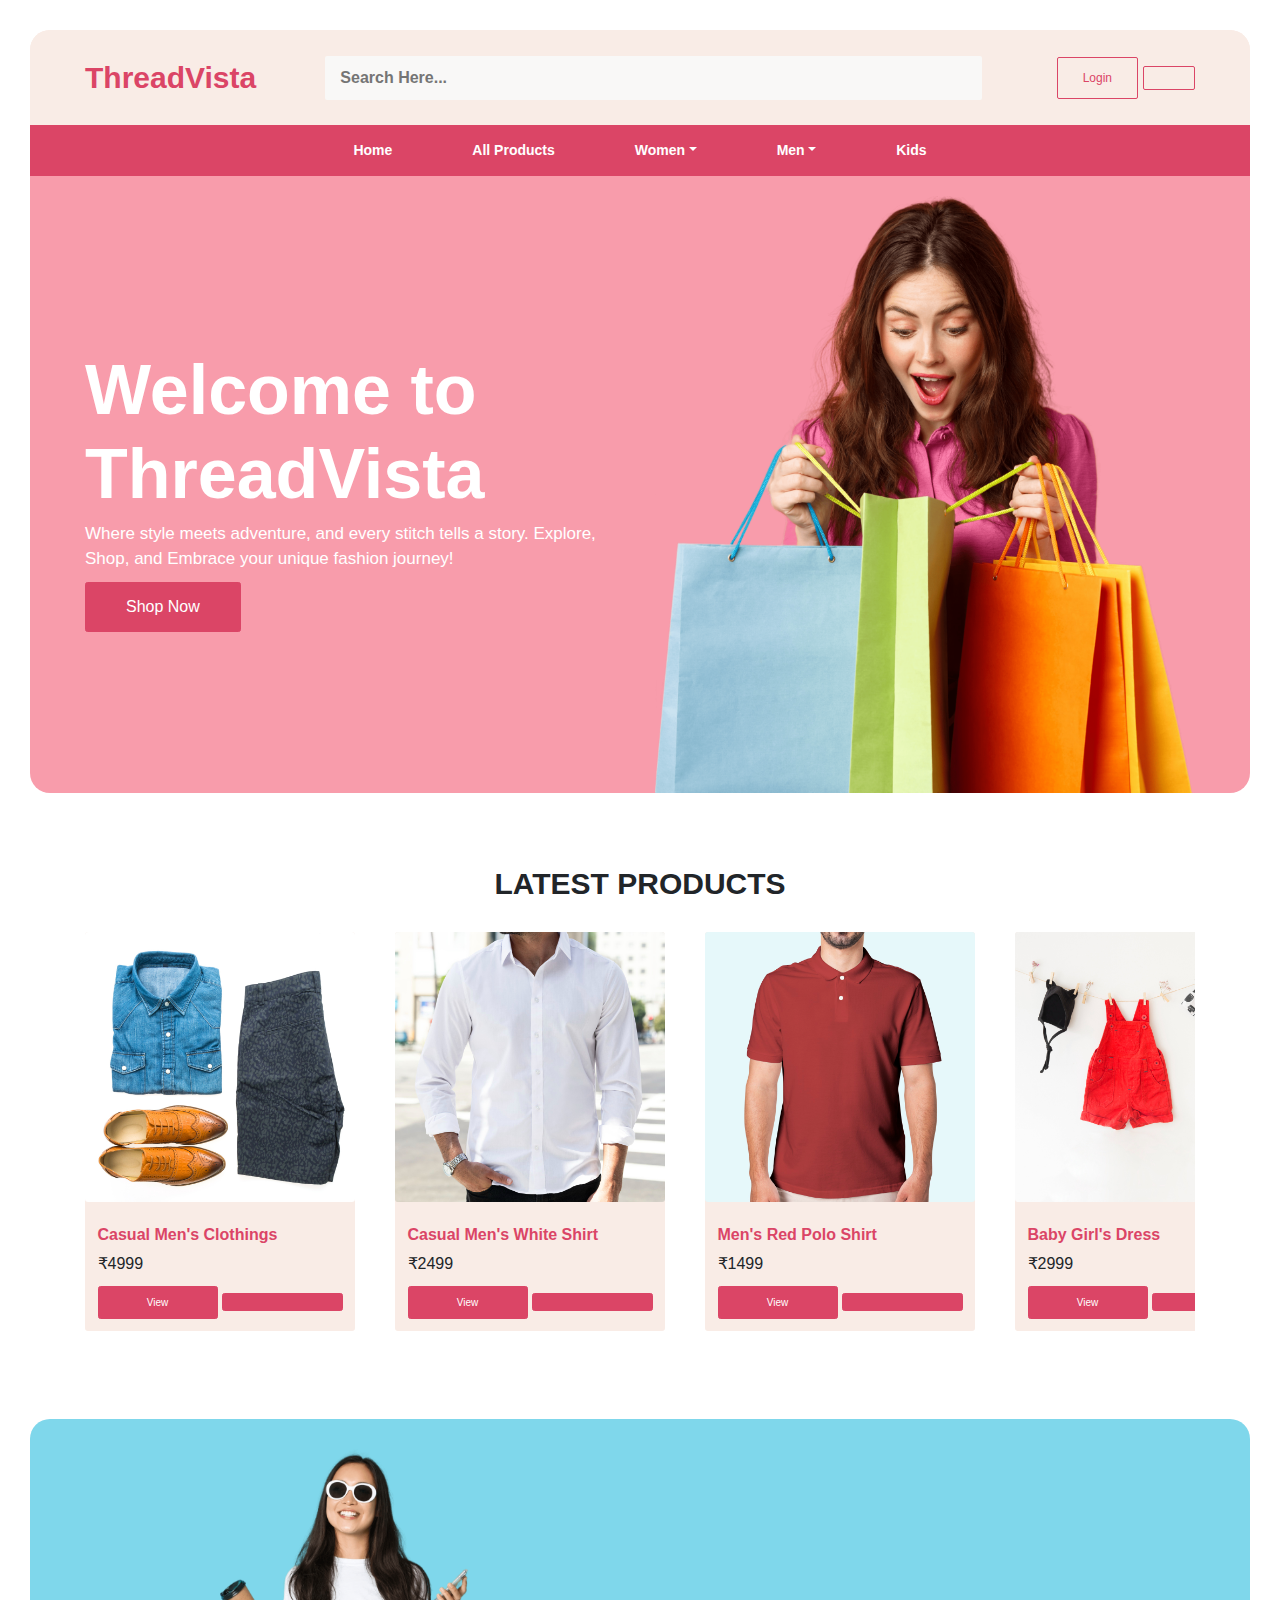
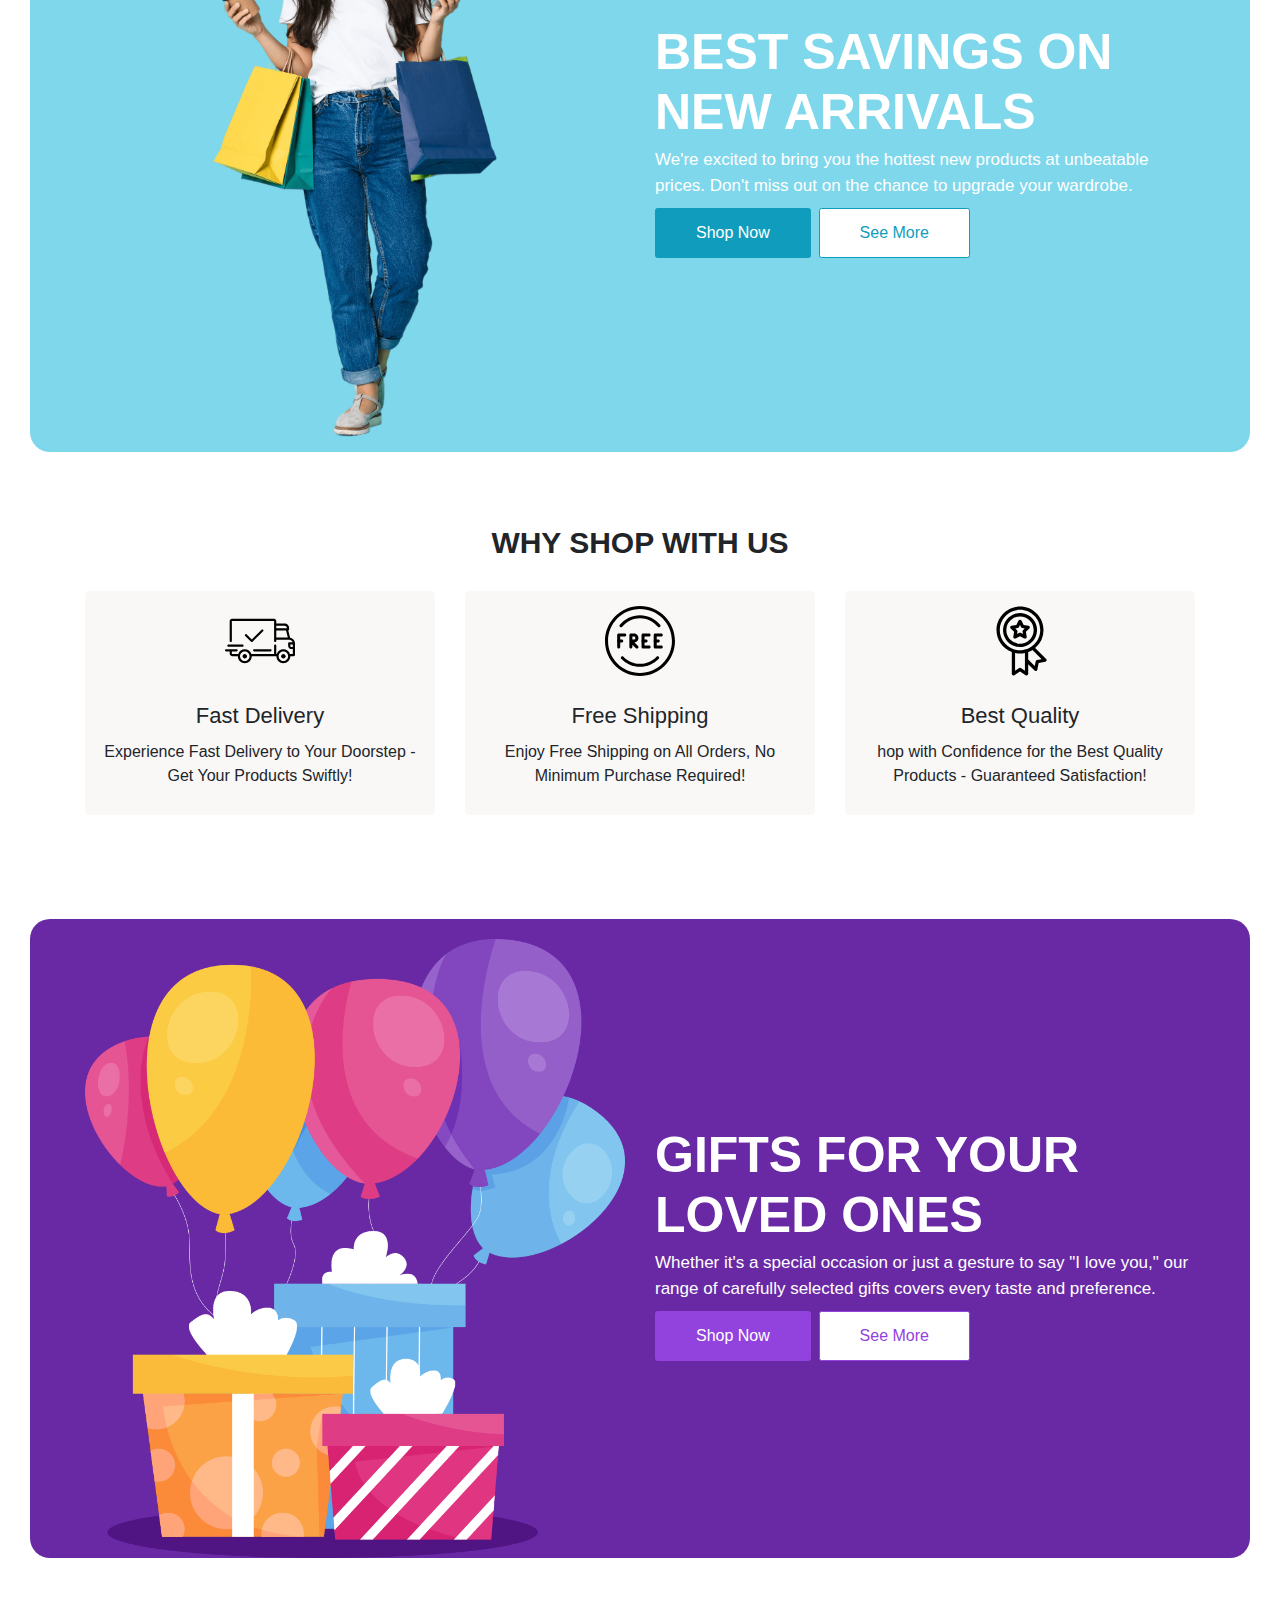
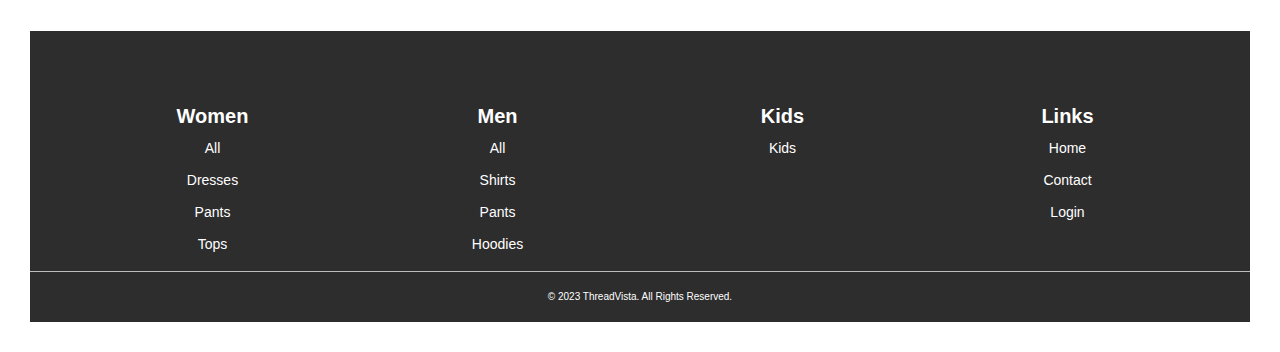
<file: index.html>
<!DOCTYPE html>
<html lang="en">

<head>
  <meta charset="UTF-8" />
  <meta name="viewport" content="width=device-width, initial-scale=1.0" />
  <title>ThreadVista: Your Fashion Odyssey</title>

  <!-- Include the Bootstrap stylesheet -->
  <link rel="stylesheet" href="https://cdn.jsdelivr.net/npm/bootstrap@4.0.0/dist/css/bootstrap.min.css"
    integrity="sha384-Gn5384xqQ1aoWXA+058RXPxPg6fy4IWvTNh0E263XmFcJlSAwiGgFAW/dAiS6JXm" crossorigin="anonymous" />

  <!-- Include Font Awesome icons from a CDN -->
  <link rel="stylesheet" href="https://cdnjs.cloudflare.com/ajax/libs/font-awesome/6.4.2/css/all.min.css"
    integrity="sha512-z3gLpd7yknf1YoNbCzqRKc4qyor8gaKU1qmn+CShxbuBusANI9QpRohGBreCFkKxLhei6S9CQXFEbbKuqLg0DA=="
    crossorigin="anonymous" referrerpolicy="no-referrer" />

  <!-- Include custom stylesheet -->
  <link rel="stylesheet" href="css/style.css" />

  <!-- Include a JavaScript file with the 'defer' attribute for asynchronous loading -->
  <script src="js/script.js" defer></script>
</head>

<body>
  <!-- Header -->
  <header></header>

  <!-- Pink Banner Start -->
  <section class="pink__banner">
    <div class="container">
      <div class="row">
        <div class="col-md-6">
          <div class="banner-content">
            <h1>Welcome to ThreadVista</h1>
            <p>
              Where style meets adventure, and every stitch tells a story.
              Explore, Shop, and Embrace your unique fashion journey!
            </p>
            <!-- Banner button -->
            <div class="banner-btn">
              <a class="btn btn-pink-bg">Shop Now</a>
            </div>
          </div>
        </div>
        <div class="col-md-6 text-center">
          <img src="img/hero-bg.png" alt="Hero Image" width="100%" />
        </div>
      </div>
    </div>
  </section>

  <!-- Product Section Start-->
  <div class="products-section section-gap">
    <div class="container">
      <div class="section-title">
        <h1 class="text-center mb-5">LATEST PRODUCTS</h1>
      </div>
      <!-- row -->
      <!-- Scrollable product container -->
      <div class="scrollable-container">
        <div id="product-container" class="card-container">
          <!-- Product cards will be inserted here -->
        </div>
      </div>
    </div>
  </div>

  <!-- Blue Banner Start -->
  <section class="blue__banner section-gap">
    <div class="container">
      <div class="row">
        <div class="col-md-6 text-center">
          <img src="img/blue-bg.png" alt="Hero Image" width="60%" />
        </div>
        <div class="col-md-6">
          <!-- Banner content -->
          <div class="banner-content">
            <h1>BEST SAVINGS ON NEW ARRIVALS</h1>
            <p>
              We're excited to bring you the hottest new products at
              unbeatable prices. Don't miss out on the chance to upgrade your
              wardrobe.
            </p>
            <!-- Banner buttons -->
            <div class="banner-btn">
              <a class="btn btn-blue-bg">Shop Now</a>
              <a class="btn btn-white-blue">See More</a>
            </div>
          </div>
        </div>
      </div>
    </div>
  </section>

  <!-- Info Section Start -->
  <div class="info-section section-gap">
    <div class="container">
      <div class="section-title">
        <h1 class="text-center mb-5">WHY SHOP WITH US</h1>
      </div>
      <div class="row">
        <div class="col-lg-4 col-md-4 col-sm-12 mb-5">
          <div class="card info-card py-4">
            <img src="img/truck.svg" class="card-img-top mx-auto" alt="Image 1" />
            <div class="card-body text-center mt-4">
              <h5 class="card-title">Fast Delivery</h5>
              <p class="card-text">
                Experience Fast Delivery to Your Doorstep - Get Your Products
                Swiftly!
              </p>
            </div>
          </div>
        </div>

        <div class="col-lg-4 col-md-4 col-sm-12 mb-5">
          <div class="card info-card py-4">
            <img src="img/free.svg" class="card-img-top mx-auto" alt="Image 2" />
            <div class="card-body text-center mt-4">
              <h5 class="card-title">Free Shipping</h5>
              <p class="card-text">
                Enjoy Free Shipping on All Orders, No Minimum Purchase
                Required!
              </p>
            </div>
          </div>
        </div>

        <div class="col-lg-4 col-md-4 col-sm-12 mb-5">
          <div class="card info-card py-4">
            <img src="img/high-quality.svg" class="card-img-top mx-auto" alt="Image 3" />
            <div class="card-body text-center mt-4">
              <h5 class="card-title">Best Quality</h5>
              <p class="card-text">
                hop with Confidence for the Best Quality Products - Guaranteed
                Satisfaction!
              </p>
            </div>
          </div>
        </div>
      </div>
    </div>
  </div>

  <!-- Purple Banner Start -->
  <section class="purple__banner section-gap px-5">
    <div class="container">
      <div class="row">
        <div class="col-md-6 text-center">
          <img src="img/gifts.png" alt="Hero Image" width="100%" />
        </div>
        <div class="col-md-6">
          <div class="banner-content">
            <h1>GIFTS FOR YOUR LOVED ONES</h1>
            <p>
              Whether it's a special occasion or just a gesture to say "I love
              you," our range of carefully selected gifts covers every taste
              and preference.
            </p>
            <div class="banner-btn">
              <a class="btn btn-purple-bg">Shop Now</a>
              <a class="btn btn-white-purple">See More</a>
            </div>
          </div>
        </div>
      </div>
    </div>
  </section>

  <!-- Footer -->
  <footer class="footer section-gap"></footer>

  <!-- Include Bootstrap JavaScript dependencies -->
  <script src="https://cdn.jsdelivr.net/npm/@popperjs/core@2.11.8/dist/umd/popper.min.js"
    integrity="sha384-I7E8VVD/ismYTF4hNIPjVp/Zjvgyol6VFvRkX/vR+Vc4jQkC+hVqc2pM8ODewa9r"
    crossorigin="anonymous"></script>
  <script src="https://cdn.jsdelivr.net/npm/bootstrap@5.3.1/dist/js/bootstrap.min.js"
    integrity="sha384-Rx+T1VzGupg4BHQYs2gCW9It+akI2MM/mndMCy36UVfodzcJcF0GGLxZIzObiEfa"
    crossorigin="anonymous"></script>
</body>

</html>
</file>
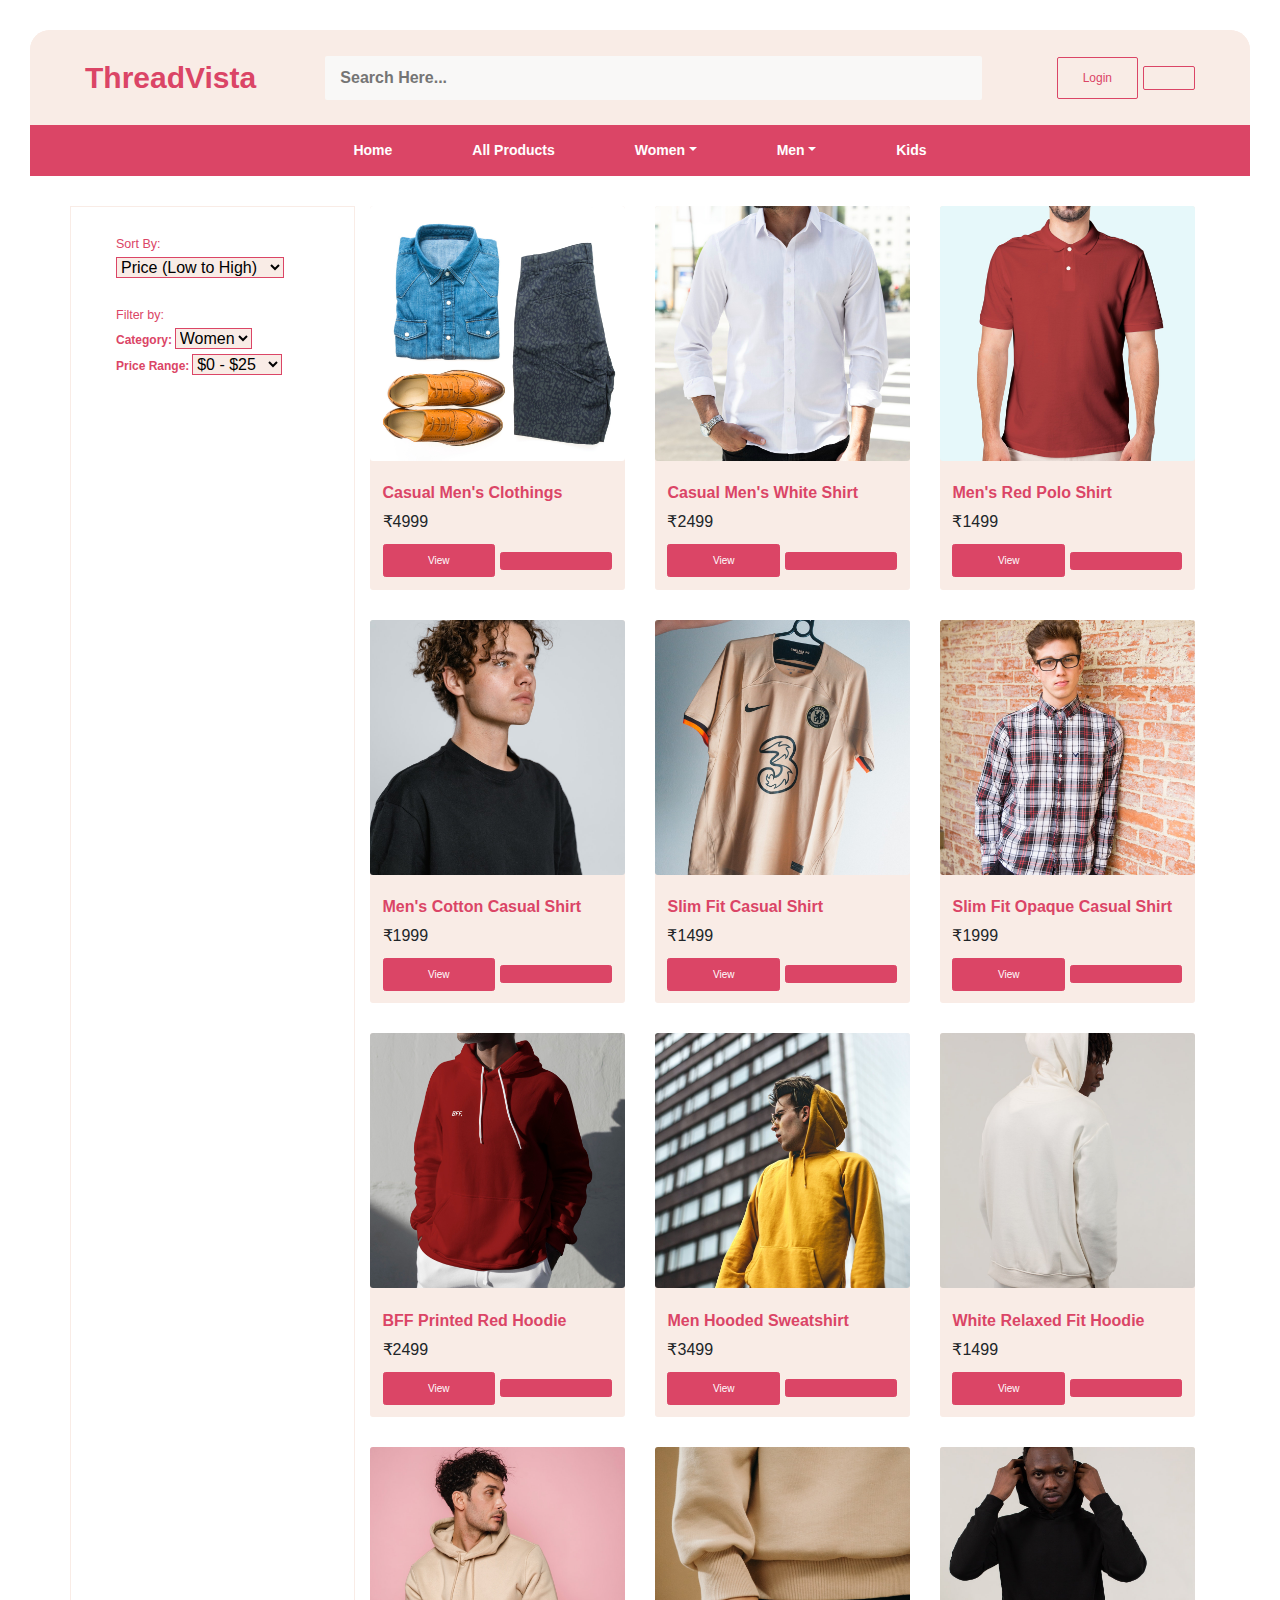
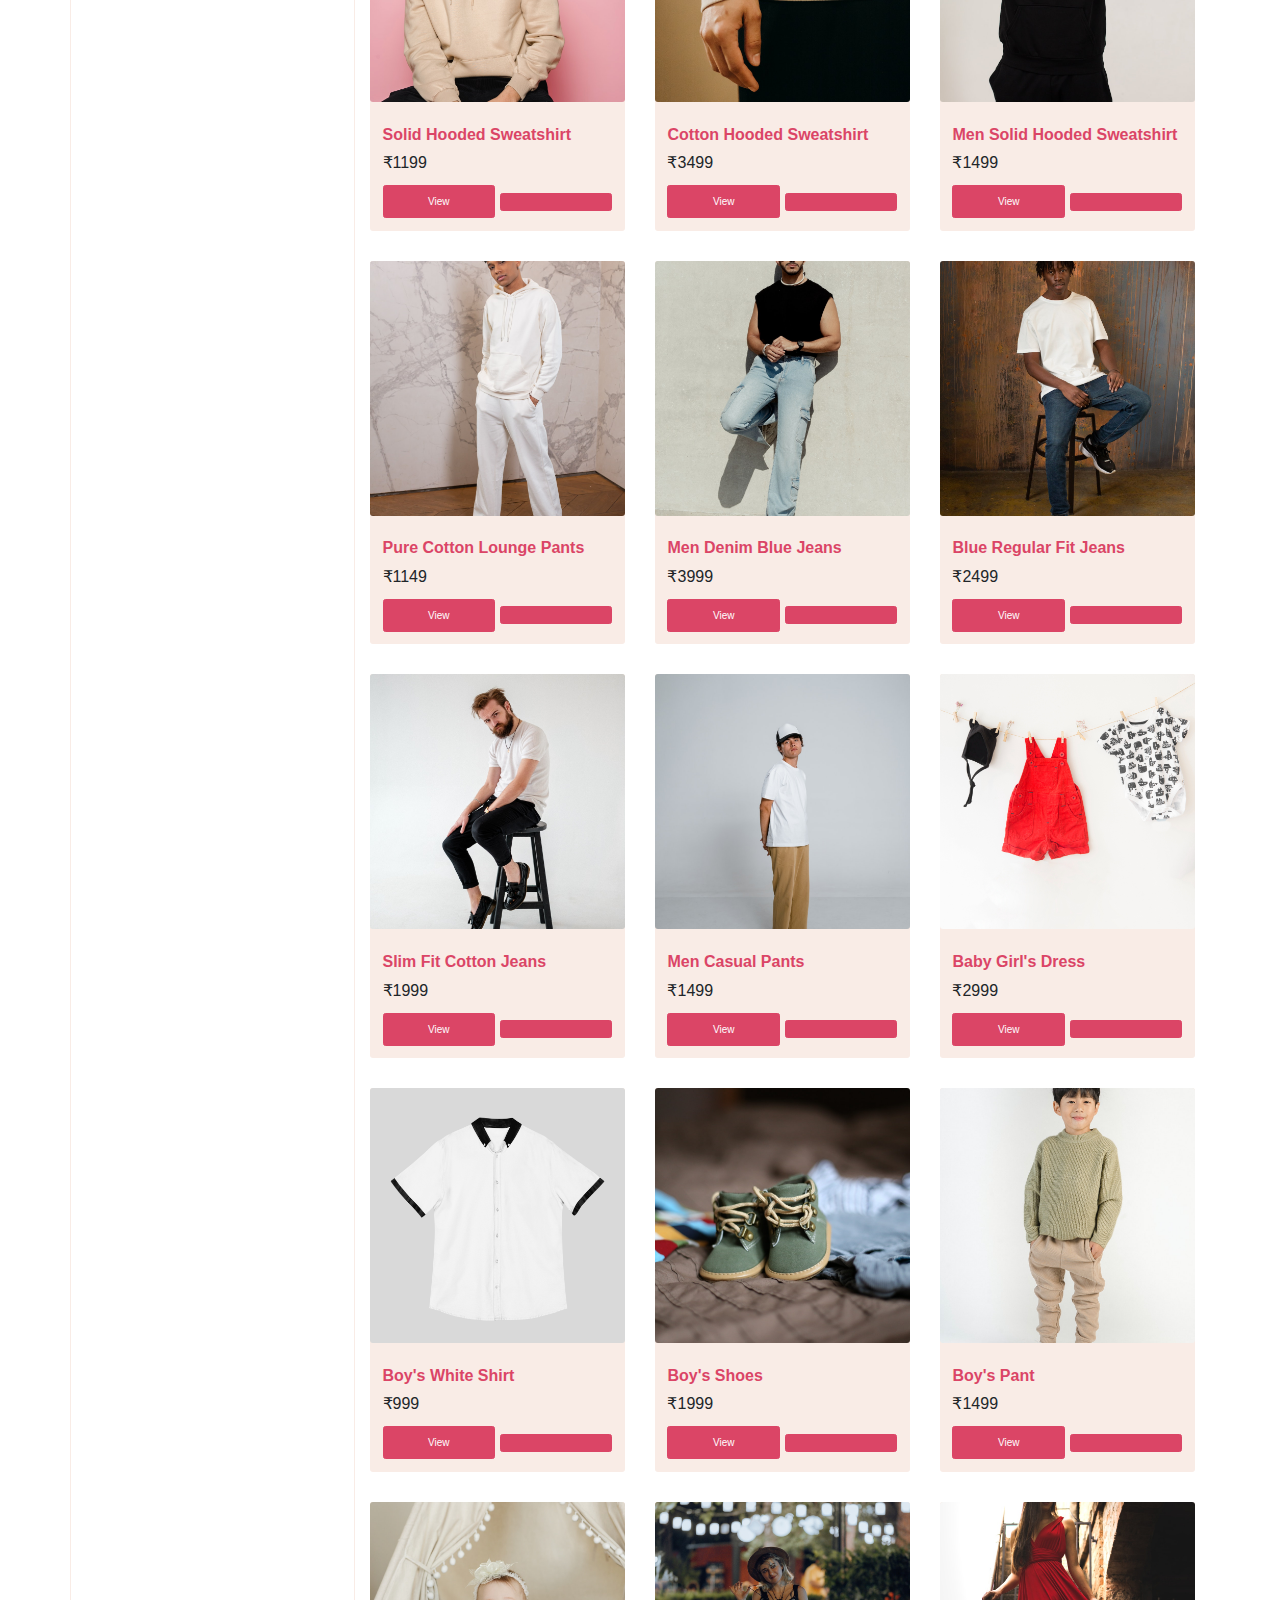
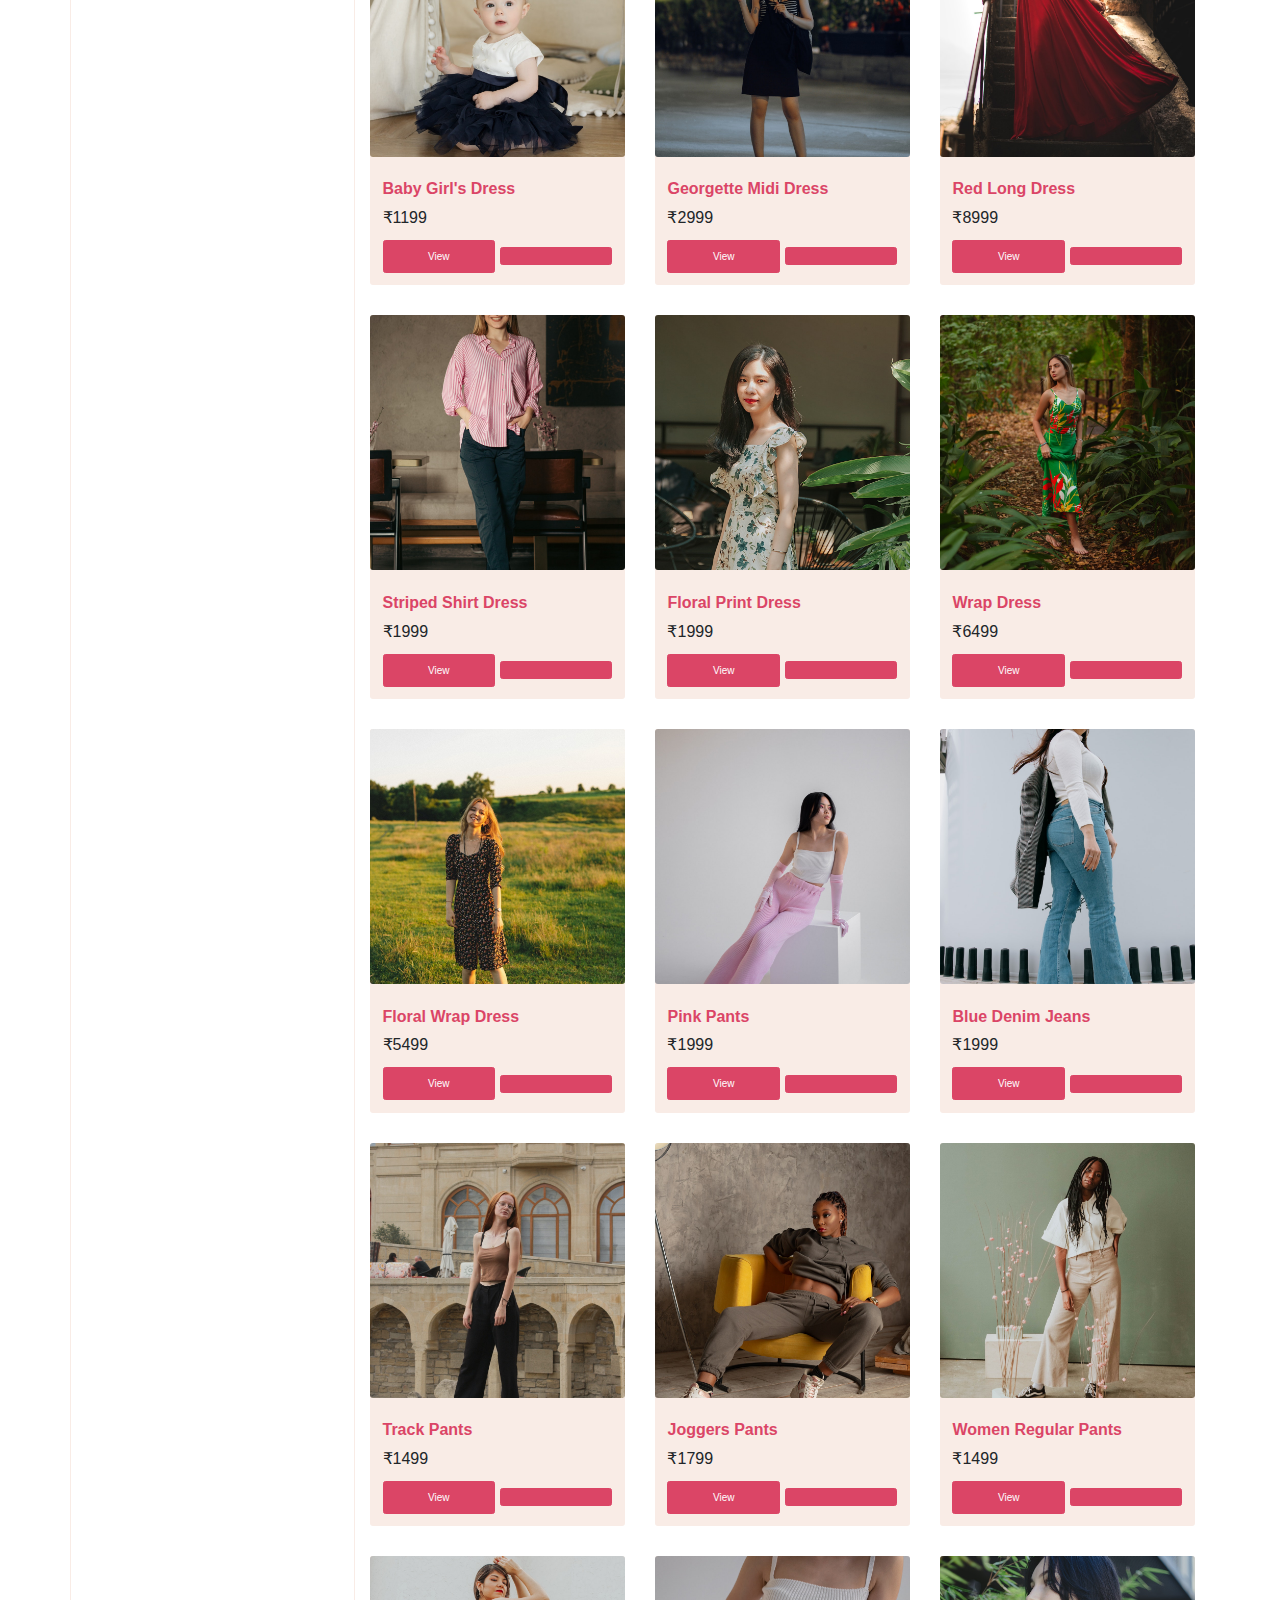
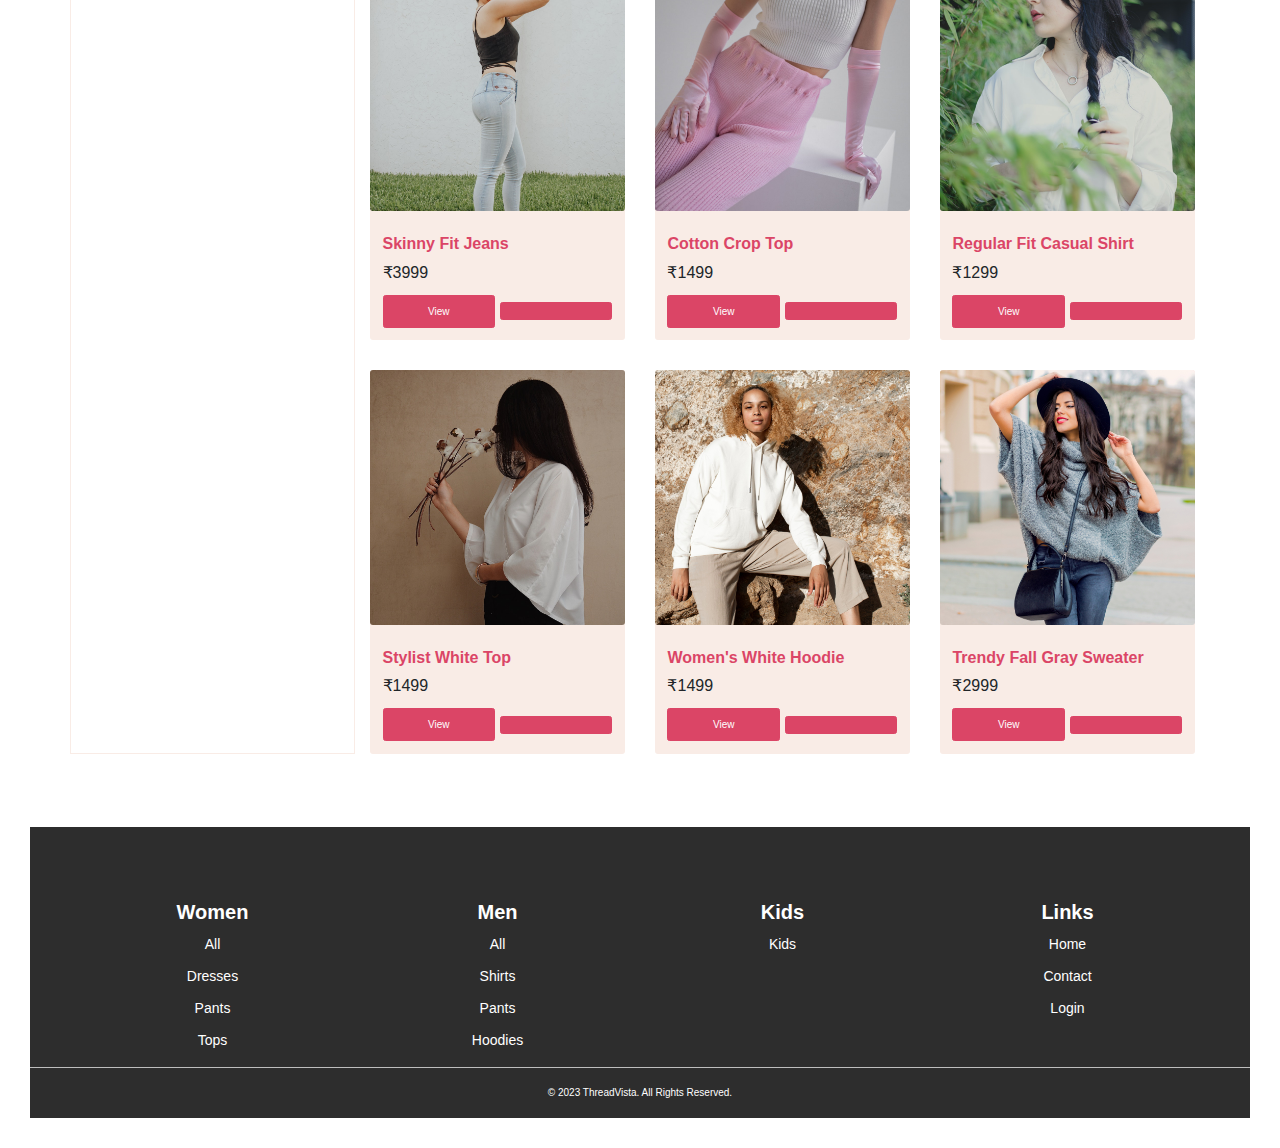
<file: allProducts.html>
<!DOCTYPE html>
<html lang="en">

<head>
  <meta charset="UTF-8" />
  <meta name="viewport" content="width=device-width, initial-scale=1.0" />
  <title>ThreadVista: Your Fashion Odyssey</title>

  <!-- Include the Bootstrap stylesheet -->
  <link rel="stylesheet" href="https://cdn.jsdelivr.net/npm/bootstrap@4.0.0/dist/css/bootstrap.min.css"
    integrity="sha384-Gn5384xqQ1aoWXA+058RXPxPg6fy4IWvTNh0E263XmFcJlSAwiGgFAW/dAiS6JXm" crossorigin="anonymous" />

  <!-- Include Font Awesome icons from a CDN -->
  <link rel="stylesheet" href="https://cdnjs.cloudflare.com/ajax/libs/font-awesome/6.4.2/css/all.min.css"
    integrity="sha512-z3gLpd7yknf1YoNbCzqRKc4qyor8gaKU1qmn+CShxbuBusANI9QpRohGBreCFkKxLhei6S9CQXFEbbKuqLg0DA=="
    crossorigin="anonymous" referrerpolicy="no-referrer" />

  <!-- Include custom stylesheet -->
  <link rel="stylesheet" href="css/style.css" />

  <!-- Include a JavaScript file with the 'defer' attribute for asynchronous loading -->
  <script src="js/script.js" defer></script>
</head>

<body>
  <!-- Header -->
  <header></header>

  <section class="allproducts-list">
    <div class="container">
      <div class="row">
        <div class="col-md-3 mt-5 p-5 right">
          <div class="container">
            <h5>Sort By:</h5>
            <!-- Sorting Options -->
            <div class="sorting">
              <select id="sort">
                <option value="price_low_to_high">Price (Low to High)</option>
                <option value="price_high_to_low">Price (High to Low)</option>
                <option value="popularity">Popularity</option>
                <option value="rating_high_to_low">
                  Rating (High to Low)
                </option>
                <option value="newness">Newness</option>
              </select>
            </div>

            <!-- Filtering Options -->
            <div class="filtering mt-5">
              <h5>Filter by:</h5>
              <div class="filter-option">
                <label for="category">Category:</label>
                <select id="category">
                  <option value="women">Women</option>
                  <option value="men">Men</option>
                  <option value="kids">Kids</option>
                </select>
              </div>
              <div class="filter-option">
                <label for="price-range">Price Range:</label>
                <select id="price-range">
                  <option value="0-25">$0 - $25</option>
                  <option value="25-50">$25 - $50</option>
                  <option value="50-plus">$50+</option>
                </select>
              </div>
              <!-- Add more filter options as needed -->
            </div>
          </div>
        </div>
        <div class="col-md-9 left">
          <div class="row">
            <div class="col-md-4">
              <div class="card mt-5">
                <img src="img/menproduct.jpg" class="card-img-top" alt="Product Image" />
                <div class="card-body">
                  <div class="mt-3 mb-3 align-items-center">
                    <h5 class="card-title">Casual Men's Clothings</h5>
                    <p class="card-text">₹4999</p>
                  </div>
                  <div class="d-flex justify-content-between align-items-center">
                    <a href="#" class="btn btn-pink-bg">View</a>
                    <a href="#" class="btn btn-pink-bg">
                      <i class="fas fa-shopping-cart"></i>
                    </a>
                  </div>
                </div>
              </div>
            </div>

            <div class="col-md-4">
              <div class="card mt-5">
                <img src="img/mshirt1.jpg" class="card-img-top" alt="Product Image" />
                <div class="card-body">
                  <div class="mt-3 mb-3 align-items-center">
                    <h5 class="card-title">Casual Men's White Shirt</h5>
                    <p class="card-text">₹2499</p>
                  </div>
                  <div class="d-flex justify-content-between align-items-center">
                    <a href="#" class="btn btn-pink-bg">View</a>
                    <a href="#" class="btn btn-pink-bg">
                      <i class="fas fa-shopping-cart"></i>
                    </a>
                  </div>
                </div>
              </div>
            </div>

            <div class="col-md-4">
              <div class="card mt-5">
                <img src="img/mshirt2.jpg" class="card-img-top" alt="Product Image" />
                <div class="card-body">
                  <div class="mt-3 mb-3 align-items-center">
                    <h5 class="card-title">Men's Red Polo Shirt</h5>
                    <p class="card-text">₹1499</p>
                  </div>
                  <div class="d-flex justify-content-between align-items-center">
                    <a href="#" class="btn btn-pink-bg">View</a>
                    <a href="#" class="btn btn-pink-bg">
                      <i class="fas fa-shopping-cart"></i>
                    </a>
                  </div>
                </div>
              </div>
            </div>

            <div class="col-md-4">
              <div class="card mt-5">
                <img src="img/mshirt3.jpg" class="card-img-top" alt="Product Image" />
                <div class="card-body">
                  <div class="mt-3 mb-3 align-items-center">
                    <h5 class="card-title">Men's Cotton Casual Shirt</h5>
                    <p class="card-text">₹1999</p>
                  </div>
                  <div class="d-flex justify-content-between align-items-center">
                    <a href="#" class="btn btn-pink-bg">View</a>
                    <a href="#" class="btn btn-pink-bg">
                      <i class="fas fa-shopping-cart"></i>
                    </a>
                  </div>
                </div>
              </div>
            </div>

            <div class="col-md-4">
              <div class="card mt-5">
                <img src="img/mshirt4.jpg" class="card-img-top" alt="Product Image" />
                <div class="card-body">
                  <div class="mt-3 mb-3 align-items-center">
                    <h5 class="card-title">Slim Fit Casual Shirt</h5>
                    <p class="card-text">₹1499</p>
                  </div>
                  <div class="d-flex justify-content-between align-items-center">
                    <a href="#" class="btn btn-pink-bg">View</a>
                    <a href="#" class="btn btn-pink-bg">
                      <i class="fas fa-shopping-cart"></i>
                    </a>
                  </div>
                </div>
              </div>
            </div>

            <div class="col-md-4">
              <div class="card mt-5">
                <img src="img/mshirt5.jpg" class="card-img-top" alt="Product Image" />
                <div class="card-body">
                  <div class="mt-3 mb-3 align-items-center">
                    <h5 class="card-title">Slim Fit Opaque Casual Shirt</h5>
                    <p class="card-text">₹1999</p>
                  </div>
                  <div class="d-flex justify-content-between align-items-center">
                    <a href="#" class="btn btn-pink-bg">View</a>
                    <a href="#" class="btn btn-pink-bg">
                      <i class="fas fa-shopping-cart"></i>
                    </a>
                  </div>
                </div>
              </div>
            </div>
            <div class="col-md-4">
              <div class="card mt-5">
                <img src="img/mhoddie1.jpg" class="card-img-top" alt="Product Image" />
                <div class="card-body">
                  <div class="mt-3 mb-3 align-items-center">
                    <h5 class="card-title">BFF Printed Red Hoodie</h5>
                    <p class="card-text">₹2499</p>
                  </div>
                  <div class="d-flex justify-content-between align-items-center">
                    <a href="#" class="btn btn-pink-bg">View</a>
                    <a href="#" class="btn btn-pink-bg">
                      <i class="fas fa-shopping-cart"></i>
                    </a>
                  </div>
                </div>
              </div>
            </div>
            <div class="col-md-4">
              <div class="card mt-5">
                <img src="img/mhoodie2.jpg" class="card-img-top" alt="Product Image" />
                <div class="card-body">
                  <div class="mt-3 mb-3 align-items-center">
                    <h5 class="card-title">Men Hooded Sweatshirt</h5>
                    <p class="card-text">₹3499</p>
                  </div>
                  <div class="d-flex justify-content-between align-items-center">
                    <a href="#" class="btn btn-pink-bg">View</a>
                    <a href="#" class="btn btn-pink-bg">
                      <i class="fas fa-shopping-cart"></i>
                    </a>
                  </div>
                </div>
              </div>
            </div>
            <div class="col-md-4">
              <div class="card mt-5">
                <img src="img/mhoodie3.jpg" class="card-img-top" alt="Product Image" />
                <div class="card-body">
                  <div class="mt-3 mb-3 align-items-center">
                    <h5 class="card-title">White Relaxed Fit Hoodie</h5>
                    <p class="card-text">₹1499</p>
                  </div>
                  <div class="d-flex justify-content-between align-items-center">
                    <a href="#" class="btn btn-pink-bg">View</a>
                    <a href="#" class="btn btn-pink-bg">
                      <i class="fas fa-shopping-cart"></i>
                    </a>
                  </div>
                </div>
              </div>
            </div>
            <div class="col-md-4">
              <div class="card mt-5">
                <img src="img/mhoodie4.jpg" class="card-img-top" alt="Product Image" />
                <div class="card-body">
                  <div class="mt-3 mb-3 align-items-center">
                    <h5 class="card-title">Solid Hooded Sweatshirt</h5>
                    <p class="card-text">₹1199</p>
                  </div>
                  <div class="d-flex justify-content-between align-items-center">
                    <a href="#" class="btn btn-pink-bg">View</a>
                    <a href="#" class="btn btn-pink-bg">
                      <i class="fas fa-shopping-cart"></i>
                    </a>
                  </div>
                </div>
              </div>
            </div>
            <div class="col-md-4">
              <div class="card mt-5">
                <img src="img/mhoodie5.jpg" class="card-img-top" alt="Product Image" />
                <div class="card-body">
                  <div class="mt-3 mb-3 align-items-center">
                    <h5 class="card-title">Cotton Hooded Sweatshirt</h5>
                    <p class="card-text">₹3499</p>
                  </div>
                  <div class="d-flex justify-content-between align-items-center">
                    <a href="#" class="btn btn-pink-bg">View</a>
                    <a href="#" class="btn btn-pink-bg">
                      <i class="fas fa-shopping-cart"></i>
                    </a>
                  </div>
                </div>
              </div>
            </div>
            <div class="col-md-4">
              <div class="card mt-5">
                <img src="img/mhoodie6.jpg" class="card-img-top" alt="Product Image" />
                <div class="card-body">
                  <div class="mt-3 mb-3 align-items-center">
                    <h5 class="card-title">Men Solid Hooded Sweatshirt</h5>
                    <p class="card-text">₹1499</p>
                  </div>
                  <div class="d-flex justify-content-between align-items-center">
                    <a href="#" class="btn btn-pink-bg">View</a>
                    <a href="#" class="btn btn-pink-bg">
                      <i class="fas fa-shopping-cart"></i>
                    </a>
                  </div>
                </div>
              </div>
            </div>
            <div class="col-md-4">
              <div class="card mt-5">
                <img src="img/mpants1.jpg" class="card-img-top" alt="Product Image" />
                <div class="card-body">
                  <div class="mt-3 mb-3 align-items-center">
                    <h5 class="card-title">Pure Cotton Lounge Pants</h5>
                    <p class="card-text">₹1149</p>
                  </div>
                  <div class="d-flex justify-content-between align-items-center">
                    <a href="#" class="btn btn-pink-bg">View</a>
                    <a href="#" class="btn btn-pink-bg">
                      <i class="fas fa-shopping-cart"></i>
                    </a>
                  </div>
                </div>
              </div>
            </div>
            <div class="col-md-4">
              <div class="card mt-5">
                <img src="img/mpants2.jpg" class="card-img-top" alt="Product Image" />
                <div class="card-body">
                  <div class="mt-3 mb-3 align-items-center">
                    <h5 class="card-title">Men Denim Blue Jeans</h5>
                    <p class="card-text">₹3999</p>
                  </div>
                  <div class="d-flex justify-content-between align-items-center">
                    <a href="#" class="btn btn-pink-bg">View</a>
                    <a href="#" class="btn btn-pink-bg">
                      <i class="fas fa-shopping-cart"></i>
                    </a>
                  </div>
                </div>
              </div>
            </div>
            <div class="col-md-4">
              <div class="card mt-5">
                <img src="img/mpants3.jpg" class="card-img-top" alt="Product Image" />
                <div class="card-body">
                  <div class="mt-3 mb-3 align-items-center">
                    <h5 class="card-title">Blue Regular Fit Jeans</h5>
                    <p class="card-text">₹2499</p>
                  </div>
                  <div class="d-flex justify-content-between align-items-center">
                    <a href="#" class="btn btn-pink-bg">View</a>
                    <a href="#" class="btn btn-pink-bg">
                      <i class="fas fa-shopping-cart"></i>
                    </a>
                  </div>
                </div>
              </div>
            </div>
            <div class="col-md-4">
              <div class="card mt-5">
                <img src="img/mpants4.jpg" class="card-img-top" alt="Product Image" />
                <div class="card-body">
                  <div class="mt-3 mb-3 align-items-center">
                    <h5 class="card-title">Slim Fit Cotton Jeans</h5>
                    <p class="card-text">₹1999</p>
                  </div>
                  <div class="d-flex justify-content-between align-items-center">
                    <a href="#" class="btn btn-pink-bg">View</a>
                    <a href="#" class="btn btn-pink-bg">
                      <i class="fas fa-shopping-cart"></i>
                    </a>
                  </div>
                </div>
              </div>
            </div>
            <div class="col-md-4">
              <div class="card mt-5">
                <img src="img/mpants5.jpg" class="card-img-top" alt="Product Image" />
                <div class="card-body">
                  <div class="mt-3 mb-3 align-items-center">
                    <h5 class="card-title">Men Casual Pants</h5>
                    <p class="card-text">₹1499</p>
                  </div>
                  <div class="d-flex justify-content-between align-items-center">
                    <a href="#" class="btn btn-pink-bg">View</a>
                    <a href="#" class="btn btn-pink-bg">
                      <i class="fas fa-shopping-cart"></i>
                    </a>
                  </div>
                </div>
              </div>
            </div>

            <div class="col-md-4">
              <div class="card mt-5">
                <img src="img/kids1.jpg" class="card-img-top" alt="Product Image" />
                <div class="card-body">
                  <div class="mt-3 mb-3 align-items-center">
                    <h5 class="card-title">Baby Girl's Dress</h5>
                    <p class="card-text">₹2999</p>
                  </div>
                  <div class="d-flex justify-content-between align-items-center">
                    <a href="#" class="btn btn-pink-bg">View</a>
                    <a href="#" class="btn btn-pink-bg">
                      <i class="fas fa-shopping-cart"></i>
                    </a>
                  </div>
                </div>
              </div>
            </div>

            <div class="col-md-4">
              <div class="card mt-5">
                <img src="img/kids2.jpg" class="card-img-top" alt="Product Image" />
                <div class="card-body">
                  <div class="mt-3 mb-3 align-items-center">
                    <h5 class="card-title">Boy's White Shirt</h5>
                    <p class="card-text">₹999</p>
                  </div>
                  <div class="d-flex justify-content-between align-items-center">
                    <a href="#" class="btn btn-pink-bg">View</a>
                    <a href="#" class="btn btn-pink-bg">
                      <i class="fas fa-shopping-cart"></i>
                    </a>
                  </div>
                </div>
              </div>
            </div>
            <div class="col-md-4">
              <div class="card mt-5">
                <img src="img/kids3.jpg" class="card-img-top" alt="Product Image" />
                <div class="card-body">
                  <div class="mt-3 mb-3 align-items-center">
                    <h5 class="card-title">Boy's Shoes</h5>
                    <p class="card-text">₹1999</p>
                  </div>
                  <div class="d-flex justify-content-between align-items-center">
                    <a href="#" class="btn btn-pink-bg">View</a>
                    <a href="#" class="btn btn-pink-bg">
                      <i class="fas fa-shopping-cart"></i>
                    </a>
                  </div>
                </div>
              </div>
            </div>
            <div class="col-md-4">
              <div class="card mt-5">
                <img src="img/kids4.jpg" class="card-img-top" alt="Product Image" />
                <div class="card-body">
                  <div class="mt-3 mb-3 align-items-center">
                    <h5 class="card-title">Boy's Pant</h5>
                    <p class="card-text">₹1499</p>
                  </div>
                  <div class="d-flex justify-content-between align-items-center">
                    <a href="#" class="btn btn-pink-bg">View</a>
                    <a href="#" class="btn btn-pink-bg">
                      <i class="fas fa-shopping-cart"></i>
                    </a>
                  </div>
                </div>
              </div>
            </div>
            <div class="col-md-4">
              <div class="card mt-5">
                <img src="img/kids5.jpg" class="card-img-top" alt="Product Image" />
                <div class="card-body">
                  <div class="mt-3 mb-3 align-items-center">
                    <h5 class="card-title">Baby Girl's Dress</h5>
                    <p class="card-text">₹1199</p>
                  </div>
                  <div class="d-flex justify-content-between align-items-center">
                    <a href="#" class="btn btn-pink-bg">View</a>
                    <a href="#" class="btn btn-pink-bg">
                      <i class="fas fa-shopping-cart"></i>
                    </a>
                  </div>
                </div>
              </div>
            </div>
            <div class="col-md-4">
              <div class="card mt-5">
                <img src="img/wdress1.jpg" class="card-img-top" alt="Product Image" />
                <div class="card-body">
                  <div class="mt-3 mb-3 align-items-center">
                    <h5 class="card-title">Georgette Midi Dress</h5>
                    <p class="card-text">₹2999</p>
                  </div>
                  <div class="d-flex justify-content-between align-items-center">
                    <a href="#" class="btn btn-pink-bg">View</a>
                    <a href="#" class="btn btn-pink-bg">
                      <i class="fas fa-shopping-cart"></i>
                    </a>
                  </div>
                </div>
              </div>
            </div>

            <div class="col-md-4">
              <div class="card mt-5">
                <img src="img/wdress2.jpg" class="card-img-top" alt="Product Image" />
                <div class="card-body">
                  <div class="mt-3 mb-3 align-items-center">
                    <h5 class="card-title">Red Long Dress</h5>
                    <p class="card-text">₹8999</p>
                  </div>
                  <div class="d-flex justify-content-between align-items-center">
                    <a href="#" class="btn btn-pink-bg">View</a>
                    <a href="#" class="btn btn-pink-bg">
                      <i class="fas fa-shopping-cart"></i>
                    </a>
                  </div>
                </div>
              </div>
            </div>


            <div class="col-md-4">
              <div class="card mt-5">
                <img src="img/wdress3.jpg" class="card-img-top" alt="Product Image" />
                <div class="card-body">
                  <div class="mt-3 mb-3 align-items-center">
                    <h5 class="card-title">Striped Shirt Dress</h5>
                    <p class="card-text">₹1999</p>
                  </div>
                  <div class="d-flex justify-content-between align-items-center">
                    <a href="#" class="btn btn-pink-bg">View</a>
                    <a href="#" class="btn btn-pink-bg">
                      <i class="fas fa-shopping-cart"></i>
                    </a>
                  </div>
                </div>
              </div>
            </div>

            <div class="col-md-4">
              <div class="card mt-5">
                <img src="img/wdress4.jpg" class="card-img-top" alt="Product Image" />
                <div class="card-body">
                  <div class="mt-3 mb-3 align-items-center">
                    <h5 class="card-title">Floral Print Dress</h5>
                    <p class="card-text">₹1999</p>
                  </div>
                  <div class="d-flex justify-content-between align-items-center">
                    <a href="#" class="btn btn-pink-bg">View</a>
                    <a href="#" class="btn btn-pink-bg">
                      <i class="fas fa-shopping-cart"></i>
                    </a>
                  </div>
                </div>
              </div>
            </div>

            <div class="col-md-4">
              <div class="card mt-5">
                <img src="img/wdress5.jpg" class="card-img-top" alt="Product Image" />
                <div class="card-body">
                  <div class="mt-3 mb-3 align-items-center">
                    <h5 class="card-title">Wrap Dress</h5>
                    <p class="card-text">₹6499</p>
                  </div>
                  <div class="d-flex justify-content-between align-items-center">
                    <a href="#" class="btn btn-pink-bg">View</a>
                    <a href="#" class="btn btn-pink-bg">
                      <i class="fas fa-shopping-cart"></i>
                    </a>
                  </div>
                </div>
              </div>
            </div>

            <div class="col-md-4">
              <div class="card mt-5">
                <img src="img/wdress6.jpg" class="card-img-top" alt="Product Image" />
                <div class="card-body">
                  <div class="mt-3 mb-3 align-items-center">
                    <h5 class="card-title">Floral Wrap Dress</h5>
                    <p class="card-text">₹5499</p>
                  </div>
                  <div class="d-flex justify-content-between align-items-center">
                    <a href="#" class="btn btn-pink-bg">View</a>
                    <a href="#" class="btn btn-pink-bg">
                      <i class="fas fa-shopping-cart"></i>
                    </a>
                  </div>
                </div>
              </div>
            </div>
            <div class="col-md-4">
              <div class="card mt-5">
                <img src="img/wpants1.jpg" class="card-img-top" alt="Product Image" />
                <div class="card-body">
                  <div class="mt-3 mb-3 align-items-center">
                    <h5 class="card-title">Pink Pants</h5>
                    <p class="card-text">₹1999</p>
                  </div>
                  <div class="d-flex justify-content-between align-items-center">
                    <a href="#" class="btn btn-pink-bg">View</a>
                    <a href="#" class="btn btn-pink-bg">
                      <i class="fas fa-shopping-cart"></i>
                    </a>
                  </div>
                </div>
              </div>
            </div>
            <div class="col-md-4">
              <div class="card mt-5">
                <img src="img/wpants2.jpg" class="card-img-top" alt="Product Image" />
                <div class="card-body">
                  <div class="mt-3 mb-3 align-items-center">
                    <h5 class="card-title">Blue Denim Jeans</h5>
                    <p class="card-text">₹1999</p>
                  </div>
                  <div class="d-flex justify-content-between align-items-center">
                    <a href="#" class="btn btn-pink-bg">View</a>
                    <a href="#" class="btn btn-pink-bg">
                      <i class="fas fa-shopping-cart"></i>
                    </a>
                  </div>
                </div>
              </div>
            </div>
            <div class="col-md-4">
              <div class="card mt-5">
                <img src="img/wpants3.jpg" class="card-img-top" alt="Product Image" />
                <div class="card-body">
                  <div class="mt-3 mb-3 align-items-center">
                    <h5 class="card-title">Track Pants</h5>
                    <p class="card-text">₹1499</p>
                  </div>
                  <div class="d-flex justify-content-between align-items-center">
                    <a href="#" class="btn btn-pink-bg">View</a>
                    <a href="#" class="btn btn-pink-bg">
                      <i class="fas fa-shopping-cart"></i>
                    </a>
                  </div>
                </div>
              </div>
            </div>
            <div class="col-md-4">
              <div class="card mt-5">
                <img src="img/wpants4.jpg" class="card-img-top" alt="Product Image" />
                <div class="card-body">
                  <div class="mt-3 mb-3 align-items-center">
                    <h5 class="card-title">Joggers Pants</h5>
                    <p class="card-text">₹1799</p>
                  </div>
                  <div class="d-flex justify-content-between align-items-center">
                    <a href="#" class="btn btn-pink-bg">View</a>
                    <a href="#" class="btn btn-pink-bg">
                      <i class="fas fa-shopping-cart"></i>
                    </a>
                  </div>
                </div>
              </div>
            </div>
            <div class="col-md-4">
              <div class="card mt-5">
                <img src="img/wpants5.jpg" class="card-img-top" alt="Product Image" />
                <div class="card-body">
                  <div class="mt-3 mb-3 align-items-center">
                    <h5 class="card-title">Women Regular Pants</h5>
                    <p class="card-text">₹1499</p>
                  </div>
                  <div class="d-flex justify-content-between align-items-center">
                    <a href="#" class="btn btn-pink-bg">View</a>
                    <a href="#" class="btn btn-pink-bg">
                      <i class="fas fa-shopping-cart"></i>
                    </a>
                  </div>
                </div>
              </div>
            </div>
            <div class="col-md-4">
              <div class="card mt-5">
                <img src="img/wpants6.jpg" class="card-img-top" alt="Product Image" />
                <div class="card-body">
                  <div class="mt-3 mb-3 align-items-center">
                    <h5 class="card-title">Skinny Fit Jeans</h5>
                    <p class="card-text">₹3999</p>
                  </div>
                  <div class="d-flex justify-content-between align-items-center">
                    <a href="#" class="btn btn-pink-bg">View</a>
                    <a href="#" class="btn btn-pink-bg">
                      <i class="fas fa-shopping-cart"></i>
                    </a>
                  </div>
                </div>
              </div>
            </div>
            <div class="col-md-4">
              <div class="card mt-5">
                <img src="img/wtop1.jpg" class="card-img-top" alt="Product Image" />
                <div class="card-body">
                  <div class="mt-3 mb-3 align-items-center">
                    <h5 class="card-title">Cotton Crop Top</h5>
                    <p class="card-text">₹1499</p>
                  </div>
                  <div class="d-flex justify-content-between align-items-center">
                    <a href="#" class="btn btn-pink-bg">View</a>
                    <a href="#" class="btn btn-pink-bg">
                      <i class="fas fa-shopping-cart"></i>
                    </a>
                  </div>
                </div>
              </div>
            </div>
            <div class="col-md-4">
              <div class="card mt-5">
                <img src="img/wtop2.jpg" class="card-img-top" alt="Product Image" />
                <div class="card-body">
                  <div class="mt-3 mb-3 align-items-center">
                    <h5 class="card-title">Regular Fit Casual Shirt</h5>
                    <p class="card-text">₹1299</p>
                  </div>
                  <div class="d-flex justify-content-between align-items-center">
                    <a href="#" class="btn btn-pink-bg">View</a>
                    <a href="#" class="btn btn-pink-bg">
                      <i class="fas fa-shopping-cart"></i>
                    </a>
                  </div>
                </div>
              </div>
            </div>
            <div class="col-md-4">
              <div class="card mt-5">
                <img src="img/wtop4.jpg" class="card-img-top" alt="Product Image" />
                <div class="card-body">
                  <div class="mt-3 mb-3 align-items-center">
                    <h5 class="card-title">Stylist White Top</h5>
                    <p class="card-text">₹1499</p>
                  </div>
                  <div class="d-flex justify-content-between align-items-center">
                    <a href="#" class="btn btn-pink-bg">View</a>
                    <a href="#" class="btn btn-pink-bg">
                      <i class="fas fa-shopping-cart"></i>
                    </a>
                  </div>
                </div>
              </div>
            </div>
            <div class="col-md-4">
              <div class="card mt-5">
                <img src="img/wtop5.jpg" class="card-img-top" alt="Product Image" />
                <div class="card-body">
                  <div class="mt-3 mb-3 align-items-center">
                    <h5 class="card-title">Women's White Hoodie</h5>
                    <p class="card-text">₹1499</p>
                  </div>
                  <div class="d-flex justify-content-between align-items-center">
                    <a href="#" class="btn btn-pink-bg">View</a>
                    <a href="#" class="btn btn-pink-bg">
                      <i class="fas fa-shopping-cart"></i>
                    </a>
                  </div>
                </div>
              </div>
            </div>
            <div class="col-md-4">
              <div class="card mt-5">
                <img src="img/wtop6.jpg" class="card-img-top" alt="Product Image" />
                <div class="card-body">
                  <div class="mt-3 mb-3 align-items-center">
                    <h5 class="card-title">Trendy Fall Gray Sweater</h5>
                    <p class="card-text">₹2999</p>
                  </div>
                  <div class="d-flex justify-content-between align-items-center">
                    <a href="#" class="btn btn-pink-bg">View</a>
                    <a href="#" class="btn btn-pink-bg">
                      <i class="fas fa-shopping-cart"></i>
                    </a>
                  </div>
                </div>
              </div>
            </div>
          </div>
        </div>
      </div>
    </div>
  </section>

  <!-- Footer -->
  <footer class="footer section-gap"></footer>

  <!-- Include Bootstrap JavaScript dependencies -->
  <script src="https://cdn.jsdelivr.net/npm/@popperjs/core@2.11.8/dist/umd/popper.min.js"
    integrity="sha384-I7E8VVD/ismYTF4hNIPjVp/Zjvgyol6VFvRkX/vR+Vc4jQkC+hVqc2pM8ODewa9r"
    crossorigin="anonymous"></script>
  <script src="https://cdn.jsdelivr.net/npm/bootstrap@5.3.1/dist/js/bootstrap.min.js"
    integrity="sha384-Rx+T1VzGupg4BHQYs2gCW9It+akI2MM/mndMCy36UVfodzcJcF0GGLxZIzObiEfa"
    crossorigin="anonymous"></script>
</body>

</html>
</file>
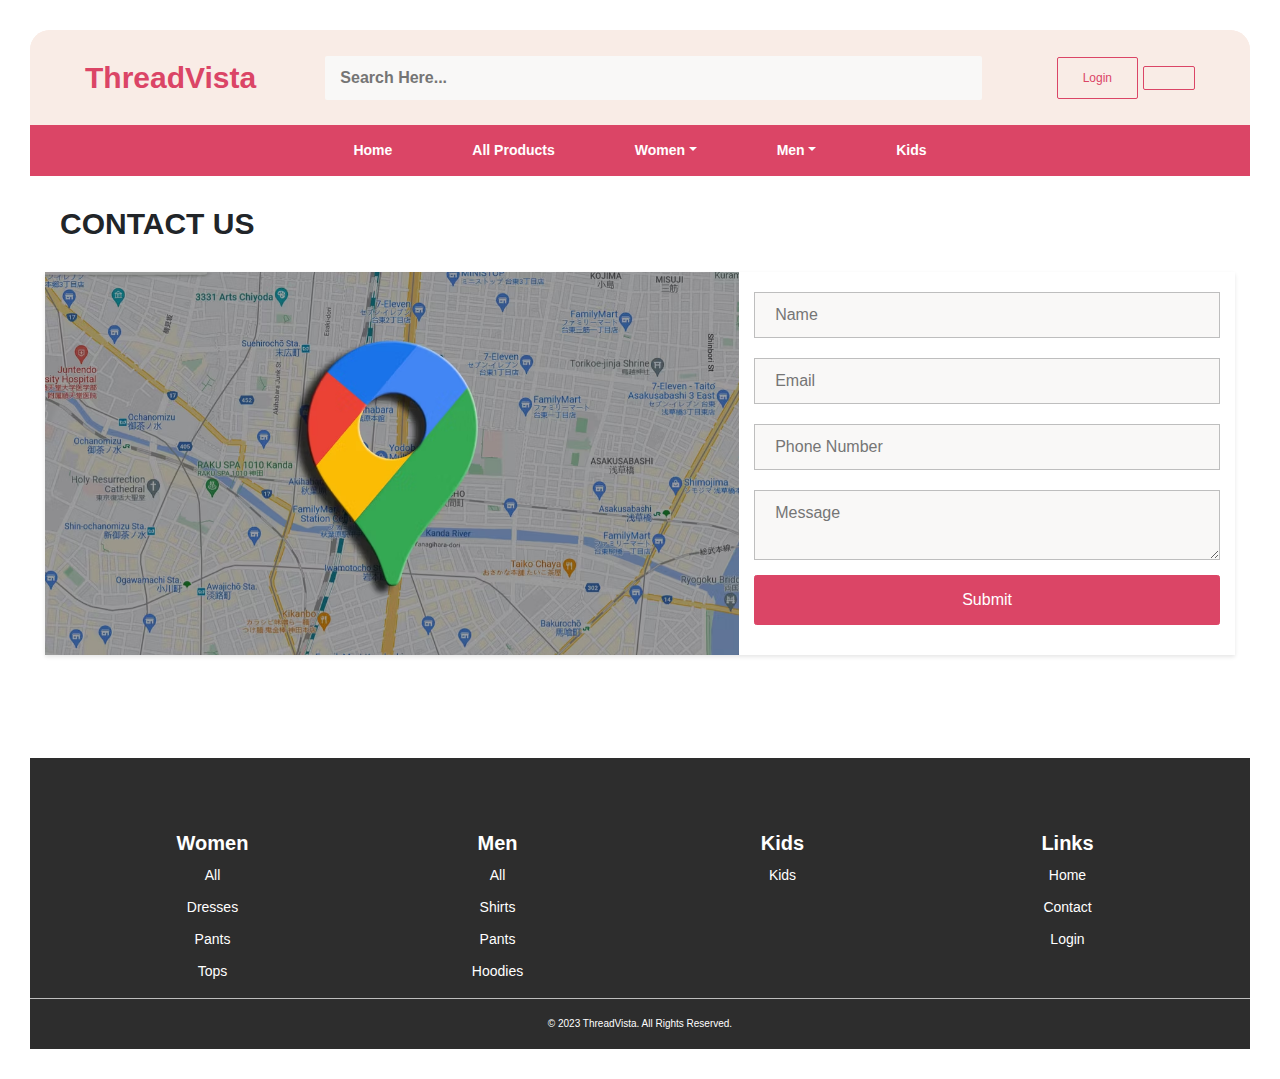
<file: contact.html>
<!DOCTYPE html>
<html lang="en">

<head>
  <meta charset="UTF-8" />
  <meta name="viewport" content="width=device-width, initial-scale=1.0" />
  <title>ThreadVista: Your Fashion Odyssey</title>

  <!-- Include the Bootstrap stylesheet -->
  <link rel="stylesheet" href="https://cdn.jsdelivr.net/npm/bootstrap@4.0.0/dist/css/bootstrap.min.css"
    integrity="sha384-Gn5384xqQ1aoWXA+058RXPxPg6fy4IWvTNh0E263XmFcJlSAwiGgFAW/dAiS6JXm" crossorigin="anonymous" />

  <!-- Include Font Awesome icons from a CDN -->
  <link rel="stylesheet" href="https://cdnjs.cloudflare.com/ajax/libs/font-awesome/6.4.2/css/all.min.css"
    integrity="sha512-z3gLpd7yknf1YoNbCzqRKc4qyor8gaKU1qmn+CShxbuBusANI9QpRohGBreCFkKxLhei6S9CQXFEbbKuqLg0DA=="
    crossorigin="anonymous" referrerpolicy="no-referrer" />

  <!-- Include custom stylesheet -->
  <link rel="stylesheet" href="css/style.css" />

  <!-- Include a JavaScript file with the 'defer' attribute for asynchronous loading -->
  <script src="js/script.js" defer></script>
</head>

<body>
  <!-- Header -->
  <header></header>

  <section class="contact-form p-5">
    <div class="conatainer">
      <h1>CONTACT US</h1>
      <div class="row mt-5">
        <div class="col-md-7 left">
          <!-- Paste the Google Maps embed code here -->
        </div>
        <div class="col-md-5 right">
          <form class="pb-5">
            <input type="text" placeholder="Name" />
            <input type="email" placeholder="Email" />
            <input type="tel" placeholder="Phone Number" />
            <textarea placeholder="Message"></textarea>
            <div class="mt-4 text-center">
              <button class="btn btn-pink-bg">Submit</button>
            </div>
          </form>
        </div>
      </div>
    </div>
  </section>

  <!-- Footer -->
  <footer class="footer section-gap"></footer>

  <!-- Include Bootstrap JavaScript dependencies -->
  <script src="https://cdn.jsdelivr.net/npm/@popperjs/core@2.11.8/dist/umd/popper.min.js"
    integrity="sha384-I7E8VVD/ismYTF4hNIPjVp/Zjvgyol6VFvRkX/vR+Vc4jQkC+hVqc2pM8ODewa9r"
    crossorigin="anonymous"></script>
  <script src="https://cdn.jsdelivr.net/npm/bootstrap@5.3.1/dist/js/bootstrap.min.js"
    integrity="sha384-Rx+T1VzGupg4BHQYs2gCW9It+akI2MM/mndMCy36UVfodzcJcF0GGLxZIzObiEfa"
    crossorigin="anonymous"></script>
</body>

</html>
</file>
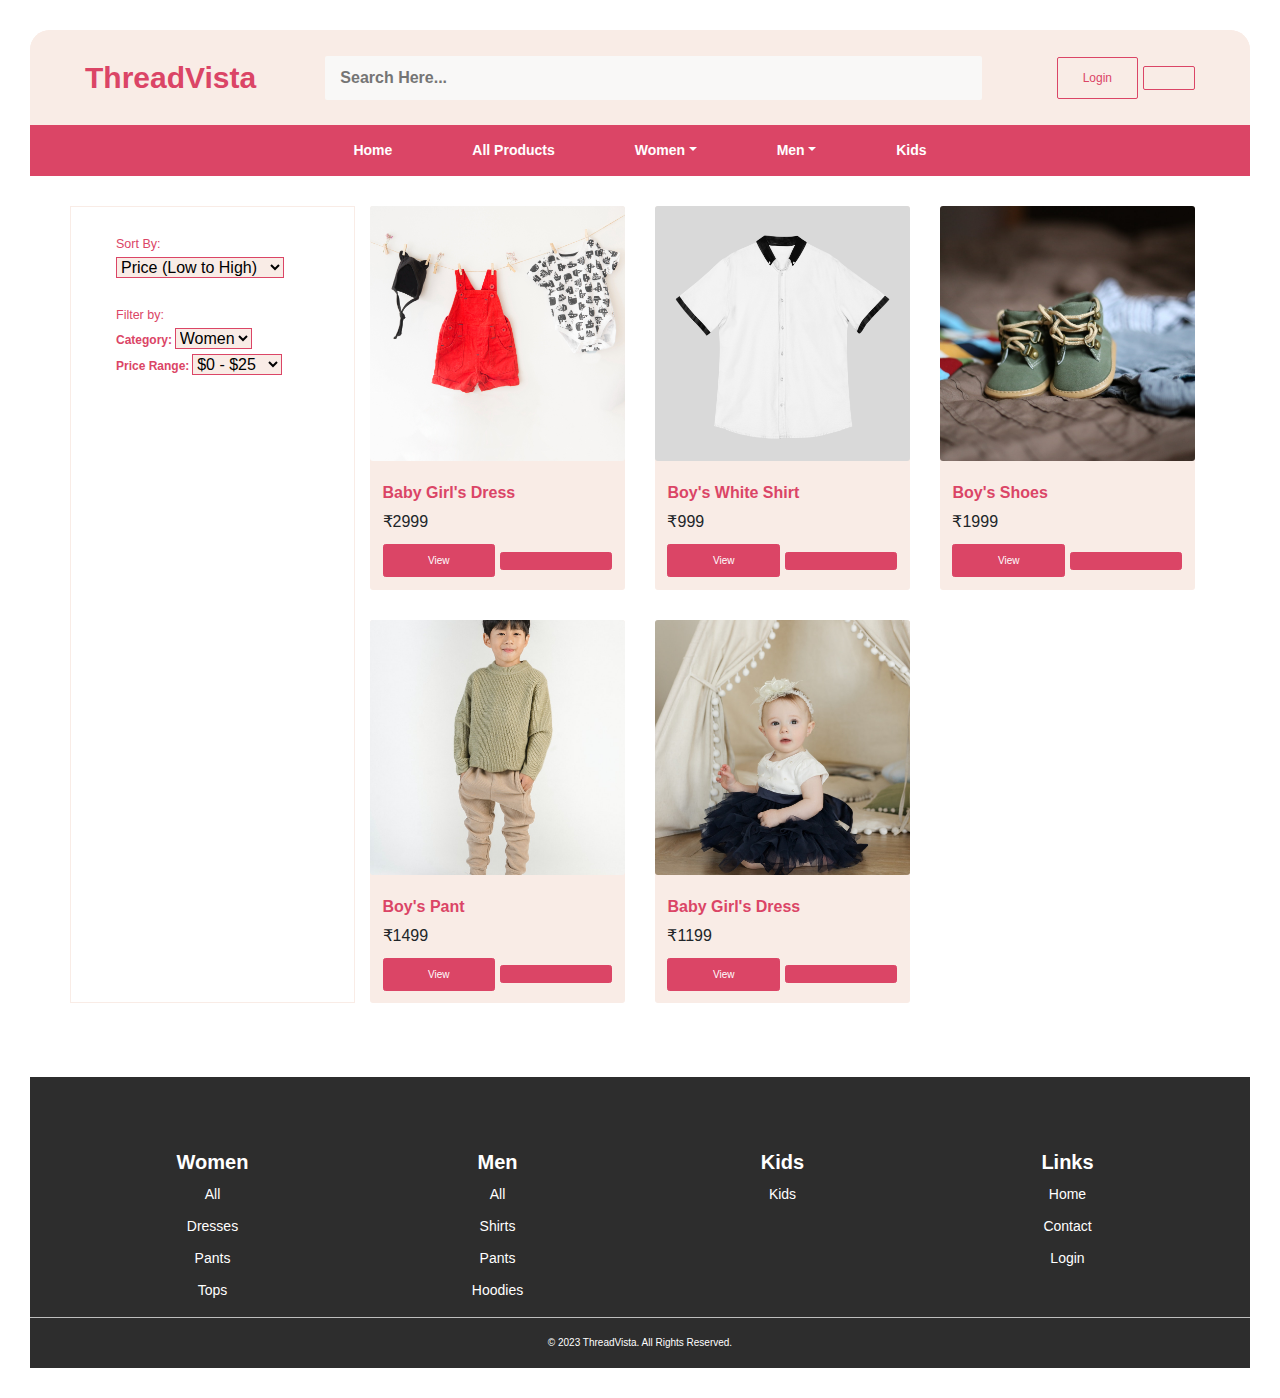
<file: kids.html>
<!DOCTYPE html>
<html lang="en">

<head>
    <meta charset="UTF-8" />
    <meta name="viewport" content="width=device-width, initial-scale=1.0" />
    <title>ThreadVista: Your Fashion Odyssey</title>

    <!-- Include the Bootstrap stylesheet -->
    <link rel="stylesheet" href="https://cdn.jsdelivr.net/npm/bootstrap@4.0.0/dist/css/bootstrap.min.css"
        integrity="sha384-Gn5384xqQ1aoWXA+058RXPxPg6fy4IWvTNh0E263XmFcJlSAwiGgFAW/dAiS6JXm" crossorigin="anonymous" />

    <!-- Include Font Awesome icons from a CDN -->
    <link rel="stylesheet" href="https://cdnjs.cloudflare.com/ajax/libs/font-awesome/6.4.2/css/all.min.css"
        integrity="sha512-z3gLpd7yknf1YoNbCzqRKc4qyor8gaKU1qmn+CShxbuBusANI9QpRohGBreCFkKxLhei6S9CQXFEbbKuqLg0DA=="
        crossorigin="anonymous" referrerpolicy="no-referrer" />

    <!-- Include custom stylesheet -->
    <link rel="stylesheet" href="css/style.css" />

    <!-- Include a JavaScript file with the 'defer' attribute for asynchronous loading -->
    <script src="js/script.js" defer></script>
</head>

<body>
    <!-- Header -->
    <header></header>

    <section class="allproducts-list">
        <div class="container">
            <div class="row">
                <div class="col-md-3 mt-5 p-5 right">
                    <div class="container">
                        <h5>Sort By:</h5>
                        <!-- Sorting Options -->
                        <div class="sorting">
                            <select id="sort">
                                <option value="price_low_to_high">Price (Low to High)</option>
                                <option value="price_high_to_low">Price (High to Low)</option>
                                <option value="popularity">Popularity</option>
                                <option value="rating_high_to_low">
                                    Rating (High to Low)
                                </option>
                                <option value="newness">Newness</option>
                            </select>
                        </div>

                        <!-- Filtering Options -->
                        <div class="filtering mt-5">
                            <h5>Filter by:</h5>
                            <div class="filter-option">
                                <label for="category">Category:</label>
                                <select id="category">
                                    <option value="women">Women</option>
                                    <option value="men">Men</option>
                                    <option value="kids">Kids</option>
                                </select>
                            </div>
                            <div class="filter-option">
                                <label for="price-range">Price Range:</label>
                                <select id="price-range">
                                    <option value="0-25">$0 - $25</option>
                                    <option value="25-50">$25 - $50</option>
                                    <option value="50-plus">$50+</option>
                                </select>
                            </div>
                            <!-- Add more filter options as needed -->
                        </div>
                    </div>
                </div>
                <div class="col-md-9 left">
                    <div class="row">
                        <div class="col-md-4">
                            <div class="card mt-5">
                                <img src="img/kids1.jpg" class="card-img-top" alt="Product Image" />
                                <div class="card-body">
                                    <div class="mt-3 mb-3 align-items-center">
                                        <h5 class="card-title">Baby Girl's Dress</h5>
                                        <p class="card-text">₹2999</p>
                                    </div>
                                    <div class="d-flex justify-content-between align-items-center">
                                        <a href="#" class="btn btn-pink-bg">View</a>
                                        <a href="#" class="btn btn-pink-bg">
                                            <i class="fas fa-shopping-cart"></i>
                                        </a>
                                    </div>
                                </div>
                            </div>
                        </div>

                        <div class="col-md-4">
                            <div class="card mt-5">
                                <img src="img/kids2.jpg" class="card-img-top" alt="Product Image" />
                                <div class="card-body">
                                    <div class="mt-3 mb-3 align-items-center">
                                        <h5 class="card-title">Boy's White Shirt</h5>
                                        <p class="card-text">₹999</p>
                                    </div>
                                    <div class="d-flex justify-content-between align-items-center">
                                        <a href="#" class="btn btn-pink-bg">View</a>
                                        <a href="#" class="btn btn-pink-bg">
                                            <i class="fas fa-shopping-cart"></i>
                                        </a>
                                    </div>
                                </div>
                            </div>
                        </div>
                        <div class="col-md-4">
                            <div class="card mt-5">
                                <img src="img/kids3.jpg" class="card-img-top" alt="Product Image" />
                                <div class="card-body">
                                    <div class="mt-3 mb-3 align-items-center">
                                        <h5 class="card-title">Boy's Shoes</h5>
                                        <p class="card-text">₹1999</p>
                                    </div>
                                    <div class="d-flex justify-content-between align-items-center">
                                        <a href="#" class="btn btn-pink-bg">View</a>
                                        <a href="#" class="btn btn-pink-bg">
                                            <i class="fas fa-shopping-cart"></i>
                                        </a>
                                    </div>
                                </div>
                            </div>
                        </div>
                        <div class="col-md-4">
                            <div class="card mt-5">
                                <img src="img/kids4.jpg" class="card-img-top" alt="Product Image" />
                                <div class="card-body">
                                    <div class="mt-3 mb-3 align-items-center">
                                        <h5 class="card-title">Boy's Pant</h5>
                                        <p class="card-text">₹1499</p>
                                    </div>
                                    <div class="d-flex justify-content-between align-items-center">
                                        <a href="#" class="btn btn-pink-bg">View</a>
                                        <a href="#" class="btn btn-pink-bg">
                                            <i class="fas fa-shopping-cart"></i>
                                        </a>
                                    </div>
                                </div>
                            </div>
                        </div>
                        <div class="col-md-4">
                            <div class="card mt-5">
                                <img src="img/kids5.jpg" class="card-img-top" alt="Product Image" />
                                <div class="card-body">
                                    <div class="mt-3 mb-3 align-items-center">
                                        <h5 class="card-title">Baby Girl's Dress</h5>
                                        <p class="card-text">₹1199</p>
                                    </div>
                                    <div class="d-flex justify-content-between align-items-center">
                                        <a href="#" class="btn btn-pink-bg">View</a>
                                        <a href="#" class="btn btn-pink-bg">
                                            <i class="fas fa-shopping-cart"></i>
                                        </a>
                                    </div>
                                </div>
                            </div>
                        </div>
                    </div>
                </div>
            </div>
        </div>
    </section>

    <!-- Footer -->
    <footer class="footer section-gap"></footer>

    <!-- Include Bootstrap JavaScript dependencies -->
    <script src="https://cdn.jsdelivr.net/npm/@popperjs/core@2.11.8/dist/umd/popper.min.js"
        integrity="sha384-I7E8VVD/ismYTF4hNIPjVp/Zjvgyol6VFvRkX/vR+Vc4jQkC+hVqc2pM8ODewa9r"
        crossorigin="anonymous"></script>
    <script src="https://cdn.jsdelivr.net/npm/bootstrap@5.3.1/dist/js/bootstrap.min.js"
        integrity="sha384-Rx+T1VzGupg4BHQYs2gCW9It+akI2MM/mndMCy36UVfodzcJcF0GGLxZIzObiEfa"
        crossorigin="anonymous"></script>
</body>

</html>
</file>
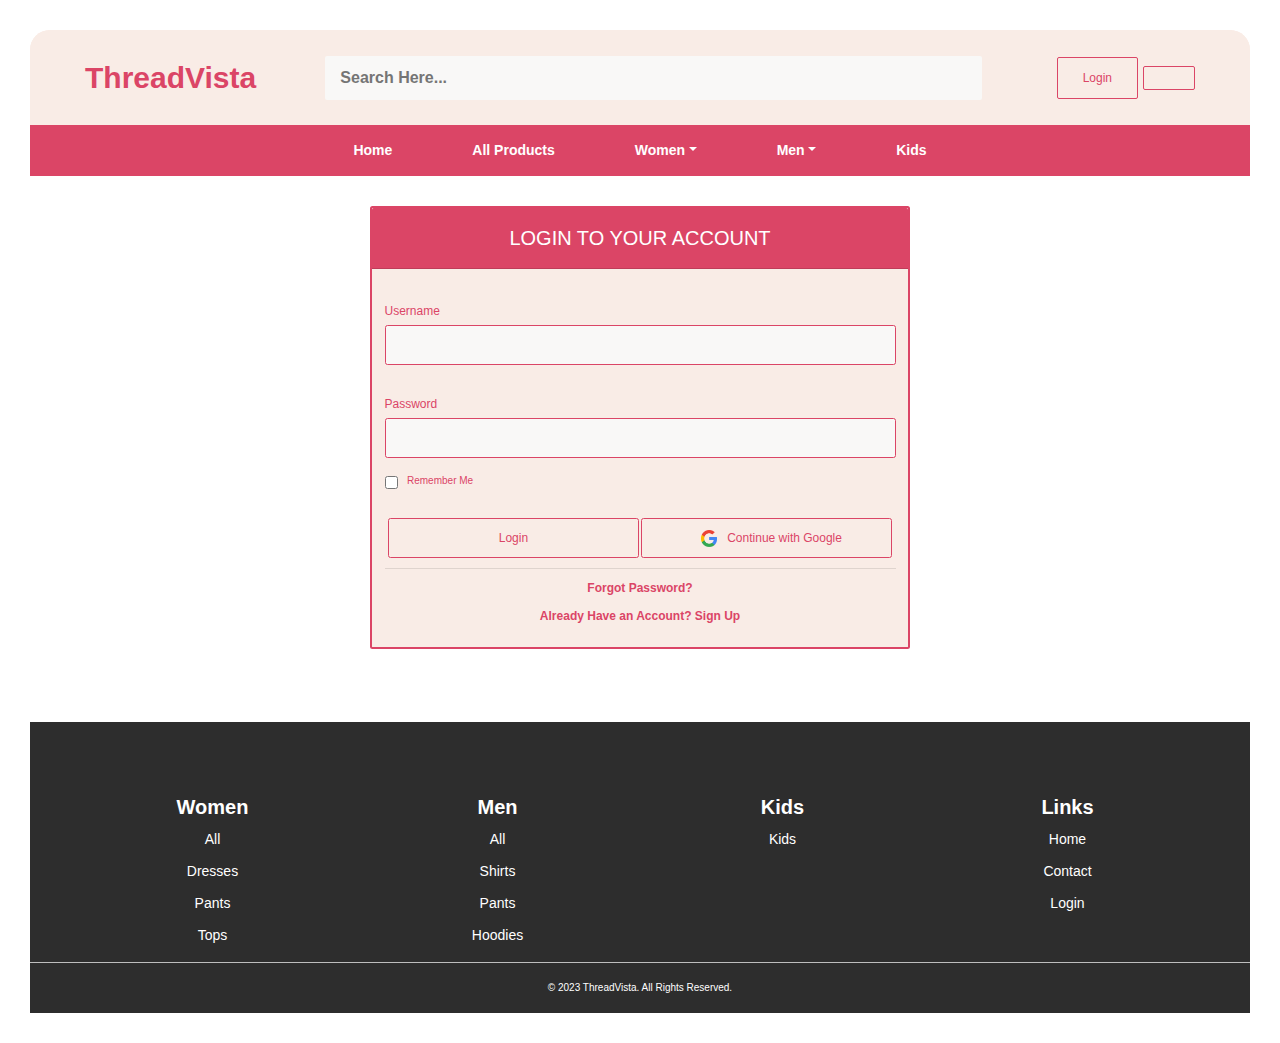
<file: login.html>
<!DOCTYPE html>
<html lang="en">
  <head>
    <meta charset="UTF-8" />
    <meta name="viewport" content="width=device-width, initial-scale=1.0" />
    <title>ThreadVista: Your Fashion Odyssey</title>

    <!-- Include the Bootstrap stylesheet -->
    <link
      rel="stylesheet"
      href="https://cdn.jsdelivr.net/npm/bootstrap@4.0.0/dist/css/bootstrap.min.css"
      integrity="sha384-Gn5384xqQ1aoWXA+058RXPxPg6fy4IWvTNh0E263XmFcJlSAwiGgFAW/dAiS6JXm"
      crossorigin="anonymous"
    />

    <!-- Include Font Awesome icons from a CDN -->
    <link
      rel="stylesheet"
      href="https://cdnjs.cloudflare.com/ajax/libs/font-awesome/6.4.2/css/all.min.css"
      integrity="sha512-z3gLpd7yknf1YoNbCzqRKc4qyor8gaKU1qmn+CShxbuBusANI9QpRohGBreCFkKxLhei6S9CQXFEbbKuqLg0DA=="
      crossorigin="anonymous"
      referrerpolicy="no-referrer"
    />

    <!-- Include custom stylesheet -->
    <link rel="stylesheet" href="css/style.css" />

    <!-- Include a JavaScript file with the 'defer' attribute for asynchronous loading -->
    <script src="js/script.js" defer></script>
  </head>
  <body>
    <!-- Header -->
    <header></header>

    <section class="login-form">
      <div class="container mt-5">
        <div class="row justify-content-center">
          <div class="col-md-6 login-form-">
            <div class="card">
              <div class="card-header text-center">LOGIN TO YOUR ACCOUNT</div>
              <div class="card-body">
                <form id="login-form" action="#" method="post">
                  <div class="form-group">
                    <label for="username">Username</label>
                    <input
                      type="text"
                      class="form-control"
                      id="username"
                      name="username"
                      required
                    />
                  </div>
                  <div class="form-group">
                    <label for="password">Password</label>
                    <input
                      type="password"
                      class="form-control"
                      id="password"
                      name="password"
                      required
                    />
                    <div id="password-strength"></div>
                  </div>
                  <div class="form-check mt-4">
                    <input
                      type="checkbox"
                      class="form-check-input"
                      id="remember-me"
                    />
                    <p class="form-check-label" for="remember-me">
                      Remember Me
                    </p>
                  </div>
                  <div class="text-center mt-5">
                    <button type="submit" class="btn btn-pink submit-btn">
                      Login
                    </button>
                    <button type="submit" class="btn btn-pink submit-btn">
                      <img
                        src="img/google-logo.png"
                        width="16rem"
                        class="mx-3"
                      />Continue with Google
                    </button>
                  </div>
                </form>
                <hr />
                <div class="text-center login-form-links">
                  <a href="#">Forgot Password?</a>
                </div>
                <div class="text-center mt-3 login-form-links">
                  <a href="#">Already Have an Account? Sign Up</a>
                </div>
              </div>
            </div>
          </div>
        </div>
      </div>
    </section>

    <!-- Footer -->
    <footer class="footer section-gap"></footer>

    <!-- Include Bootstrap JavaScript dependencies -->
    <script
      src="https://cdn.jsdelivr.net/npm/@popperjs/core@2.11.8/dist/umd/popper.min.js"
      integrity="sha384-I7E8VVD/ismYTF4hNIPjVp/Zjvgyol6VFvRkX/vR+Vc4jQkC+hVqc2pM8ODewa9r"
      crossorigin="anonymous"
    ></script>
    <script
      src="https://cdn.jsdelivr.net/npm/bootstrap@5.3.1/dist/js/bootstrap.min.js"
      integrity="sha384-Rx+T1VzGupg4BHQYs2gCW9It+akI2MM/mndMCy36UVfodzcJcF0GGLxZIzObiEfa"
      crossorigin="anonymous"
    ></script>
  </body>
</html>
</file>
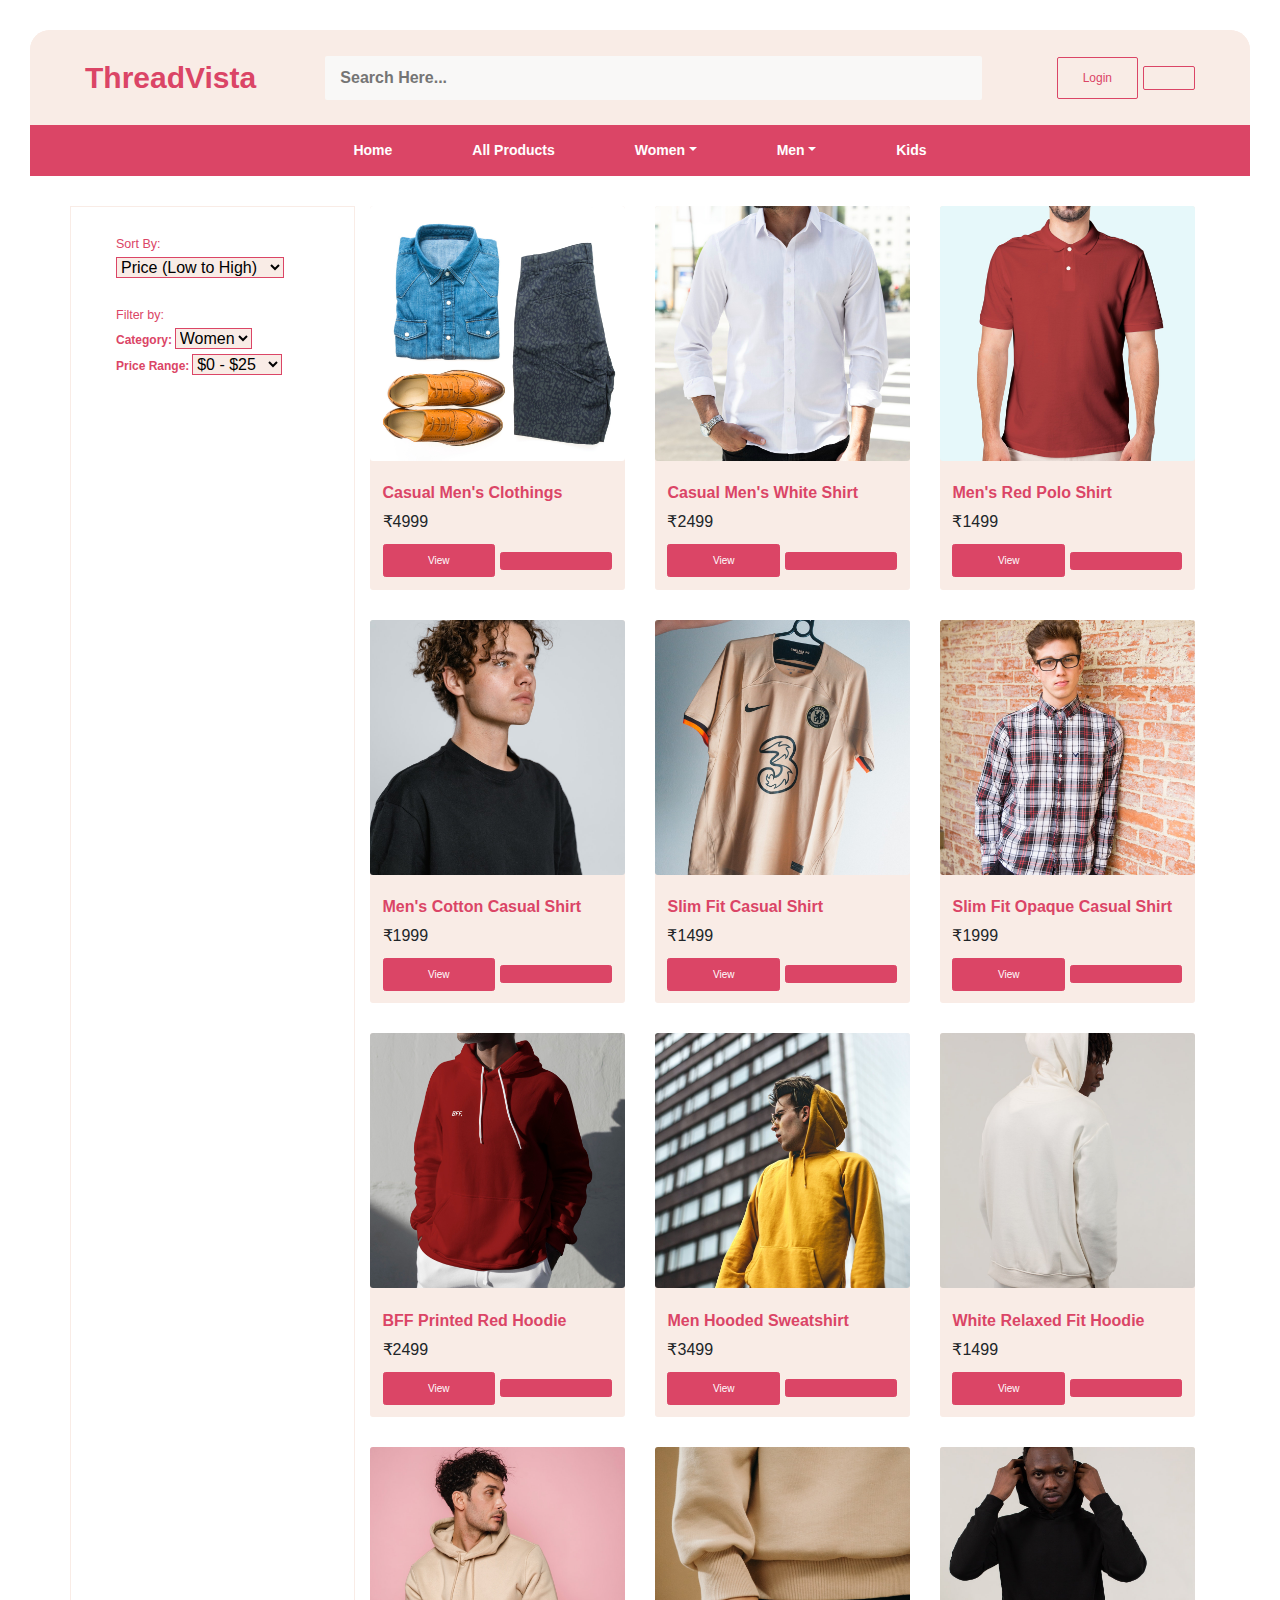
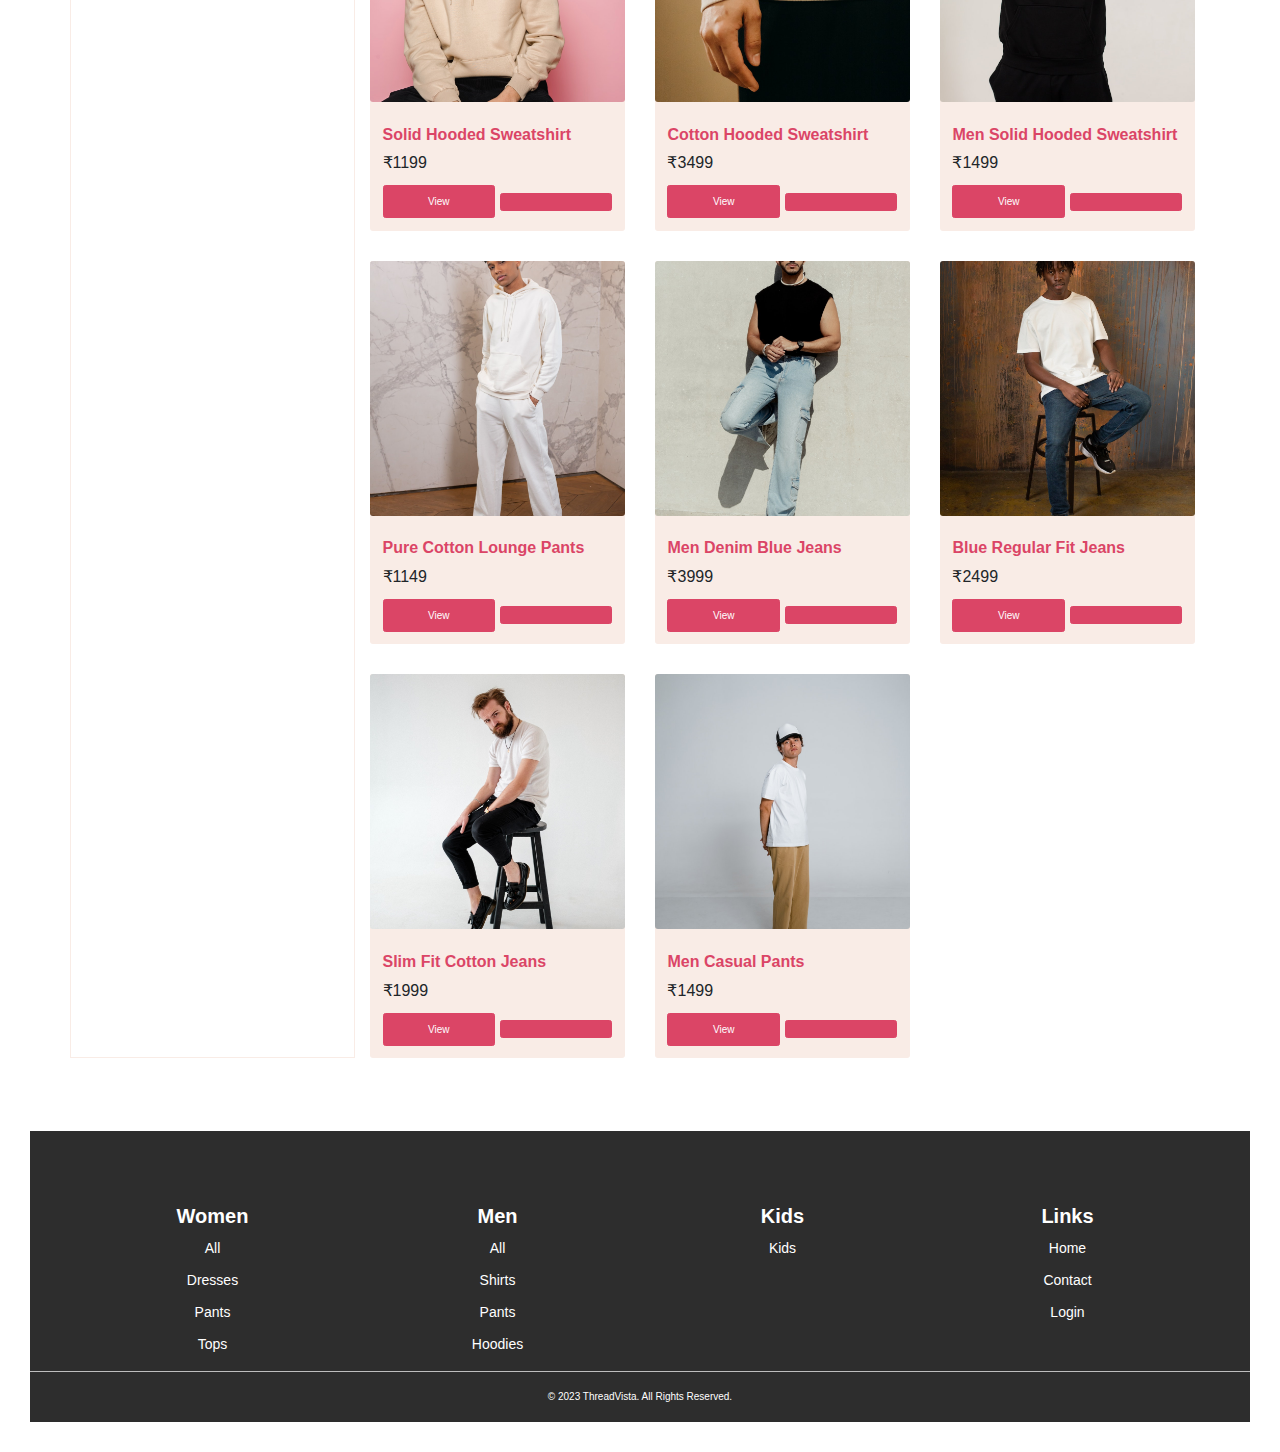
<file: menall.html>
<!DOCTYPE html>
<html lang="en">

<head>
    <meta charset="UTF-8" />
    <meta name="viewport" content="width=device-width, initial-scale=1.0" />
    <title>ThreadVista: Your Fashion Odyssey</title>

    <!-- Include the Bootstrap stylesheet -->
    <link rel="stylesheet" href="https://cdn.jsdelivr.net/npm/bootstrap@4.0.0/dist/css/bootstrap.min.css"
        integrity="sha384-Gn5384xqQ1aoWXA+058RXPxPg6fy4IWvTNh0E263XmFcJlSAwiGgFAW/dAiS6JXm" crossorigin="anonymous" />

    <!-- Include Font Awesome icons from a CDN -->
    <link rel="stylesheet" href="https://cdnjs.cloudflare.com/ajax/libs/font-awesome/6.4.2/css/all.min.css"
        integrity="sha512-z3gLpd7yknf1YoNbCzqRKc4qyor8gaKU1qmn+CShxbuBusANI9QpRohGBreCFkKxLhei6S9CQXFEbbKuqLg0DA=="
        crossorigin="anonymous" referrerpolicy="no-referrer" />

    <!-- Include custom stylesheet -->
    <link rel="stylesheet" href="css/style.css" />

    <!-- Include a JavaScript file with the 'defer' attribute for asynchronous loading -->
    <script src="js/script.js" defer></script>
</head>

<body>
    <!-- Header -->
    <header></header>

    <section class="allproducts-list">
        <div class="container">
            <div class="row">
                <div class="col-md-3 mt-5 p-5 right">
                    <div class="container">
                        <h5>Sort By:</h5>
                        <!-- Sorting Options -->
                        <div class="sorting">
                            <select id="sort">
                                <option value="price_low_to_high">Price (Low to High)</option>
                                <option value="price_high_to_low">Price (High to Low)</option>
                                <option value="popularity">Popularity</option>
                                <option value="rating_high_to_low">
                                    Rating (High to Low)
                                </option>
                                <option value="newness">Newness</option>
                            </select>
                        </div>

                        <!-- Filtering Options -->
                        <div class="filtering mt-5">
                            <h5>Filter by:</h5>
                            <div class="filter-option">
                                <label for="category">Category:</label>
                                <select id="category">
                                    <option value="women">Women</option>
                                    <option value="men">Men</option>
                                    <option value="kids">Kids</option>
                                </select>
                            </div>
                            <div class="filter-option">
                                <label for="price-range">Price Range:</label>
                                <select id="price-range">
                                    <option value="0-25">$0 - $25</option>
                                    <option value="25-50">$25 - $50</option>
                                    <option value="50-plus">$50+</option>
                                </select>
                            </div>
                            <!-- Add more filter options as needed -->
                        </div>
                    </div>
                </div>
                <div class="col-md-9 left">
                    <div class="row">
                        <div class="col-md-4">
                            <div class="card mt-5">
                                <img src="img/menproduct.jpg" class="card-img-top" alt="Product Image" />
                                <div class="card-body">
                                    <div class="mt-3 mb-3 align-items-center">
                                        <h5 class="card-title">Casual Men's Clothings</h5>
                                        <p class="card-text">₹4999</p>
                                    </div>
                                    <div class="d-flex justify-content-between align-items-center">
                                        <a href="#" class="btn btn-pink-bg">View</a>
                                        <a href="#" class="btn btn-pink-bg">
                                            <i class="fas fa-shopping-cart"></i>
                                        </a>
                                    </div>
                                </div>
                            </div>
                        </div>

                        <div class="col-md-4">
                            <div class="card mt-5">
                                <img src="img/mshirt1.jpg" class="card-img-top" alt="Product Image" />
                                <div class="card-body">
                                    <div class="mt-3 mb-3 align-items-center">
                                        <h5 class="card-title">Casual Men's White Shirt</h5>
                                        <p class="card-text">₹2499</p>
                                    </div>
                                    <div class="d-flex justify-content-between align-items-center">
                                        <a href="#" class="btn btn-pink-bg">View</a>
                                        <a href="#" class="btn btn-pink-bg">
                                            <i class="fas fa-shopping-cart"></i>
                                        </a>
                                    </div>
                                </div>
                            </div>
                        </div>

                        <div class="col-md-4">
                            <div class="card mt-5">
                                <img src="img/mshirt2.jpg" class="card-img-top" alt="Product Image" />
                                <div class="card-body">
                                    <div class="mt-3 mb-3 align-items-center">
                                        <h5 class="card-title">Men's Red Polo Shirt</h5>
                                        <p class="card-text">₹1499</p>
                                    </div>
                                    <div class="d-flex justify-content-between align-items-center">
                                        <a href="#" class="btn btn-pink-bg">View</a>
                                        <a href="#" class="btn btn-pink-bg">
                                            <i class="fas fa-shopping-cart"></i>
                                        </a>
                                    </div>
                                </div>
                            </div>
                        </div>

                        <div class="col-md-4">
                            <div class="card mt-5">
                                <img src="img/mshirt3.jpg" class="card-img-top" alt="Product Image" />
                                <div class="card-body">
                                    <div class="mt-3 mb-3 align-items-center">
                                        <h5 class="card-title">Men's Cotton Casual Shirt</h5>
                                        <p class="card-text">₹1999</p>
                                    </div>
                                    <div class="d-flex justify-content-between align-items-center">
                                        <a href="#" class="btn btn-pink-bg">View</a>
                                        <a href="#" class="btn btn-pink-bg">
                                            <i class="fas fa-shopping-cart"></i>
                                        </a>
                                    </div>
                                </div>
                            </div>
                        </div>

                        <div class="col-md-4">
                            <div class="card mt-5">
                                <img src="img/mshirt4.jpg" class="card-img-top" alt="Product Image" />
                                <div class="card-body">
                                    <div class="mt-3 mb-3 align-items-center">
                                        <h5 class="card-title">Slim Fit Casual Shirt</h5>
                                        <p class="card-text">₹1499</p>
                                    </div>
                                    <div class="d-flex justify-content-between align-items-center">
                                        <a href="#" class="btn btn-pink-bg">View</a>
                                        <a href="#" class="btn btn-pink-bg">
                                            <i class="fas fa-shopping-cart"></i>
                                        </a>
                                    </div>
                                </div>
                            </div>
                        </div>

                        <div class="col-md-4">
                            <div class="card mt-5">
                                <img src="img/mshirt5.jpg" class="card-img-top" alt="Product Image" />
                                <div class="card-body">
                                    <div class="mt-3 mb-3 align-items-center">
                                        <h5 class="card-title">Slim Fit Opaque Casual Shirt</h5>
                                        <p class="card-text">₹1999</p>
                                    </div>
                                    <div class="d-flex justify-content-between align-items-center">
                                        <a href="#" class="btn btn-pink-bg">View</a>
                                        <a href="#" class="btn btn-pink-bg">
                                            <i class="fas fa-shopping-cart"></i>
                                        </a>
                                    </div>
                                </div>
                            </div>
                        </div>
                        <div class="col-md-4">
                            <div class="card mt-5">
                                <img src="img/mhoddie1.jpg" class="card-img-top" alt="Product Image" />
                                <div class="card-body">
                                    <div class="mt-3 mb-3 align-items-center">
                                        <h5 class="card-title">BFF Printed Red Hoodie</h5>
                                        <p class="card-text">₹2499</p>
                                    </div>
                                    <div class="d-flex justify-content-between align-items-center">
                                        <a href="#" class="btn btn-pink-bg">View</a>
                                        <a href="#" class="btn btn-pink-bg">
                                            <i class="fas fa-shopping-cart"></i>
                                        </a>
                                    </div>
                                </div>
                            </div>
                        </div>
                        <div class="col-md-4">
                            <div class="card mt-5">
                                <img src="img/mhoodie2.jpg" class="card-img-top" alt="Product Image" />
                                <div class="card-body">
                                    <div class="mt-3 mb-3 align-items-center">
                                        <h5 class="card-title">Men Hooded Sweatshirt</h5>
                                        <p class="card-text">₹3499</p>
                                    </div>
                                    <div class="d-flex justify-content-between align-items-center">
                                        <a href="#" class="btn btn-pink-bg">View</a>
                                        <a href="#" class="btn btn-pink-bg">
                                            <i class="fas fa-shopping-cart"></i>
                                        </a>
                                    </div>
                                </div>
                            </div>
                        </div>
                        <div class="col-md-4">
                            <div class="card mt-5">
                                <img src="img/mhoodie3.jpg" class="card-img-top" alt="Product Image" />
                                <div class="card-body">
                                    <div class="mt-3 mb-3 align-items-center">
                                        <h5 class="card-title">White Relaxed Fit Hoodie</h5>
                                        <p class="card-text">₹1499</p>
                                    </div>
                                    <div class="d-flex justify-content-between align-items-center">
                                        <a href="#" class="btn btn-pink-bg">View</a>
                                        <a href="#" class="btn btn-pink-bg">
                                            <i class="fas fa-shopping-cart"></i>
                                        </a>
                                    </div>
                                </div>
                            </div>
                        </div>
                        <div class="col-md-4">
                            <div class="card mt-5">
                                <img src="img/mhoodie4.jpg" class="card-img-top" alt="Product Image" />
                                <div class="card-body">
                                    <div class="mt-3 mb-3 align-items-center">
                                        <h5 class="card-title">Solid Hooded Sweatshirt</h5>
                                        <p class="card-text">₹1199</p>
                                    </div>
                                    <div class="d-flex justify-content-between align-items-center">
                                        <a href="#" class="btn btn-pink-bg">View</a>
                                        <a href="#" class="btn btn-pink-bg">
                                            <i class="fas fa-shopping-cart"></i>
                                        </a>
                                    </div>
                                </div>
                            </div>
                        </div>
                        <div class="col-md-4">
                            <div class="card mt-5">
                                <img src="img/mhoodie5.jpg" class="card-img-top" alt="Product Image" />
                                <div class="card-body">
                                    <div class="mt-3 mb-3 align-items-center">
                                        <h5 class="card-title">Cotton Hooded Sweatshirt</h5>
                                        <p class="card-text">₹3499</p>
                                    </div>
                                    <div class="d-flex justify-content-between align-items-center">
                                        <a href="#" class="btn btn-pink-bg">View</a>
                                        <a href="#" class="btn btn-pink-bg">
                                            <i class="fas fa-shopping-cart"></i>
                                        </a>
                                    </div>
                                </div>
                            </div>
                        </div>
                        <div class="col-md-4">
                            <div class="card mt-5">
                                <img src="img/mhoodie6.jpg" class="card-img-top" alt="Product Image" />
                                <div class="card-body">
                                    <div class="mt-3 mb-3 align-items-center">
                                        <h5 class="card-title">Men Solid Hooded Sweatshirt</h5>
                                        <p class="card-text">₹1499</p>
                                    </div>
                                    <div class="d-flex justify-content-between align-items-center">
                                        <a href="#" class="btn btn-pink-bg">View</a>
                                        <a href="#" class="btn btn-pink-bg">
                                            <i class="fas fa-shopping-cart"></i>
                                        </a>
                                    </div>
                                </div>
                            </div>
                        </div>
                        <div class="col-md-4">
                            <div class="card mt-5">
                                <img src="img/mpants1.jpg" class="card-img-top" alt="Product Image" />
                                <div class="card-body">
                                    <div class="mt-3 mb-3 align-items-center">
                                        <h5 class="card-title">Pure Cotton Lounge Pants</h5>
                                        <p class="card-text">₹1149</p>
                                    </div>
                                    <div class="d-flex justify-content-between align-items-center">
                                        <a href="#" class="btn btn-pink-bg">View</a>
                                        <a href="#" class="btn btn-pink-bg">
                                            <i class="fas fa-shopping-cart"></i>
                                        </a>
                                    </div>
                                </div>
                            </div>
                        </div>
                        <div class="col-md-4">
                            <div class="card mt-5">
                                <img src="img/mpants2.jpg" class="card-img-top" alt="Product Image" />
                                <div class="card-body">
                                    <div class="mt-3 mb-3 align-items-center">
                                        <h5 class="card-title">Men Denim Blue Jeans</h5>
                                        <p class="card-text">₹3999</p>
                                    </div>
                                    <div class="d-flex justify-content-between align-items-center">
                                        <a href="#" class="btn btn-pink-bg">View</a>
                                        <a href="#" class="btn btn-pink-bg">
                                            <i class="fas fa-shopping-cart"></i>
                                        </a>
                                    </div>
                                </div>
                            </div>
                        </div>
                        <div class="col-md-4">
                            <div class="card mt-5">
                                <img src="img/mpants3.jpg" class="card-img-top" alt="Product Image" />
                                <div class="card-body">
                                    <div class="mt-3 mb-3 align-items-center">
                                        <h5 class="card-title">Blue Regular Fit Jeans</h5>
                                        <p class="card-text">₹2499</p>
                                    </div>
                                    <div class="d-flex justify-content-between align-items-center">
                                        <a href="#" class="btn btn-pink-bg">View</a>
                                        <a href="#" class="btn btn-pink-bg">
                                            <i class="fas fa-shopping-cart"></i>
                                        </a>
                                    </div>
                                </div>
                            </div>
                        </div>
                        <div class="col-md-4">
                            <div class="card mt-5">
                                <img src="img/mpants4.jpg" class="card-img-top" alt="Product Image" />
                                <div class="card-body">
                                    <div class="mt-3 mb-3 align-items-center">
                                        <h5 class="card-title">Slim Fit Cotton Jeans</h5>
                                        <p class="card-text">₹1999</p>
                                    </div>
                                    <div class="d-flex justify-content-between align-items-center">
                                        <a href="#" class="btn btn-pink-bg">View</a>
                                        <a href="#" class="btn btn-pink-bg">
                                            <i class="fas fa-shopping-cart"></i>
                                        </a>
                                    </div>
                                </div>
                            </div>
                        </div>
                        <div class="col-md-4">
                            <div class="card mt-5">
                                <img src="img/mpants5.jpg" class="card-img-top" alt="Product Image" />
                                <div class="card-body">
                                    <div class="mt-3 mb-3 align-items-center">
                                        <h5 class="card-title">Men Casual Pants</h5>
                                        <p class="card-text">₹1499</p>
                                    </div>
                                    <div class="d-flex justify-content-between align-items-center">
                                        <a href="#" class="btn btn-pink-bg">View</a>
                                        <a href="#" class="btn btn-pink-bg">
                                            <i class="fas fa-shopping-cart"></i>
                                        </a>
                                    </div>
                                </div>
                            </div>
                        </div>
                    </div>
                </div>
            </div>
        </div>
    </section>

    <!-- Footer -->
    <footer class="footer section-gap"></footer>

    <!-- Include Bootstrap JavaScript dependencies -->
    <script src="https://cdn.jsdelivr.net/npm/@popperjs/core@2.11.8/dist/umd/popper.min.js"
        integrity="sha384-I7E8VVD/ismYTF4hNIPjVp/Zjvgyol6VFvRkX/vR+Vc4jQkC+hVqc2pM8ODewa9r"
        crossorigin="anonymous"></script>
    <script src="https://cdn.jsdelivr.net/npm/bootstrap@5.3.1/dist/js/bootstrap.min.js"
        integrity="sha384-Rx+T1VzGupg4BHQYs2gCW9It+akI2MM/mndMCy36UVfodzcJcF0GGLxZIzObiEfa"
        crossorigin="anonymous"></script>
</body>

</html>
</file>
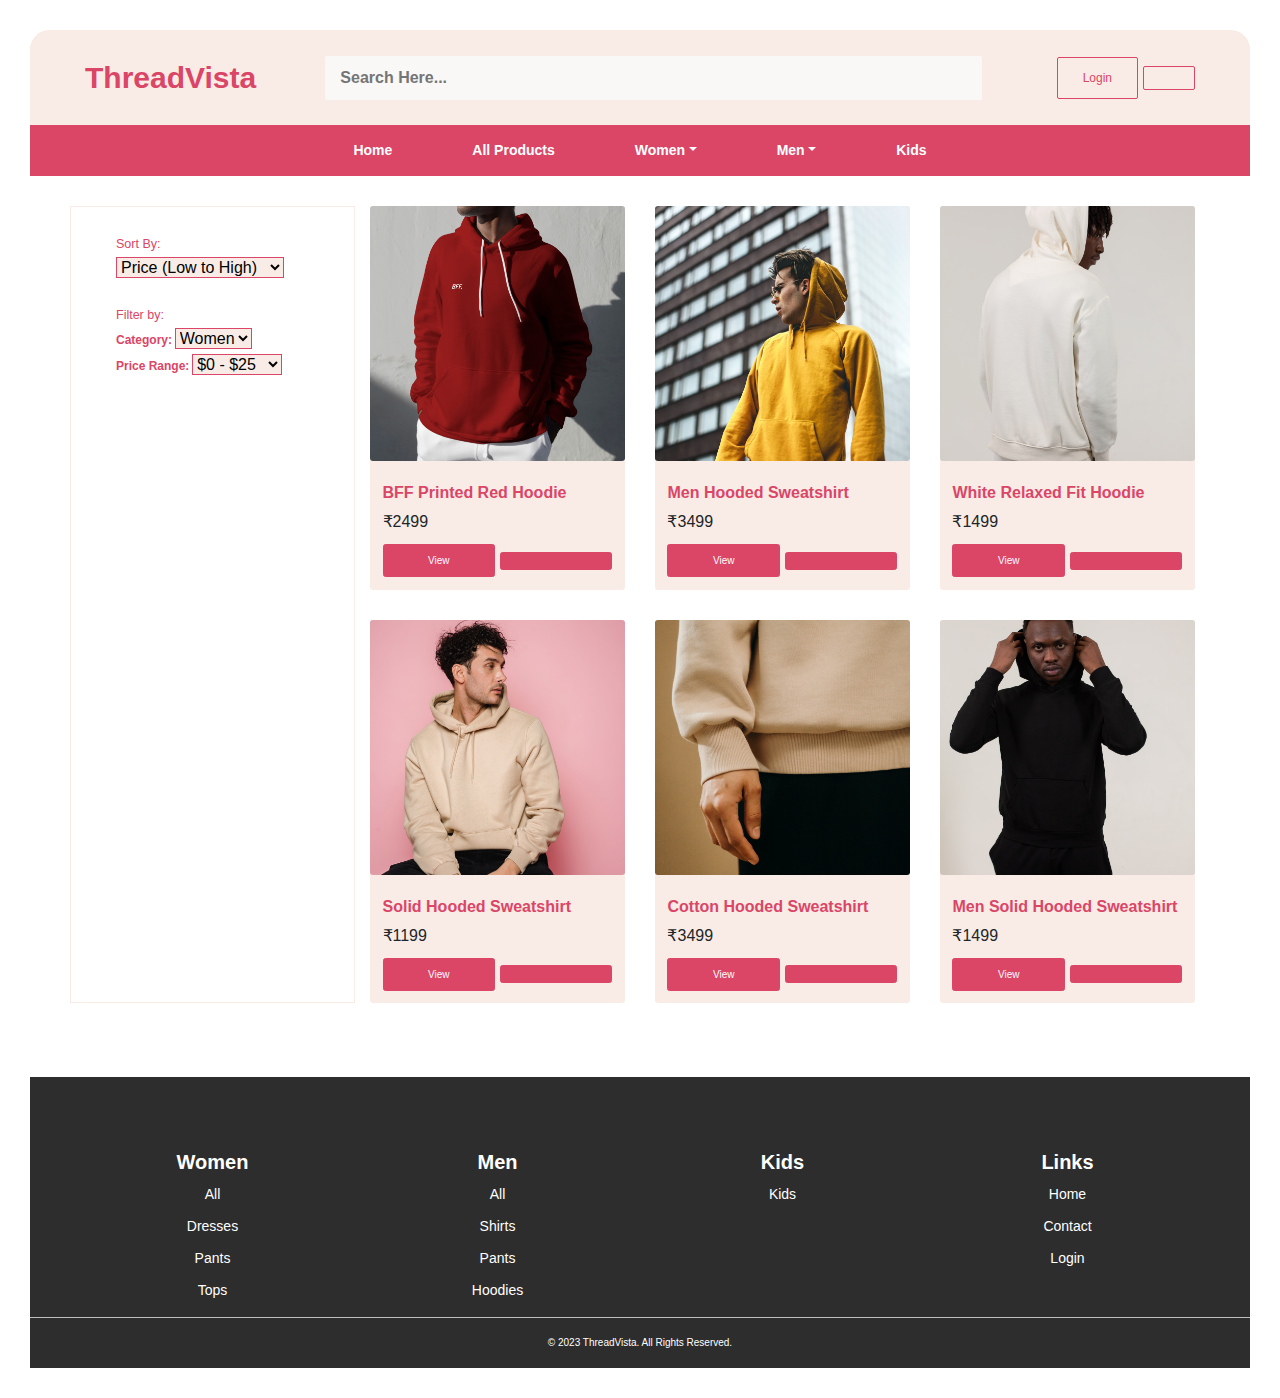
<file: mhoodies.html>
<!DOCTYPE html>
<html lang="en">

<head>
    <meta charset="UTF-8" />
    <meta name="viewport" content="width=device-width, initial-scale=1.0" />
    <title>ThreadVista: Your Fashion Odyssey</title>

    <!-- Include the Bootstrap stylesheet -->
    <link rel="stylesheet" href="https://cdn.jsdelivr.net/npm/bootstrap@4.0.0/dist/css/bootstrap.min.css"
        integrity="sha384-Gn5384xqQ1aoWXA+058RXPxPg6fy4IWvTNh0E263XmFcJlSAwiGgFAW/dAiS6JXm" crossorigin="anonymous" />

    <!-- Include Font Awesome icons from a CDN -->
    <link rel="stylesheet" href="https://cdnjs.cloudflare.com/ajax/libs/font-awesome/6.4.2/css/all.min.css"
        integrity="sha512-z3gLpd7yknf1YoNbCzqRKc4qyor8gaKU1qmn+CShxbuBusANI9QpRohGBreCFkKxLhei6S9CQXFEbbKuqLg0DA=="
        crossorigin="anonymous" referrerpolicy="no-referrer" />

    <!-- Include custom stylesheet -->
    <link rel="stylesheet" href="css/style.css" />

    <!-- Include a JavaScript file with the 'defer' attribute for asynchronous loading -->
    <script src="js/script.js" defer></script>
</head>

<body>
    <!-- Header -->
    <header></header>

    <section class="allproducts-list">
        <div class="container">
            <div class="row">
                <div class="col-md-3 mt-5 p-5 right">
                    <div class="container">
                        <h5>Sort By:</h5>
                        <!-- Sorting Options -->
                        <div class="sorting">
                            <select id="sort">
                                <option value="price_low_to_high">Price (Low to High)</option>
                                <option value="price_high_to_low">Price (High to Low)</option>
                                <option value="popularity">Popularity</option>
                                <option value="rating_high_to_low">
                                    Rating (High to Low)
                                </option>
                                <option value="newness">Newness</option>
                            </select>
                        </div>

                        <!-- Filtering Options -->
                        <div class="filtering mt-5">
                            <h5>Filter by:</h5>
                            <div class="filter-option">
                                <label for="category">Category:</label>
                                <select id="category">
                                    <option value="women">Women</option>
                                    <option value="men">Men</option>
                                    <option value="kids">Kids</option>
                                </select>
                            </div>
                            <div class="filter-option">
                                <label for="price-range">Price Range:</label>
                                <select id="price-range">
                                    <option value="0-25">$0 - $25</option>
                                    <option value="25-50">$25 - $50</option>
                                    <option value="50-plus">$50+</option>
                                </select>
                            </div>
                            <!-- Add more filter options as needed -->
                        </div>
                    </div>
                </div>
                <div class="col-md-9 left">
                    <div class="row">
                        <div class="col-md-4">
                            <div class="card mt-5">
                                <img src="img/mhoddie1.jpg" class="card-img-top" alt="Product Image" />
                                <div class="card-body">
                                    <div class="mt-3 mb-3 align-items-center">
                                        <h5 class="card-title">BFF Printed Red Hoodie</h5>
                                        <p class="card-text">₹2499</p>
                                    </div>
                                    <div class="d-flex justify-content-between align-items-center">
                                        <a href="#" class="btn btn-pink-bg">View</a>
                                        <a href="#" class="btn btn-pink-bg">
                                            <i class="fas fa-shopping-cart"></i>
                                        </a>
                                    </div>
                                </div>
                            </div>
                        </div>
                        <div class="col-md-4">
                            <div class="card mt-5">
                                <img src="img/mhoodie2.jpg" class="card-img-top" alt="Product Image" />
                                <div class="card-body">
                                    <div class="mt-3 mb-3 align-items-center">
                                        <h5 class="card-title">Men Hooded Sweatshirt</h5>
                                        <p class="card-text">₹3499</p>
                                    </div>
                                    <div class="d-flex justify-content-between align-items-center">
                                        <a href="#" class="btn btn-pink-bg">View</a>
                                        <a href="#" class="btn btn-pink-bg">
                                            <i class="fas fa-shopping-cart"></i>
                                        </a>
                                    </div>
                                </div>
                            </div>
                        </div>
                        <div class="col-md-4">
                            <div class="card mt-5">
                                <img src="img/mhoodie3.jpg" class="card-img-top" alt="Product Image" />
                                <div class="card-body">
                                    <div class="mt-3 mb-3 align-items-center">
                                        <h5 class="card-title">White Relaxed Fit Hoodie</h5>
                                        <p class="card-text">₹1499</p>
                                    </div>
                                    <div class="d-flex justify-content-between align-items-center">
                                        <a href="#" class="btn btn-pink-bg">View</a>
                                        <a href="#" class="btn btn-pink-bg">
                                            <i class="fas fa-shopping-cart"></i>
                                        </a>
                                    </div>
                                </div>
                            </div>
                        </div>
                        <div class="col-md-4">
                            <div class="card mt-5">
                                <img src="img/mhoodie4.jpg" class="card-img-top" alt="Product Image" />
                                <div class="card-body">
                                    <div class="mt-3 mb-3 align-items-center">
                                        <h5 class="card-title">Solid Hooded Sweatshirt</h5>
                                        <p class="card-text">₹1199</p>
                                    </div>
                                    <div class="d-flex justify-content-between align-items-center">
                                        <a href="#" class="btn btn-pink-bg">View</a>
                                        <a href="#" class="btn btn-pink-bg">
                                            <i class="fas fa-shopping-cart"></i>
                                        </a>
                                    </div>
                                </div>
                            </div>
                        </div>
                        <div class="col-md-4">
                            <div class="card mt-5">
                                <img src="img/mhoodie5.jpg" class="card-img-top" alt="Product Image" />
                                <div class="card-body">
                                    <div class="mt-3 mb-3 align-items-center">
                                        <h5 class="card-title">Cotton Hooded Sweatshirt</h5>
                                        <p class="card-text">₹3499</p>
                                    </div>
                                    <div class="d-flex justify-content-between align-items-center">
                                        <a href="#" class="btn btn-pink-bg">View</a>
                                        <a href="#" class="btn btn-pink-bg">
                                            <i class="fas fa-shopping-cart"></i>
                                        </a>
                                    </div>
                                </div>
                            </div>
                        </div>
                        <div class="col-md-4">
                            <div class="card mt-5">
                                <img src="img/mhoodie6.jpg" class="card-img-top" alt="Product Image" />
                                <div class="card-body">
                                    <div class="mt-3 mb-3 align-items-center">
                                        <h5 class="card-title">Men Solid Hooded Sweatshirt</h5>
                                        <p class="card-text">₹1499</p>
                                    </div>
                                    <div class="d-flex justify-content-between align-items-center">
                                        <a href="#" class="btn btn-pink-bg">View</a>
                                        <a href="#" class="btn btn-pink-bg">
                                            <i class="fas fa-shopping-cart"></i>
                                        </a>
                                    </div>
                                </div>
                            </div>
                        </div>
                    </div>
                </div>
            </div>
        </div>
    </section>

    <!-- Footer -->
    <footer class="footer section-gap"></footer>

    <!-- Include Bootstrap JavaScript dependencies -->
    <script src="https://cdn.jsdelivr.net/npm/@popperjs/core@2.11.8/dist/umd/popper.min.js"
        integrity="sha384-I7E8VVD/ismYTF4hNIPjVp/Zjvgyol6VFvRkX/vR+Vc4jQkC+hVqc2pM8ODewa9r"
        crossorigin="anonymous"></script>
    <script src="https://cdn.jsdelivr.net/npm/bootstrap@5.3.1/dist/js/bootstrap.min.js"
        integrity="sha384-Rx+T1VzGupg4BHQYs2gCW9It+akI2MM/mndMCy36UVfodzcJcF0GGLxZIzObiEfa"
        crossorigin="anonymous"></script>
</body>

</html>
</file>
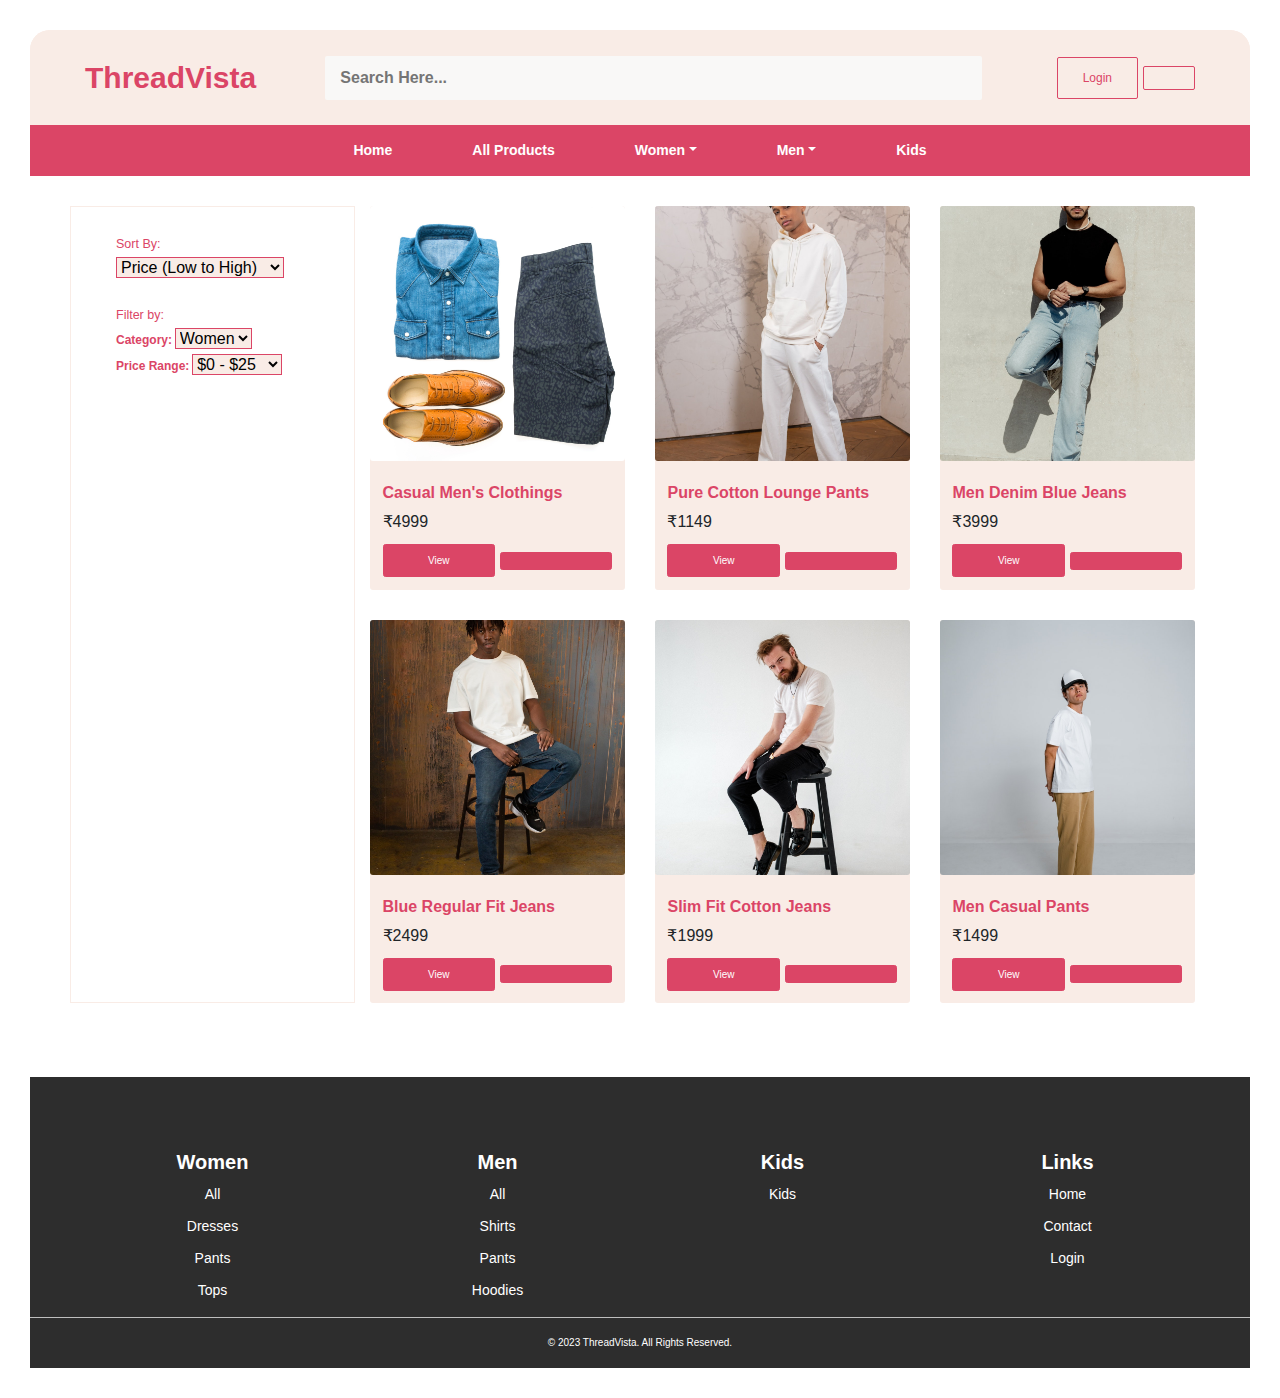
<file: mpants.html>
<!DOCTYPE html>
<html lang="en">

<head>
    <meta charset="UTF-8" />
    <meta name="viewport" content="width=device-width, initial-scale=1.0" />
    <title>ThreadVista: Your Fashion Odyssey</title>

    <!-- Include the Bootstrap stylesheet -->
    <link rel="stylesheet" href="https://cdn.jsdelivr.net/npm/bootstrap@4.0.0/dist/css/bootstrap.min.css"
        integrity="sha384-Gn5384xqQ1aoWXA+058RXPxPg6fy4IWvTNh0E263XmFcJlSAwiGgFAW/dAiS6JXm" crossorigin="anonymous" />

    <!-- Include Font Awesome icons from a CDN -->
    <link rel="stylesheet" href="https://cdnjs.cloudflare.com/ajax/libs/font-awesome/6.4.2/css/all.min.css"
        integrity="sha512-z3gLpd7yknf1YoNbCzqRKc4qyor8gaKU1qmn+CShxbuBusANI9QpRohGBreCFkKxLhei6S9CQXFEbbKuqLg0DA=="
        crossorigin="anonymous" referrerpolicy="no-referrer" />

    <!-- Include custom stylesheet -->
    <link rel="stylesheet" href="css/style.css" />

    <!-- Include a JavaScript file with the 'defer' attribute for asynchronous loading -->
    <script src="js/script.js" defer></script>
</head>

<body>
    <!-- Header -->
    <header></header>

    <section class="allproducts-list">
        <div class="container">
            <div class="row">
                <div class="col-md-3 mt-5 p-5 right">
                    <div class="container">
                        <h5>Sort By:</h5>
                        <!-- Sorting Options -->
                        <div class="sorting">
                            <select id="sort">
                                <option value="price_low_to_high">Price (Low to High)</option>
                                <option value="price_high_to_low">Price (High to Low)</option>
                                <option value="popularity">Popularity</option>
                                <option value="rating_high_to_low">
                                    Rating (High to Low)
                                </option>
                                <option value="newness">Newness</option>
                            </select>
                        </div>

                        <!-- Filtering Options -->
                        <div class="filtering mt-5">
                            <h5>Filter by:</h5>
                            <div class="filter-option">
                                <label for="category">Category:</label>
                                <select id="category">
                                    <option value="women">Women</option>
                                    <option value="men">Men</option>
                                    <option value="kids">Kids</option>
                                </select>
                            </div>
                            <div class="filter-option">
                                <label for="price-range">Price Range:</label>
                                <select id="price-range">
                                    <option value="0-25">$0 - $25</option>
                                    <option value="25-50">$25 - $50</option>
                                    <option value="50-plus">$50+</option>
                                </select>
                            </div>
                            <!-- Add more filter options as needed -->
                        </div>
                    </div>
                </div>
                <div class="col-md-9 left">
                    <div class="row">
                        <div class="col-md-4">
                            <div class="card mt-5">
                                <img src="img/menproduct.jpg" class="card-img-top" alt="Product Image" />
                                <div class="card-body">
                                    <div class="mt-3 mb-3 align-items-center">
                                        <h5 class="card-title">Casual Men's Clothings</h5>
                                        <p class="card-text">₹4999</p>
                                    </div>
                                    <div class="d-flex justify-content-between align-items-center">
                                        <a href="#" class="btn btn-pink-bg">View</a>
                                        <a href="#" class="btn btn-pink-bg">
                                            <i class="fas fa-shopping-cart"></i>
                                        </a>
                                    </div>
                                </div>
                            </div>
                        </div>

                        <div class="col-md-4">
                            <div class="card mt-5">
                                <img src="img/mpants1.jpg" class="card-img-top" alt="Product Image" />
                                <div class="card-body">
                                    <div class="mt-3 mb-3 align-items-center">
                                        <h5 class="card-title">Pure Cotton Lounge Pants</h5>
                                        <p class="card-text">₹1149</p>
                                    </div>
                                    <div class="d-flex justify-content-between align-items-center">
                                        <a href="#" class="btn btn-pink-bg">View</a>
                                        <a href="#" class="btn btn-pink-bg">
                                            <i class="fas fa-shopping-cart"></i>
                                        </a>
                                    </div>
                                </div>
                            </div>
                        </div>
                        <div class="col-md-4">
                            <div class="card mt-5">
                                <img src="img/mpants2.jpg" class="card-img-top" alt="Product Image" />
                                <div class="card-body">
                                    <div class="mt-3 mb-3 align-items-center">
                                        <h5 class="card-title">Men Denim Blue Jeans</h5>
                                        <p class="card-text">₹3999</p>
                                    </div>
                                    <div class="d-flex justify-content-between align-items-center">
                                        <a href="#" class="btn btn-pink-bg">View</a>
                                        <a href="#" class="btn btn-pink-bg">
                                            <i class="fas fa-shopping-cart"></i>
                                        </a>
                                    </div>
                                </div>
                            </div>
                        </div>
                        <div class="col-md-4">
                            <div class="card mt-5">
                                <img src="img/mpants3.jpg" class="card-img-top" alt="Product Image" />
                                <div class="card-body">
                                    <div class="mt-3 mb-3 align-items-center">
                                        <h5 class="card-title">Blue Regular Fit Jeans</h5>
                                        <p class="card-text">₹2499</p>
                                    </div>
                                    <div class="d-flex justify-content-between align-items-center">
                                        <a href="#" class="btn btn-pink-bg">View</a>
                                        <a href="#" class="btn btn-pink-bg">
                                            <i class="fas fa-shopping-cart"></i>
                                        </a>
                                    </div>
                                </div>
                            </div>
                        </div>
                        <div class="col-md-4">
                            <div class="card mt-5">
                                <img src="img/mpants4.jpg" class="card-img-top" alt="Product Image" />
                                <div class="card-body">
                                    <div class="mt-3 mb-3 align-items-center">
                                        <h5 class="card-title">Slim Fit Cotton Jeans</h5>
                                        <p class="card-text">₹1999</p>
                                    </div>
                                    <div class="d-flex justify-content-between align-items-center">
                                        <a href="#" class="btn btn-pink-bg">View</a>
                                        <a href="#" class="btn btn-pink-bg">
                                            <i class="fas fa-shopping-cart"></i>
                                        </a>
                                    </div>
                                </div>
                            </div>
                        </div>
                        <div class="col-md-4">
                            <div class="card mt-5">
                                <img src="img/mpants5.jpg" class="card-img-top" alt="Product Image" />
                                <div class="card-body">
                                    <div class="mt-3 mb-3 align-items-center">
                                        <h5 class="card-title">Men Casual Pants</h5>
                                        <p class="card-text">₹1499</p>
                                    </div>
                                    <div class="d-flex justify-content-between align-items-center">
                                        <a href="#" class="btn btn-pink-bg">View</a>
                                        <a href="#" class="btn btn-pink-bg">
                                            <i class="fas fa-shopping-cart"></i>
                                        </a>
                                    </div>
                                </div>
                            </div>
                        </div>
                    </div>
                </div>
            </div>
        </div>
    </section>

    <!-- Footer -->
    <footer class="footer section-gap"></footer>

    <!-- Include Bootstrap JavaScript dependencies -->
    <script src="https://cdn.jsdelivr.net/npm/@popperjs/core@2.11.8/dist/umd/popper.min.js"
        integrity="sha384-I7E8VVD/ismYTF4hNIPjVp/Zjvgyol6VFvRkX/vR+Vc4jQkC+hVqc2pM8ODewa9r"
        crossorigin="anonymous"></script>
    <script src="https://cdn.jsdelivr.net/npm/bootstrap@5.3.1/dist/js/bootstrap.min.js"
        integrity="sha384-Rx+T1VzGupg4BHQYs2gCW9It+akI2MM/mndMCy36UVfodzcJcF0GGLxZIzObiEfa"
        crossorigin="anonymous"></script>
</body>

</html>
</file>
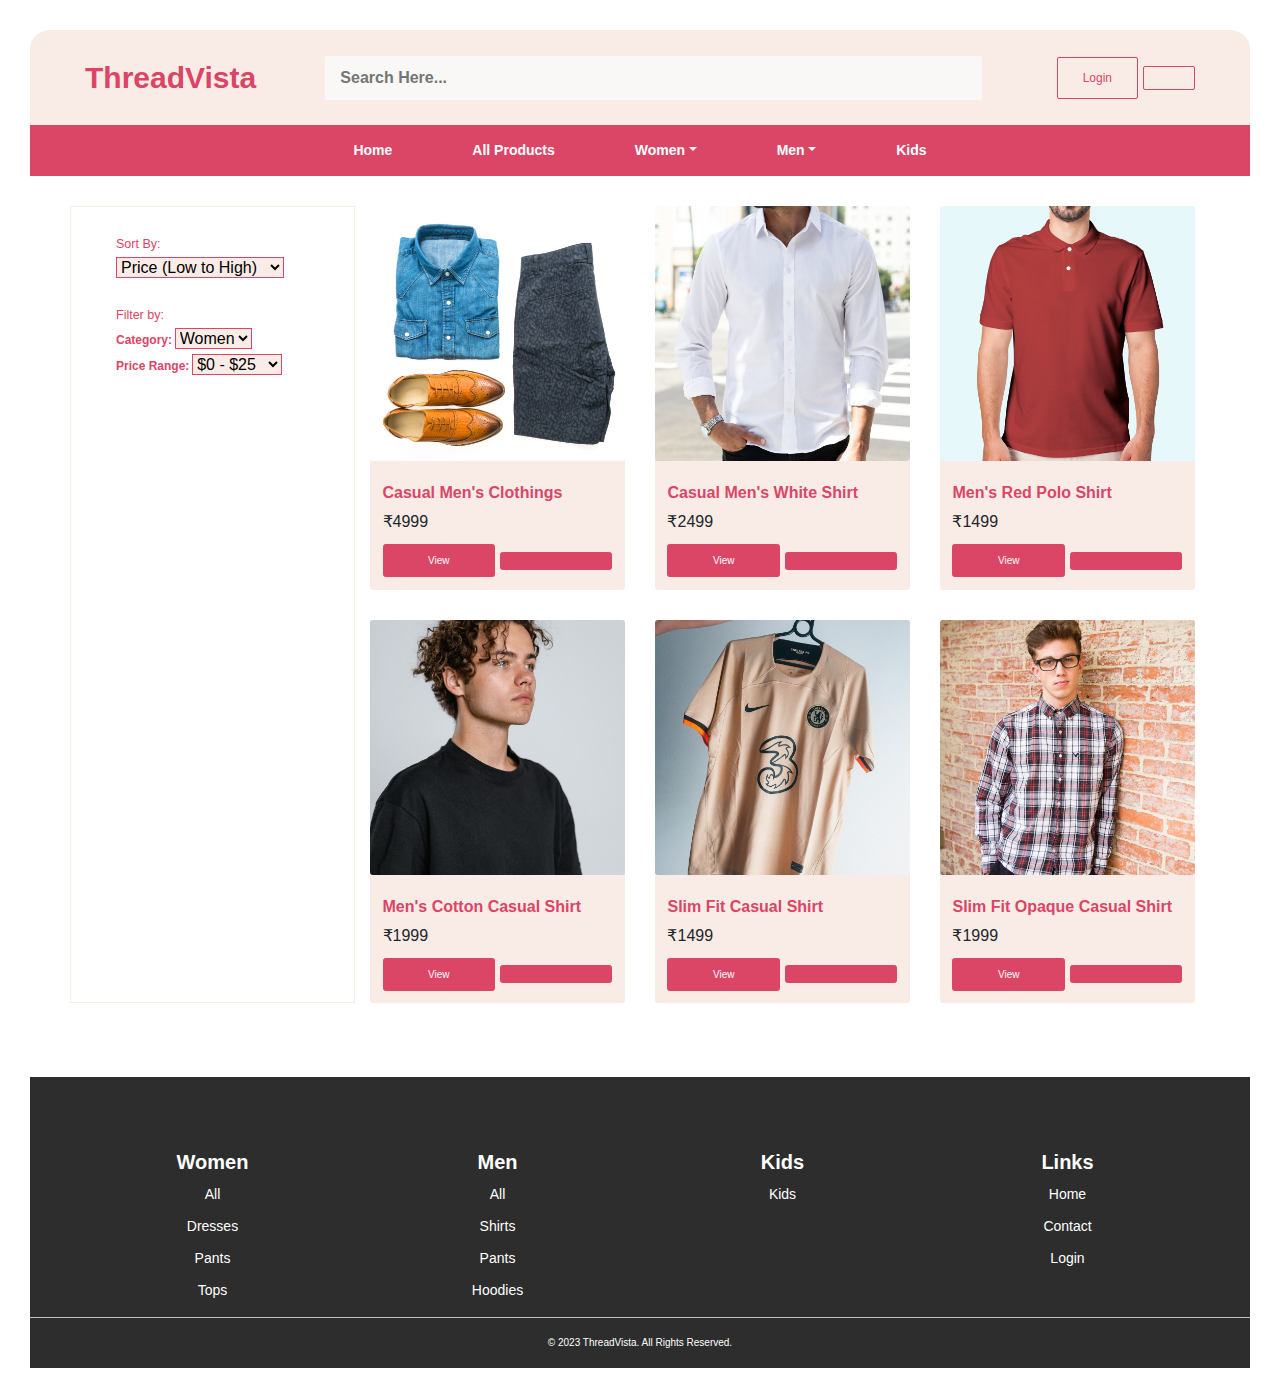
<file: mshirts.html>
<!DOCTYPE html>
<html lang="en">

<head>
    <meta charset="UTF-8" />
    <meta name="viewport" content="width=device-width, initial-scale=1.0" />
    <title>ThreadVista: Your Fashion Odyssey</title>

    <!-- Include the Bootstrap stylesheet -->
    <link rel="stylesheet" href="https://cdn.jsdelivr.net/npm/bootstrap@4.0.0/dist/css/bootstrap.min.css"
        integrity="sha384-Gn5384xqQ1aoWXA+058RXPxPg6fy4IWvTNh0E263XmFcJlSAwiGgFAW/dAiS6JXm" crossorigin="anonymous" />

    <!-- Include Font Awesome icons from a CDN -->
    <link rel="stylesheet" href="https://cdnjs.cloudflare.com/ajax/libs/font-awesome/6.4.2/css/all.min.css"
        integrity="sha512-z3gLpd7yknf1YoNbCzqRKc4qyor8gaKU1qmn+CShxbuBusANI9QpRohGBreCFkKxLhei6S9CQXFEbbKuqLg0DA=="
        crossorigin="anonymous" referrerpolicy="no-referrer" />

    <!-- Include custom stylesheet -->
    <link rel="stylesheet" href="css/style.css" />

    <!-- Include a JavaScript file with the 'defer' attribute for asynchronous loading -->
    <script src="js/script.js" defer></script>
</head>

<body>
    <!-- Header -->
    <header></header>

    <section class="allproducts-list">
        <div class="container">
            <div class="row">
                <div class="col-md-3 mt-5 p-5 right">
                    <div class="container">
                        <h5>Sort By:</h5>
                        <!-- Sorting Options -->
                        <div class="sorting">
                            <select id="sort">
                                <option value="price_low_to_high">Price (Low to High)</option>
                                <option value="price_high_to_low">Price (High to Low)</option>
                                <option value="popularity">Popularity</option>
                                <option value="rating_high_to_low">
                                    Rating (High to Low)
                                </option>
                                <option value="newness">Newness</option>
                            </select>
                        </div>

                        <!-- Filtering Options -->
                        <div class="filtering mt-5">
                            <h5>Filter by:</h5>
                            <div class="filter-option">
                                <label for="category">Category:</label>
                                <select id="category">
                                    <option value="women">Women</option>
                                    <option value="men">Men</option>
                                    <option value="kids">Kids</option>
                                </select>
                            </div>
                            <div class="filter-option">
                                <label for="price-range">Price Range:</label>
                                <select id="price-range">
                                    <option value="0-25">$0 - $25</option>
                                    <option value="25-50">$25 - $50</option>
                                    <option value="50-plus">$50+</option>
                                </select>
                            </div>
                            <!-- Add more filter options as needed -->
                        </div>
                    </div>
                </div>
                <div class="col-md-9 left">
                    <div class="row">
                        <div class="col-md-4">
                            <div class="card mt-5">
                                <img src="img/menproduct.jpg" class="card-img-top" alt="Product Image" />
                                <div class="card-body">
                                    <div class="mt-3 mb-3 align-items-center">
                                        <h5 class="card-title">Casual Men's Clothings</h5>
                                        <p class="card-text">₹4999</p>
                                    </div>
                                    <div class="d-flex justify-content-between align-items-center">
                                        <a href="#" class="btn btn-pink-bg">View</a>
                                        <a href="#" class="btn btn-pink-bg">
                                            <i class="fas fa-shopping-cart"></i>
                                        </a>
                                    </div>
                                </div>
                            </div>
                        </div>

                        <div class="col-md-4">
                            <div class="card mt-5">
                                <img src="img/mshirt1.jpg" class="card-img-top" alt="Product Image" />
                                <div class="card-body">
                                    <div class="mt-3 mb-3 align-items-center">
                                        <h5 class="card-title">Casual Men's White Shirt</h5>
                                        <p class="card-text">₹2499</p>
                                    </div>
                                    <div class="d-flex justify-content-between align-items-center">
                                        <a href="#" class="btn btn-pink-bg">View</a>
                                        <a href="#" class="btn btn-pink-bg">
                                            <i class="fas fa-shopping-cart"></i>
                                        </a>
                                    </div>
                                </div>
                            </div>
                        </div>

                        <div class="col-md-4">
                            <div class="card mt-5">
                                <img src="img/mshirt2.jpg" class="card-img-top" alt="Product Image" />
                                <div class="card-body">
                                    <div class="mt-3 mb-3 align-items-center">
                                        <h5 class="card-title">Men's Red Polo Shirt</h5>
                                        <p class="card-text">₹1499</p>
                                    </div>
                                    <div class="d-flex justify-content-between align-items-center">
                                        <a href="#" class="btn btn-pink-bg">View</a>
                                        <a href="#" class="btn btn-pink-bg">
                                            <i class="fas fa-shopping-cart"></i>
                                        </a>
                                    </div>
                                </div>
                            </div>
                        </div>

                        <div class="col-md-4">
                            <div class="card mt-5">
                                <img src="img/mshirt3.jpg" class="card-img-top" alt="Product Image" />
                                <div class="card-body">
                                    <div class="mt-3 mb-3 align-items-center">
                                        <h5 class="card-title">Men's Cotton Casual Shirt</h5>
                                        <p class="card-text">₹1999</p>
                                    </div>
                                    <div class="d-flex justify-content-between align-items-center">
                                        <a href="#" class="btn btn-pink-bg">View</a>
                                        <a href="#" class="btn btn-pink-bg">
                                            <i class="fas fa-shopping-cart"></i>
                                        </a>
                                    </div>
                                </div>
                            </div>
                        </div>

                        <div class="col-md-4">
                            <div class="card mt-5">
                                <img src="img/mshirt4.jpg" class="card-img-top" alt="Product Image" />
                                <div class="card-body">
                                    <div class="mt-3 mb-3 align-items-center">
                                        <h5 class="card-title">Slim Fit Casual Shirt</h5>
                                        <p class="card-text">₹1499</p>
                                    </div>
                                    <div class="d-flex justify-content-between align-items-center">
                                        <a href="#" class="btn btn-pink-bg">View</a>
                                        <a href="#" class="btn btn-pink-bg">
                                            <i class="fas fa-shopping-cart"></i>
                                        </a>
                                    </div>
                                </div>
                            </div>
                        </div>

                        <div class="col-md-4">
                            <div class="card mt-5">
                                <img src="img/mshirt5.jpg" class="card-img-top" alt="Product Image" />
                                <div class="card-body">
                                    <div class="mt-3 mb-3 align-items-center">
                                        <h5 class="card-title">Slim Fit Opaque Casual Shirt</h5>
                                        <p class="card-text">₹1999</p>
                                    </div>
                                    <div class="d-flex justify-content-between align-items-center">
                                        <a href="#" class="btn btn-pink-bg">View</a>
                                        <a href="#" class="btn btn-pink-bg">
                                            <i class="fas fa-shopping-cart"></i>
                                        </a>
                                    </div>
                                </div>
                            </div>
                        </div>
                    </div>
                </div>
            </div>
        </div>
    </section>

    <!-- Footer -->
    <footer class="footer section-gap"></footer>

    <!-- Include Bootstrap JavaScript dependencies -->
    <script src="https://cdn.jsdelivr.net/npm/@popperjs/core@2.11.8/dist/umd/popper.min.js"
        integrity="sha384-I7E8VVD/ismYTF4hNIPjVp/Zjvgyol6VFvRkX/vR+Vc4jQkC+hVqc2pM8ODewa9r"
        crossorigin="anonymous"></script>
    <script src="https://cdn.jsdelivr.net/npm/bootstrap@5.3.1/dist/js/bootstrap.min.js"
        integrity="sha384-Rx+T1VzGupg4BHQYs2gCW9It+akI2MM/mndMCy36UVfodzcJcF0GGLxZIzObiEfa"
        crossorigin="anonymous"></script>
</body>

</html>
</file>
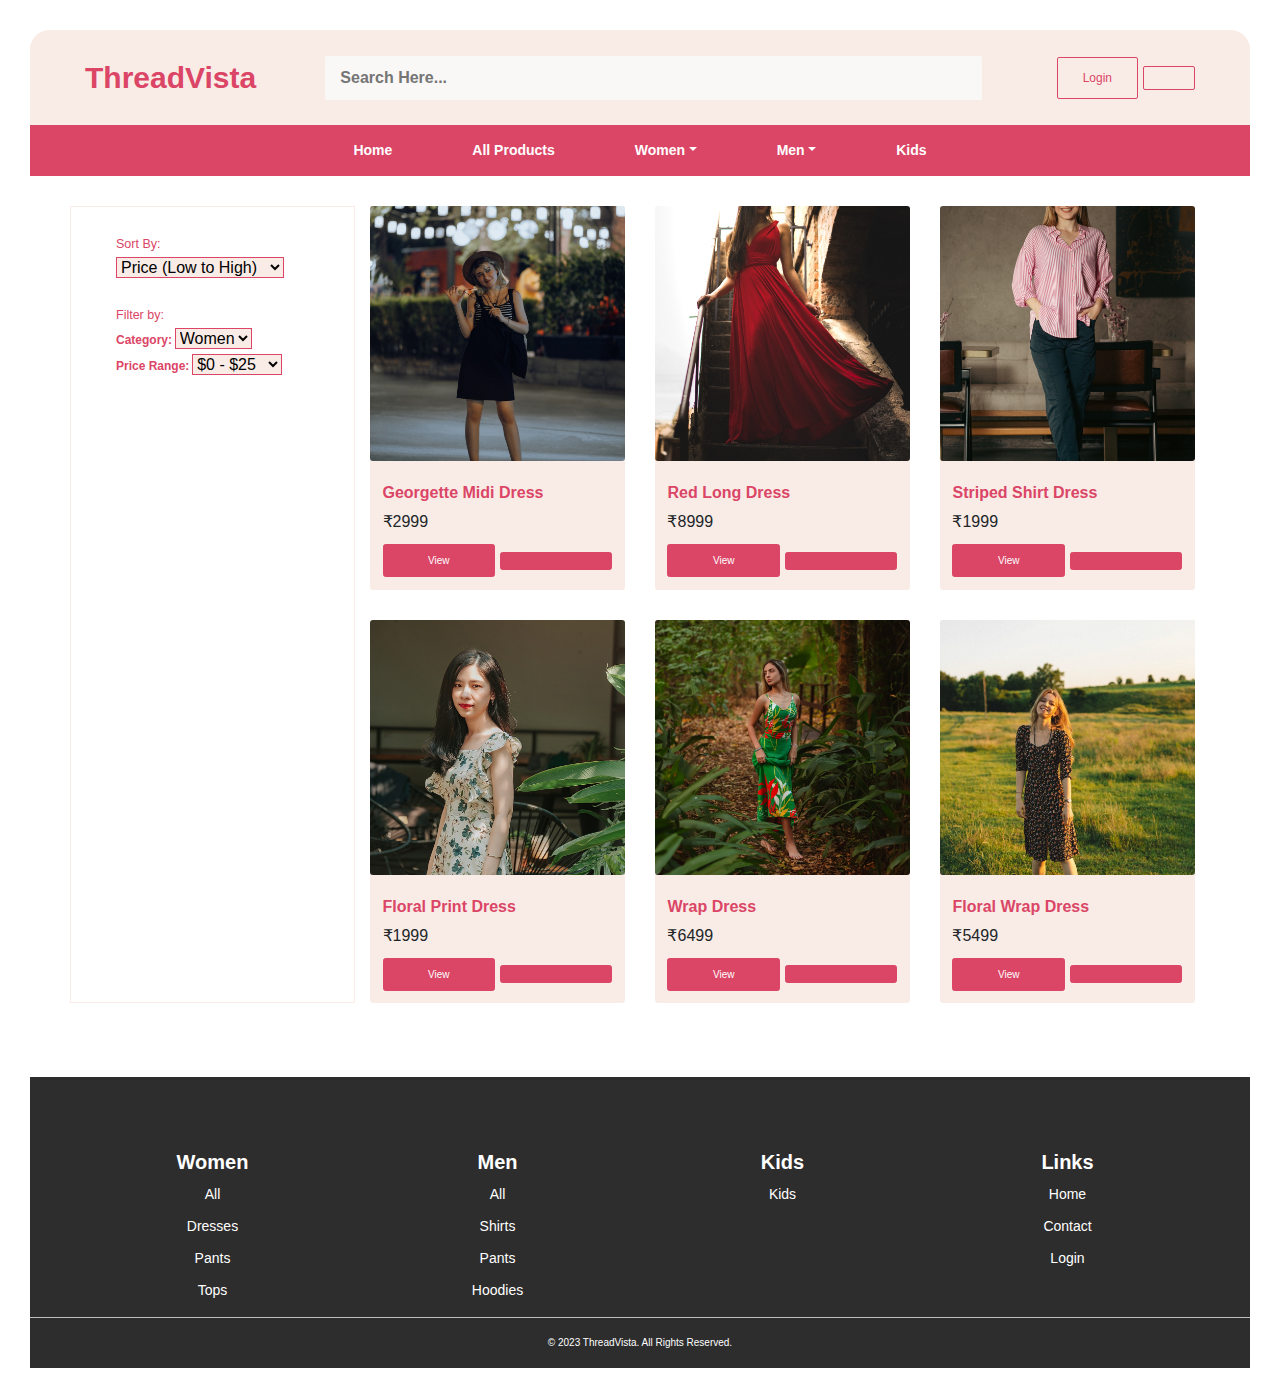
<file: wdresses.html>
<!DOCTYPE html>
<html lang="en">

<head>
    <meta charset="UTF-8" />
    <meta name="viewport" content="width=device-width, initial-scale=1.0" />
    <title>ThreadVista: Your Fashion Odyssey</title>

    <!-- Include the Bootstrap stylesheet -->
    <link rel="stylesheet" href="https://cdn.jsdelivr.net/npm/bootstrap@4.0.0/dist/css/bootstrap.min.css"
        integrity="sha384-Gn5384xqQ1aoWXA+058RXPxPg6fy4IWvTNh0E263XmFcJlSAwiGgFAW/dAiS6JXm" crossorigin="anonymous" />

    <!-- Include Font Awesome icons from a CDN -->
    <link rel="stylesheet" href="https://cdnjs.cloudflare.com/ajax/libs/font-awesome/6.4.2/css/all.min.css"
        integrity="sha512-z3gLpd7yknf1YoNbCzqRKc4qyor8gaKU1qmn+CShxbuBusANI9QpRohGBreCFkKxLhei6S9CQXFEbbKuqLg0DA=="
        crossorigin="anonymous" referrerpolicy="no-referrer" />

    <!-- Include custom stylesheet -->
    <link rel="stylesheet" href="css/style.css" />

    <!-- Include a JavaScript file with the 'defer' attribute for asynchronous loading -->
    <script src="js/script.js" defer></script>
</head>

<body>
    <!-- Header -->
    <header></header>

    <section class="allproducts-list">
        <div class="container">
            <div class="row">
                <div class="col-md-3 mt-5 p-5 right">
                    <div class="container">
                        <h5>Sort By:</h5>
                        <!-- Sorting Options -->
                        <div class="sorting">
                            <select id="sort">
                                <option value="price_low_to_high">Price (Low to High)</option>
                                <option value="price_high_to_low">Price (High to Low)</option>
                                <option value="popularity">Popularity</option>
                                <option value="rating_high_to_low">
                                    Rating (High to Low)
                                </option>
                                <option value="newness">Newness</option>
                            </select>
                        </div>

                        <!-- Filtering Options -->
                        <div class="filtering mt-5">
                            <h5>Filter by:</h5>
                            <div class="filter-option">
                                <label for="category">Category:</label>
                                <select id="category">
                                    <option value="women">Women</option>
                                    <option value="men">Men</option>
                                    <option value="kids">Kids</option>
                                </select>
                            </div>
                            <div class="filter-option">
                                <label for="price-range">Price Range:</label>
                                <select id="price-range">
                                    <option value="0-25">$0 - $25</option>
                                    <option value="25-50">$25 - $50</option>
                                    <option value="50-plus">$50+</option>
                                </select>
                            </div>
                            <!-- Add more filter options as needed -->
                        </div>
                    </div>
                </div>
                <div class="col-md-9 left">
                    <div class="row">
                        <div class="col-md-4">
                            <div class="card mt-5">
                                <img src="img/wdress1.jpg" class="card-img-top" alt="Product Image" />
                                <div class="card-body">
                                    <div class="mt-3 mb-3 align-items-center">
                                        <h5 class="card-title">Georgette Midi Dress</h5>
                                        <p class="card-text">₹2999</p>
                                    </div>
                                    <div class="d-flex justify-content-between align-items-center">
                                        <a href="#" class="btn btn-pink-bg">View</a>
                                        <a href="#" class="btn btn-pink-bg">
                                            <i class="fas fa-shopping-cart"></i>
                                        </a>
                                    </div>
                                </div>
                            </div>
                        </div>

                        <div class="col-md-4">
                            <div class="card mt-5">
                                <img src="img/wdress2.jpg" class="card-img-top" alt="Product Image" />
                                <div class="card-body">
                                    <div class="mt-3 mb-3 align-items-center">
                                        <h5 class="card-title">Red Long Dress</h5>
                                        <p class="card-text">₹8999</p>
                                    </div>
                                    <div class="d-flex justify-content-between align-items-center">
                                        <a href="#" class="btn btn-pink-bg">View</a>
                                        <a href="#" class="btn btn-pink-bg">
                                            <i class="fas fa-shopping-cart"></i>
                                        </a>
                                    </div>
                                </div>
                            </div>
                        </div>


                        <div class="col-md-4">
                            <div class="card mt-5">
                                <img src="img/wdress3.jpg" class="card-img-top" alt="Product Image" />
                                <div class="card-body">
                                    <div class="mt-3 mb-3 align-items-center">
                                        <h5 class="card-title">Striped Shirt Dress</h5>
                                        <p class="card-text">₹1999</p>
                                    </div>
                                    <div class="d-flex justify-content-between align-items-center">
                                        <a href="#" class="btn btn-pink-bg">View</a>
                                        <a href="#" class="btn btn-pink-bg">
                                            <i class="fas fa-shopping-cart"></i>
                                        </a>
                                    </div>
                                </div>
                            </div>
                        </div>

                        <div class="col-md-4">
                            <div class="card mt-5">
                                <img src="img/wdress4.jpg" class="card-img-top" alt="Product Image" />
                                <div class="card-body">
                                    <div class="mt-3 mb-3 align-items-center">
                                        <h5 class="card-title">Floral Print Dress</h5>
                                        <p class="card-text">₹1999</p>
                                    </div>
                                    <div class="d-flex justify-content-between align-items-center">
                                        <a href="#" class="btn btn-pink-bg">View</a>
                                        <a href="#" class="btn btn-pink-bg">
                                            <i class="fas fa-shopping-cart"></i>
                                        </a>
                                    </div>
                                </div>
                            </div>
                        </div>

                        <div class="col-md-4">
                            <div class="card mt-5">
                                <img src="img/wdress5.jpg" class="card-img-top" alt="Product Image" />
                                <div class="card-body">
                                    <div class="mt-3 mb-3 align-items-center">
                                        <h5 class="card-title">Wrap Dress</h5>
                                        <p class="card-text">₹6499</p>
                                    </div>
                                    <div class="d-flex justify-content-between align-items-center">
                                        <a href="#" class="btn btn-pink-bg">View</a>
                                        <a href="#" class="btn btn-pink-bg">
                                            <i class="fas fa-shopping-cart"></i>
                                        </a>
                                    </div>
                                </div>
                            </div>
                        </div>

                        <div class="col-md-4">
                            <div class="card mt-5">
                                <img src="img/wdress6.jpg" class="card-img-top" alt="Product Image" />
                                <div class="card-body">
                                    <div class="mt-3 mb-3 align-items-center">
                                        <h5 class="card-title">Floral Wrap Dress</h5>
                                        <p class="card-text">₹5499</p>
                                    </div>
                                    <div class="d-flex justify-content-between align-items-center">
                                        <a href="#" class="btn btn-pink-bg">View</a>
                                        <a href="#" class="btn btn-pink-bg">
                                            <i class="fas fa-shopping-cart"></i>
                                        </a>
                                    </div>
                                </div>
                            </div>
                        </div>
                    </div>
                </div>
            </div>
        </div>
    </section>

    <!-- Footer -->
    <footer class="footer section-gap"></footer>

    <!-- Include Bootstrap JavaScript dependencies -->
    <script src="https://cdn.jsdelivr.net/npm/@popperjs/core@2.11.8/dist/umd/popper.min.js"
        integrity="sha384-I7E8VVD/ismYTF4hNIPjVp/Zjvgyol6VFvRkX/vR+Vc4jQkC+hVqc2pM8ODewa9r"
        crossorigin="anonymous"></script>
    <script src="https://cdn.jsdelivr.net/npm/bootstrap@5.3.1/dist/js/bootstrap.min.js"
        integrity="sha384-Rx+T1VzGupg4BHQYs2gCW9It+akI2MM/mndMCy36UVfodzcJcF0GGLxZIzObiEfa"
        crossorigin="anonymous"></script>
</body>

</html>
</file>
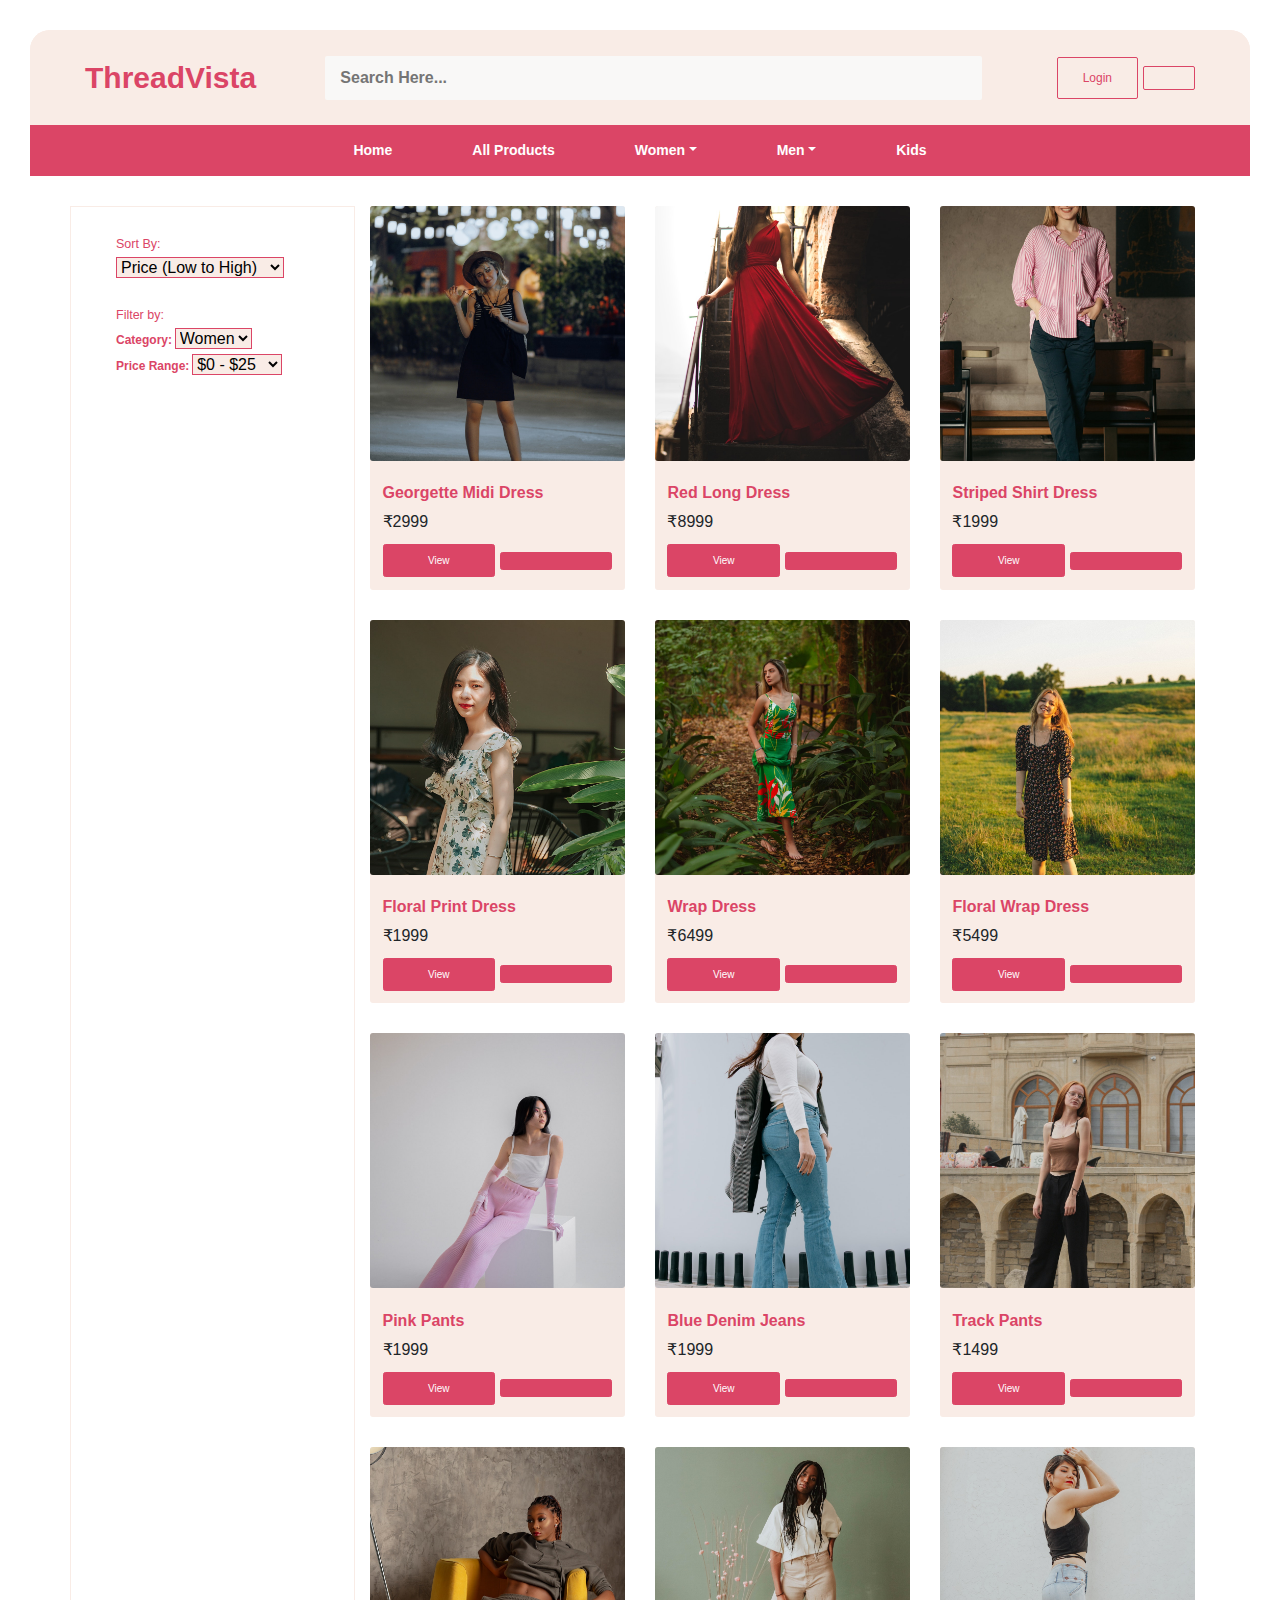
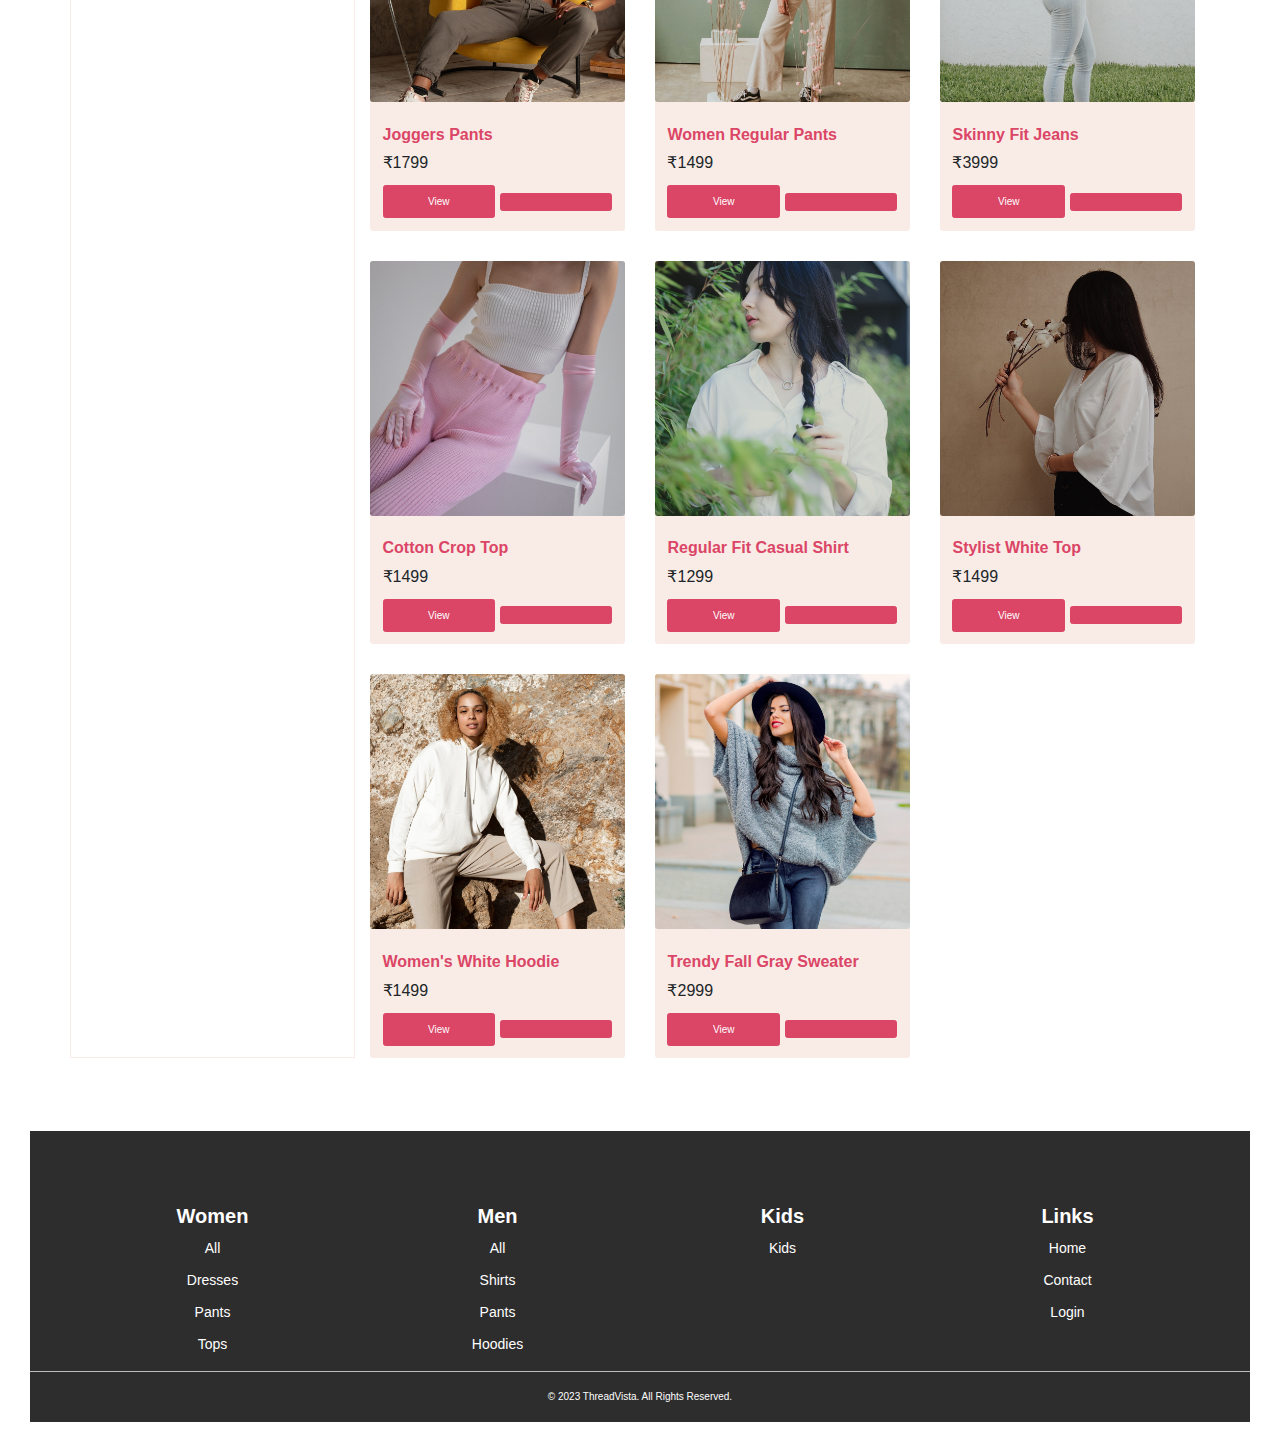
<file: womenall.html>
<!DOCTYPE html>
<html lang="en">

<head>
    <meta charset="UTF-8" />
    <meta name="viewport" content="width=device-width, initial-scale=1.0" />
    <title>ThreadVista: Your Fashion Odyssey</title>

    <!-- Include the Bootstrap stylesheet -->
    <link rel="stylesheet" href="https://cdn.jsdelivr.net/npm/bootstrap@4.0.0/dist/css/bootstrap.min.css"
        integrity="sha384-Gn5384xqQ1aoWXA+058RXPxPg6fy4IWvTNh0E263XmFcJlSAwiGgFAW/dAiS6JXm" crossorigin="anonymous" />

    <!-- Include Font Awesome icons from a CDN -->
    <link rel="stylesheet" href="https://cdnjs.cloudflare.com/ajax/libs/font-awesome/6.4.2/css/all.min.css"
        integrity="sha512-z3gLpd7yknf1YoNbCzqRKc4qyor8gaKU1qmn+CShxbuBusANI9QpRohGBreCFkKxLhei6S9CQXFEbbKuqLg0DA=="
        crossorigin="anonymous" referrerpolicy="no-referrer" />

    <!-- Include custom stylesheet -->
    <link rel="stylesheet" href="css/style.css" />

    <!-- Include a JavaScript file with the 'defer' attribute for asynchronous loading -->
    <script src="js/script.js" defer></script>
</head>

<body>
    <!-- Header -->
    <header></header>

    <section class="allproducts-list">
        <div class="container">
            <div class="row">
                <div class="col-md-3 mt-5 p-5 right">
                    <div class="container">
                        <h5>Sort By:</h5>
                        <!-- Sorting Options -->
                        <div class="sorting">
                            <select id="sort">
                                <option value="price_low_to_high">Price (Low to High)</option>
                                <option value="price_high_to_low">Price (High to Low)</option>
                                <option value="popularity">Popularity</option>
                                <option value="rating_high_to_low">
                                    Rating (High to Low)
                                </option>
                                <option value="newness">Newness</option>
                            </select>
                        </div>

                        <!-- Filtering Options -->
                        <div class="filtering mt-5">
                            <h5>Filter by:</h5>
                            <div class="filter-option">
                                <label for="category">Category:</label>
                                <select id="category">
                                    <option value="women">Women</option>
                                    <option value="men">Men</option>
                                    <option value="kids">Kids</option>
                                </select>
                            </div>
                            <div class="filter-option">
                                <label for="price-range">Price Range:</label>
                                <select id="price-range">
                                    <option value="0-25">$0 - $25</option>
                                    <option value="25-50">$25 - $50</option>
                                    <option value="50-plus">$50+</option>
                                </select>
                            </div>
                            <!-- Add more filter options as needed -->
                        </div>
                    </div>
                </div>
                <div class="col-md-9 left">
                    <div class="row">
                        <div class="col-md-4">
                            <div class="card mt-5">
                                <img src="img/wdress1.jpg" class="card-img-top" alt="Product Image" />
                                <div class="card-body">
                                    <div class="mt-3 mb-3 align-items-center">
                                        <h5 class="card-title">Georgette Midi Dress</h5>
                                        <p class="card-text">₹2999</p>
                                    </div>
                                    <div class="d-flex justify-content-between align-items-center">
                                        <a href="#" class="btn btn-pink-bg">View</a>
                                        <a href="#" class="btn btn-pink-bg">
                                            <i class="fas fa-shopping-cart"></i>
                                        </a>
                                    </div>
                                </div>
                            </div>
                        </div>

                        <div class="col-md-4">
                            <div class="card mt-5">
                                <img src="img/wdress2.jpg" class="card-img-top" alt="Product Image" />
                                <div class="card-body">
                                    <div class="mt-3 mb-3 align-items-center">
                                        <h5 class="card-title">Red Long Dress</h5>
                                        <p class="card-text">₹8999</p>
                                    </div>
                                    <div class="d-flex justify-content-between align-items-center">
                                        <a href="#" class="btn btn-pink-bg">View</a>
                                        <a href="#" class="btn btn-pink-bg">
                                            <i class="fas fa-shopping-cart"></i>
                                        </a>
                                    </div>
                                </div>
                            </div>
                        </div>


                        <div class="col-md-4">
                            <div class="card mt-5">
                                <img src="img/wdress3.jpg" class="card-img-top" alt="Product Image" />
                                <div class="card-body">
                                    <div class="mt-3 mb-3 align-items-center">
                                        <h5 class="card-title">Striped Shirt Dress</h5>
                                        <p class="card-text">₹1999</p>
                                    </div>
                                    <div class="d-flex justify-content-between align-items-center">
                                        <a href="#" class="btn btn-pink-bg">View</a>
                                        <a href="#" class="btn btn-pink-bg">
                                            <i class="fas fa-shopping-cart"></i>
                                        </a>
                                    </div>
                                </div>
                            </div>
                        </div>

                        <div class="col-md-4">
                            <div class="card mt-5">
                                <img src="img/wdress4.jpg" class="card-img-top" alt="Product Image" />
                                <div class="card-body">
                                    <div class="mt-3 mb-3 align-items-center">
                                        <h5 class="card-title">Floral Print Dress</h5>
                                        <p class="card-text">₹1999</p>
                                    </div>
                                    <div class="d-flex justify-content-between align-items-center">
                                        <a href="#" class="btn btn-pink-bg">View</a>
                                        <a href="#" class="btn btn-pink-bg">
                                            <i class="fas fa-shopping-cart"></i>
                                        </a>
                                    </div>
                                </div>
                            </div>
                        </div>

                        <div class="col-md-4">
                            <div class="card mt-5">
                                <img src="img/wdress5.jpg" class="card-img-top" alt="Product Image" />
                                <div class="card-body">
                                    <div class="mt-3 mb-3 align-items-center">
                                        <h5 class="card-title">Wrap Dress</h5>
                                        <p class="card-text">₹6499</p>
                                    </div>
                                    <div class="d-flex justify-content-between align-items-center">
                                        <a href="#" class="btn btn-pink-bg">View</a>
                                        <a href="#" class="btn btn-pink-bg">
                                            <i class="fas fa-shopping-cart"></i>
                                        </a>
                                    </div>
                                </div>
                            </div>
                        </div>

                        <div class="col-md-4">
                            <div class="card mt-5">
                                <img src="img/wdress6.jpg" class="card-img-top" alt="Product Image" />
                                <div class="card-body">
                                    <div class="mt-3 mb-3 align-items-center">
                                        <h5 class="card-title">Floral Wrap Dress</h5>
                                        <p class="card-text">₹5499</p>
                                    </div>
                                    <div class="d-flex justify-content-between align-items-center">
                                        <a href="#" class="btn btn-pink-bg">View</a>
                                        <a href="#" class="btn btn-pink-bg">
                                            <i class="fas fa-shopping-cart"></i>
                                        </a>
                                    </div>
                                </div>
                            </div>
                        </div>
                        <div class="col-md-4">
                            <div class="card mt-5">
                                <img src="img/wpants1.jpg" class="card-img-top" alt="Product Image" />
                                <div class="card-body">
                                    <div class="mt-3 mb-3 align-items-center">
                                        <h5 class="card-title">Pink Pants</h5>
                                        <p class="card-text">₹1999</p>
                                    </div>
                                    <div class="d-flex justify-content-between align-items-center">
                                        <a href="#" class="btn btn-pink-bg">View</a>
                                        <a href="#" class="btn btn-pink-bg">
                                            <i class="fas fa-shopping-cart"></i>
                                        </a>
                                    </div>
                                </div>
                            </div>
                        </div>
                        <div class="col-md-4">
                            <div class="card mt-5">
                                <img src="img/wpants2.jpg" class="card-img-top" alt="Product Image" />
                                <div class="card-body">
                                    <div class="mt-3 mb-3 align-items-center">
                                        <h5 class="card-title">Blue Denim Jeans</h5>
                                        <p class="card-text">₹1999</p>
                                    </div>
                                    <div class="d-flex justify-content-between align-items-center">
                                        <a href="#" class="btn btn-pink-bg">View</a>
                                        <a href="#" class="btn btn-pink-bg">
                                            <i class="fas fa-shopping-cart"></i>
                                        </a>
                                    </div>
                                </div>
                            </div>
                        </div>
                        <div class="col-md-4">
                            <div class="card mt-5">
                                <img src="img/wpants3.jpg" class="card-img-top" alt="Product Image" />
                                <div class="card-body">
                                    <div class="mt-3 mb-3 align-items-center">
                                        <h5 class="card-title">Track Pants</h5>
                                        <p class="card-text">₹1499</p>
                                    </div>
                                    <div class="d-flex justify-content-between align-items-center">
                                        <a href="#" class="btn btn-pink-bg">View</a>
                                        <a href="#" class="btn btn-pink-bg">
                                            <i class="fas fa-shopping-cart"></i>
                                        </a>
                                    </div>
                                </div>
                            </div>
                        </div>
                        <div class="col-md-4">
                            <div class="card mt-5">
                                <img src="img/wpants4.jpg" class="card-img-top" alt="Product Image" />
                                <div class="card-body">
                                    <div class="mt-3 mb-3 align-items-center">
                                        <h5 class="card-title">Joggers Pants</h5>
                                        <p class="card-text">₹1799</p>
                                    </div>
                                    <div class="d-flex justify-content-between align-items-center">
                                        <a href="#" class="btn btn-pink-bg">View</a>
                                        <a href="#" class="btn btn-pink-bg">
                                            <i class="fas fa-shopping-cart"></i>
                                        </a>
                                    </div>
                                </div>
                            </div>
                        </div>
                        <div class="col-md-4">
                            <div class="card mt-5">
                                <img src="img/wpants5.jpg" class="card-img-top" alt="Product Image" />
                                <div class="card-body">
                                    <div class="mt-3 mb-3 align-items-center">
                                        <h5 class="card-title">Women Regular Pants</h5>
                                        <p class="card-text">₹1499</p>
                                    </div>
                                    <div class="d-flex justify-content-between align-items-center">
                                        <a href="#" class="btn btn-pink-bg">View</a>
                                        <a href="#" class="btn btn-pink-bg">
                                            <i class="fas fa-shopping-cart"></i>
                                        </a>
                                    </div>
                                </div>
                            </div>
                        </div>
                        <div class="col-md-4">
                            <div class="card mt-5">
                                <img src="img/wpants6.jpg" class="card-img-top" alt="Product Image" />
                                <div class="card-body">
                                    <div class="mt-3 mb-3 align-items-center">
                                        <h5 class="card-title">Skinny Fit Jeans</h5>
                                        <p class="card-text">₹3999</p>
                                    </div>
                                    <div class="d-flex justify-content-between align-items-center">
                                        <a href="#" class="btn btn-pink-bg">View</a>
                                        <a href="#" class="btn btn-pink-bg">
                                            <i class="fas fa-shopping-cart"></i>
                                        </a>
                                    </div>
                                </div>
                            </div>
                        </div>
                        <div class="col-md-4">
                            <div class="card mt-5">
                                <img src="img/wtop1.jpg" class="card-img-top" alt="Product Image" />
                                <div class="card-body">
                                    <div class="mt-3 mb-3 align-items-center">
                                        <h5 class="card-title">Cotton Crop Top</h5>
                                        <p class="card-text">₹1499</p>
                                    </div>
                                    <div class="d-flex justify-content-between align-items-center">
                                        <a href="#" class="btn btn-pink-bg">View</a>
                                        <a href="#" class="btn btn-pink-bg">
                                            <i class="fas fa-shopping-cart"></i>
                                        </a>
                                    </div>
                                </div>
                            </div>
                        </div>
                        <div class="col-md-4">
                            <div class="card mt-5">
                                <img src="img/wtop2.jpg" class="card-img-top" alt="Product Image" />
                                <div class="card-body">
                                    <div class="mt-3 mb-3 align-items-center">
                                        <h5 class="card-title">Regular Fit Casual Shirt</h5>
                                        <p class="card-text">₹1299</p>
                                    </div>
                                    <div class="d-flex justify-content-between align-items-center">
                                        <a href="#" class="btn btn-pink-bg">View</a>
                                        <a href="#" class="btn btn-pink-bg">
                                            <i class="fas fa-shopping-cart"></i>
                                        </a>
                                    </div>
                                </div>
                            </div>
                        </div>
                        <div class="col-md-4">
                            <div class="card mt-5">
                                <img src="img/wtop4.jpg" class="card-img-top" alt="Product Image" />
                                <div class="card-body">
                                    <div class="mt-3 mb-3 align-items-center">
                                        <h5 class="card-title">Stylist White Top</h5>
                                        <p class="card-text">₹1499</p>
                                    </div>
                                    <div class="d-flex justify-content-between align-items-center">
                                        <a href="#" class="btn btn-pink-bg">View</a>
                                        <a href="#" class="btn btn-pink-bg">
                                            <i class="fas fa-shopping-cart"></i>
                                        </a>
                                    </div>
                                </div>
                            </div>
                        </div>
                        <div class="col-md-4">
                            <div class="card mt-5">
                                <img src="img/wtop5.jpg" class="card-img-top" alt="Product Image" />
                                <div class="card-body">
                                    <div class="mt-3 mb-3 align-items-center">
                                        <h5 class="card-title">Women's White Hoodie</h5>
                                        <p class="card-text">₹1499</p>
                                    </div>
                                    <div class="d-flex justify-content-between align-items-center">
                                        <a href="#" class="btn btn-pink-bg">View</a>
                                        <a href="#" class="btn btn-pink-bg">
                                            <i class="fas fa-shopping-cart"></i>
                                        </a>
                                    </div>
                                </div>
                            </div>
                        </div>
                        <div class="col-md-4">
                            <div class="card mt-5">
                                <img src="img/wtop6.jpg" class="card-img-top" alt="Product Image" />
                                <div class="card-body">
                                    <div class="mt-3 mb-3 align-items-center">
                                        <h5 class="card-title">Trendy Fall Gray Sweater</h5>
                                        <p class="card-text">₹2999</p>
                                    </div>
                                    <div class="d-flex justify-content-between align-items-center">
                                        <a href="#" class="btn btn-pink-bg">View</a>
                                        <a href="#" class="btn btn-pink-bg">
                                            <i class="fas fa-shopping-cart"></i>
                                        </a>
                                    </div>
                                </div>
                            </div>
                        </div>
                    </div>
                </div>
            </div>
        </div>
    </section>

    <!-- Footer -->
    <footer class="footer section-gap"></footer>

    <!-- Include Bootstrap JavaScript dependencies -->
    <script src="https://cdn.jsdelivr.net/npm/@popperjs/core@2.11.8/dist/umd/popper.min.js"
        integrity="sha384-I7E8VVD/ismYTF4hNIPjVp/Zjvgyol6VFvRkX/vR+Vc4jQkC+hVqc2pM8ODewa9r"
        crossorigin="anonymous"></script>
    <script src="https://cdn.jsdelivr.net/npm/bootstrap@5.3.1/dist/js/bootstrap.min.js"
        integrity="sha384-Rx+T1VzGupg4BHQYs2gCW9It+akI2MM/mndMCy36UVfodzcJcF0GGLxZIzObiEfa"
        crossorigin="anonymous"></script>
</body>

</html>
</file>
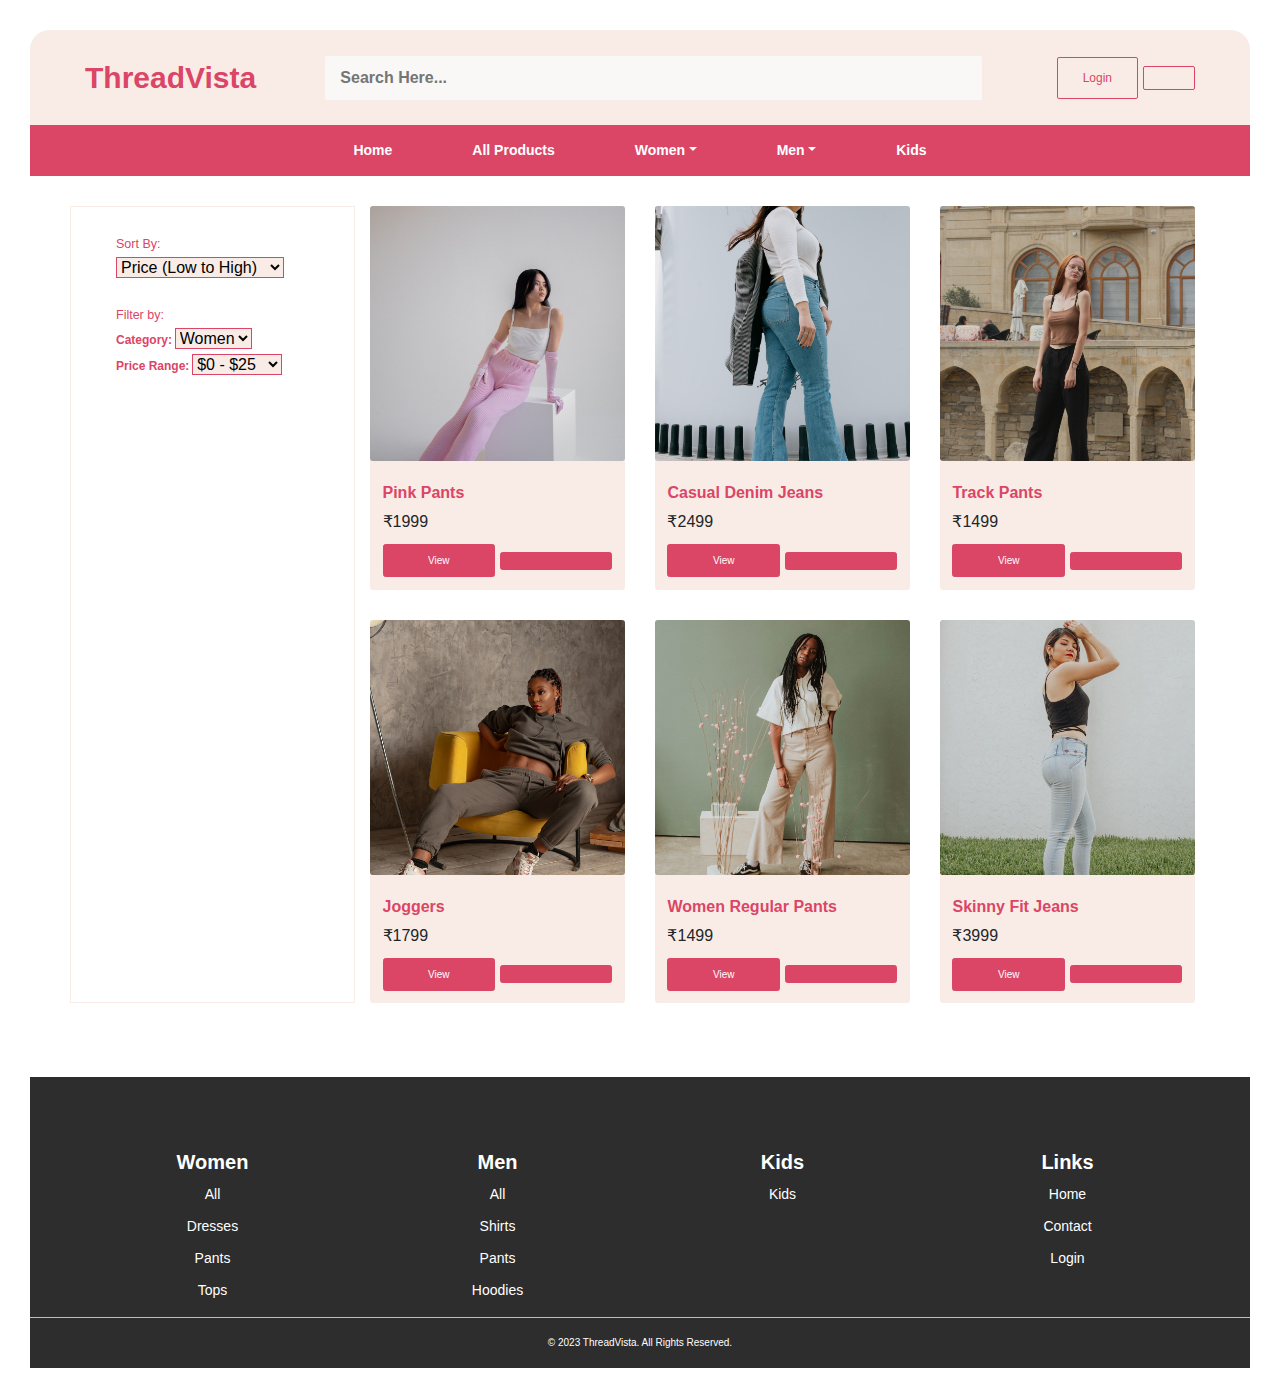
<file: wpants.html>
<!DOCTYPE html>
<html lang="en">

<head>
    <meta charset="UTF-8" />
    <meta name="viewport" content="width=device-width, initial-scale=1.0" />
    <title>ThreadVista: Your Fashion Odyssey</title>

    <!-- Include the Bootstrap stylesheet -->
    <link rel="stylesheet" href="https://cdn.jsdelivr.net/npm/bootstrap@4.0.0/dist/css/bootstrap.min.css"
        integrity="sha384-Gn5384xqQ1aoWXA+058RXPxPg6fy4IWvTNh0E263XmFcJlSAwiGgFAW/dAiS6JXm" crossorigin="anonymous" />

    <!-- Include Font Awesome icons from a CDN -->
    <link rel="stylesheet" href="https://cdnjs.cloudflare.com/ajax/libs/font-awesome/6.4.2/css/all.min.css"
        integrity="sha512-z3gLpd7yknf1YoNbCzqRKc4qyor8gaKU1qmn+CShxbuBusANI9QpRohGBreCFkKxLhei6S9CQXFEbbKuqLg0DA=="
        crossorigin="anonymous" referrerpolicy="no-referrer" />

    <!-- Include custom stylesheet -->
    <link rel="stylesheet" href="css/style.css" />

    <!-- Include a JavaScript file with the 'defer' attribute for asynchronous loading -->
    <script src="js/script.js" defer></script>
</head>

<body>
    <!-- Header -->
    <header></header>

    <section class="allproducts-list">
        <div class="container">
            <div class="row">
                <div class="col-md-3 mt-5 p-5 right">
                    <div class="container">
                        <h5>Sort By:</h5>
                        <!-- Sorting Options -->
                        <div class="sorting">
                            <select id="sort">
                                <option value="price_low_to_high">Price (Low to High)</option>
                                <option value="price_high_to_low">Price (High to Low)</option>
                                <option value="popularity">Popularity</option>
                                <option value="rating_high_to_low">
                                    Rating (High to Low)
                                </option>
                                <option value="newness">Newness</option>
                            </select>
                        </div>

                        <!-- Filtering Options -->
                        <div class="filtering mt-5">
                            <h5>Filter by:</h5>
                            <div class="filter-option">
                                <label for="category">Category:</label>
                                <select id="category">
                                    <option value="women">Women</option>
                                    <option value="men">Men</option>
                                    <option value="kids">Kids</option>
                                </select>
                            </div>
                            <div class="filter-option">
                                <label for="price-range">Price Range:</label>
                                <select id="price-range">
                                    <option value="0-25">$0 - $25</option>
                                    <option value="25-50">$25 - $50</option>
                                    <option value="50-plus">$50+</option>
                                </select>
                            </div>
                            <!-- Add more filter options as needed -->
                        </div>
                    </div>
                </div>
                <div class="col-md-9 left">
                    <div class="row">
                        <div class="col-md-4">
                            <div class="card mt-5">
                                <img src="img/wpants1.jpg" class="card-img-top" alt="Product Image" />
                                <div class="card-body">
                                    <div class="mt-3 mb-3 align-items-center">
                                        <h5 class="card-title">Pink Pants</h5>
                                        <p class="card-text">₹1999</p>
                                    </div>
                                    <div class="d-flex justify-content-between align-items-center">
                                        <a href="#" class="btn btn-pink-bg">View</a>
                                        <a href="#" class="btn btn-pink-bg">
                                            <i class="fas fa-shopping-cart"></i>
                                        </a>
                                    </div>
                                </div>
                            </div>
                        </div>

                        <div class="col-md-4">
                            <div class="card mt-5">
                                <img src="img/wpants2.jpg" class="card-img-top" alt="Product Image" />
                                <div class="card-body">
                                    <div class="mt-3 mb-3 align-items-center">
                                        <h5 class="card-title">Casual Denim Jeans</h5>
                                        <p class="card-text">₹2499</p>
                                    </div>
                                    <div class="d-flex justify-content-between align-items-center">
                                        <a href="#" class="btn btn-pink-bg">View</a>
                                        <a href="#" class="btn btn-pink-bg">
                                            <i class="fas fa-shopping-cart"></i>
                                        </a>
                                    </div>
                                </div>
                            </div>
                        </div>

                        <div class="col-md-4">
                            <div class="card mt-5">
                                <img src="img/wpants3.jpg" class="card-img-top" alt="Product Image" />
                                <div class="card-body">
                                    <div class="mt-3 mb-3 align-items-center">
                                        <h5 class="card-title">Track Pants</h5>
                                        <p class="card-text">₹1499</p>
                                    </div>
                                    <div class="d-flex justify-content-between align-items-center">
                                        <a href="#" class="btn btn-pink-bg">View</a>
                                        <a href="#" class="btn btn-pink-bg">
                                            <i class="fas fa-shopping-cart"></i>
                                        </a>
                                    </div>
                                </div>
                            </div>
                        </div>

                        <div class="col-md-4">
                            <div class="card mt-5">
                                <img src="img/wpants4.jpg" class="card-img-top" alt="Product Image" />
                                <div class="card-body">
                                    <div class="mt-3 mb-3 align-items-center">
                                        <h5 class="card-title">Joggers</h5>
                                        <p class="card-text">₹1799</p>
                                    </div>
                                    <div class="d-flex justify-content-between align-items-center">
                                        <a href="#" class="btn btn-pink-bg">View</a>
                                        <a href="#" class="btn btn-pink-bg">
                                            <i class="fas fa-shopping-cart"></i>
                                        </a>
                                    </div>
                                </div>
                            </div>
                        </div>

                        <div class="col-md-4">
                            <div class="card mt-5">
                                <img src="img/wpants5.jpg" class="card-img-top" alt="Product Image" />
                                <div class="card-body">
                                    <div class="mt-3 mb-3 align-items-center">
                                        <h5 class="card-title">Women Regular Pants</h5>
                                        <p class="card-text">₹1499</p>
                                    </div>
                                    <div class="d-flex justify-content-between align-items-center">
                                        <a href="#" class="btn btn-pink-bg">View</a>
                                        <a href="#" class="btn btn-pink-bg">
                                            <i class="fas fa-shopping-cart"></i>
                                        </a>
                                    </div>
                                </div>
                            </div>
                        </div>

                        <div class="col-md-4">
                            <div class="card mt-5">
                                <img src="img/wpants6.jpg" class="card-img-top" alt="Product Image" />
                                <div class="card-body">
                                    <div class="mt-3 mb-3 align-items-center">
                                        <h5 class="card-title">Skinny Fit Jeans</h5>
                                        <p class="card-text">₹3999</p>
                                    </div>
                                    <div class="d-flex justify-content-between align-items-center">
                                        <a href="#" class="btn btn-pink-bg">View</a>
                                        <a href="#" class="btn btn-pink-bg">
                                            <i class="fas fa-shopping-cart"></i>
                                        </a>
                                    </div>
                                </div>
                            </div>
                        </div>
                    </div>
                </div>
            </div>
        </div>
    </section>

    <!-- Footer -->
    <footer class="footer section-gap"></footer>

    <!-- Include Bootstrap JavaScript dependencies -->
    <script src="https://cdn.jsdelivr.net/npm/@popperjs/core@2.11.8/dist/umd/popper.min.js"
        integrity="sha384-I7E8VVD/ismYTF4hNIPjVp/Zjvgyol6VFvRkX/vR+Vc4jQkC+hVqc2pM8ODewa9r"
        crossorigin="anonymous"></script>
    <script src="https://cdn.jsdelivr.net/npm/bootstrap@5.3.1/dist/js/bootstrap.min.js"
        integrity="sha384-Rx+T1VzGupg4BHQYs2gCW9It+akI2MM/mndMCy36UVfodzcJcF0GGLxZIzObiEfa"
        crossorigin="anonymous"></script>
</body>

</html>
</file>
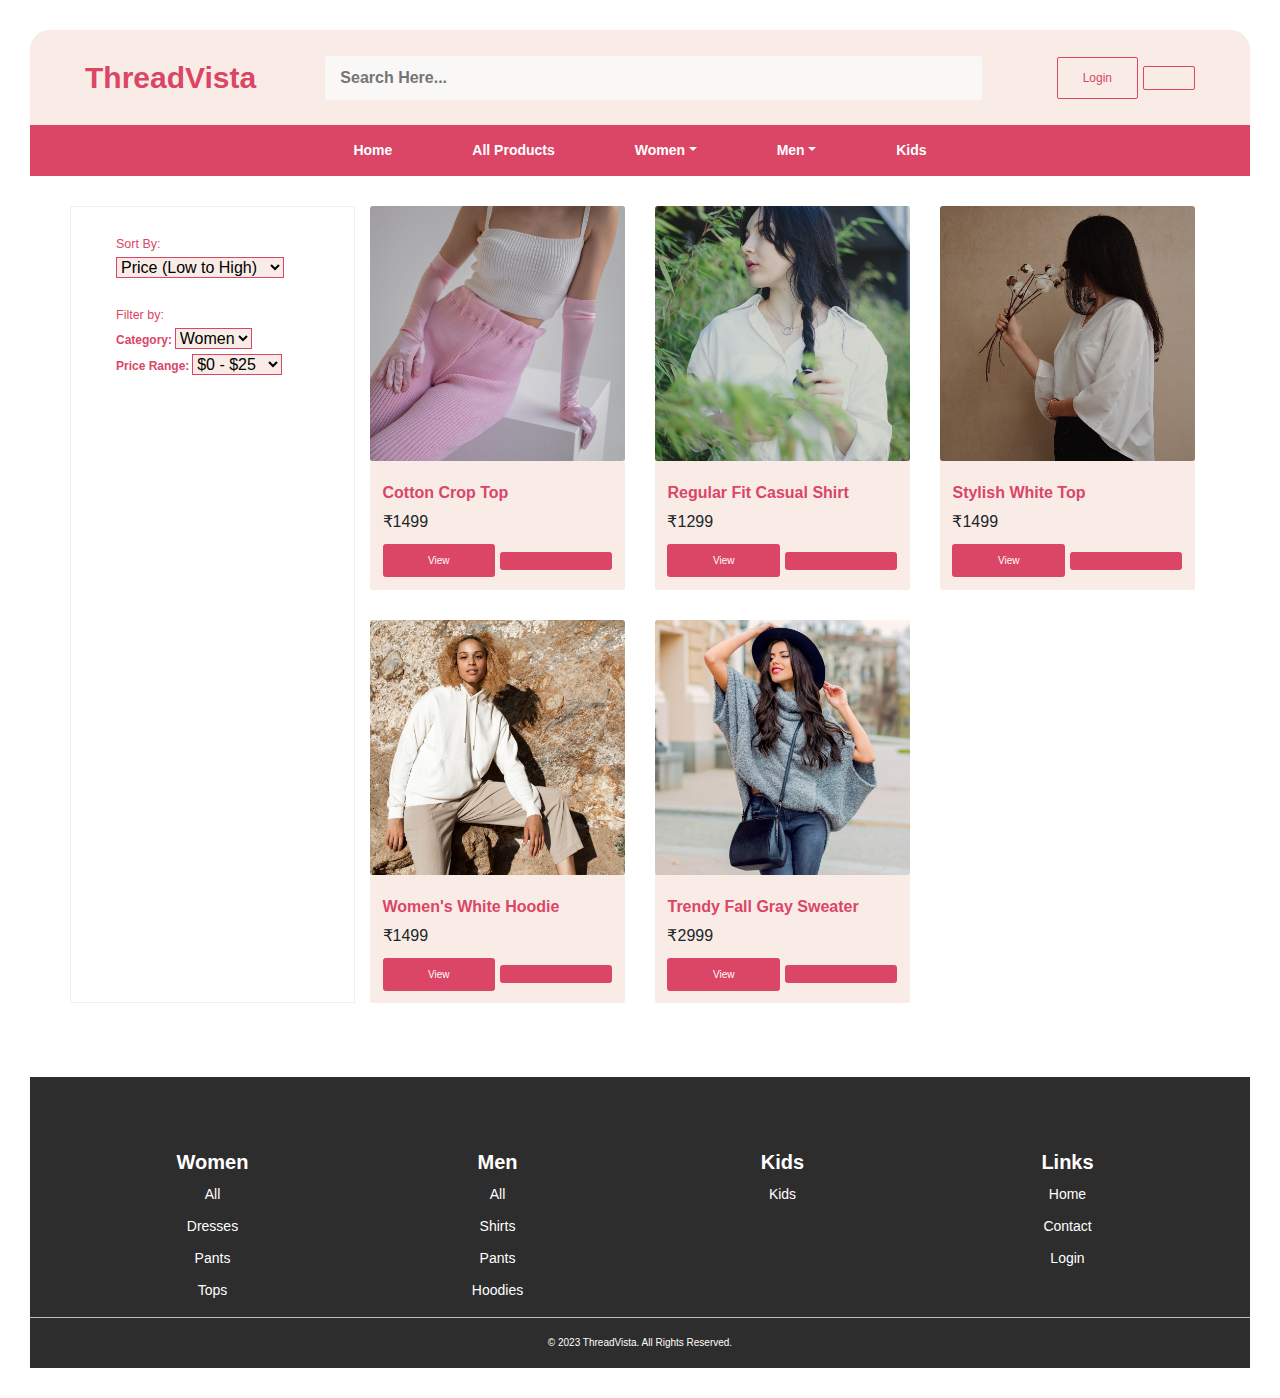
<file: wtops.html>
<!DOCTYPE html>
<html lang="en">

<head>
    <meta charset="UTF-8" />
    <meta name="viewport" content="width=device-width, initial-scale=1.0" />
    <title>ThreadVista: Your Fashion Odyssey</title>

    <!-- Include the Bootstrap stylesheet -->
    <link rel="stylesheet" href="https://cdn.jsdelivr.net/npm/bootstrap@4.0.0/dist/css/bootstrap.min.css"
        integrity="sha384-Gn5384xqQ1aoWXA+058RXPxPg6fy4IWvTNh0E263XmFcJlSAwiGgFAW/dAiS6JXm" crossorigin="anonymous" />

    <!-- Include Font Awesome icons from a CDN -->
    <link rel="stylesheet" href="https://cdnjs.cloudflare.com/ajax/libs/font-awesome/6.4.2/css/all.min.css"
        integrity="sha512-z3gLpd7yknf1YoNbCzqRKc4qyor8gaKU1qmn+CShxbuBusANI9QpRohGBreCFkKxLhei6S9CQXFEbbKuqLg0DA=="
        crossorigin="anonymous" referrerpolicy="no-referrer" />

    <!-- Include custom stylesheet -->
    <link rel="stylesheet" href="css/style.css" />

    <!-- Include a JavaScript file with the 'defer' attribute for asynchronous loading -->
    <script src="js/script.js" defer></script>
</head>

<body>
    <!-- Header -->
    <header></header>

    <section class="allproducts-list">
        <div class="container">
            <div class="row">
                <div class="col-md-3 mt-5 p-5 right">
                    <div class="container">
                        <h5>Sort By:</h5>
                        <!-- Sorting Options -->
                        <div class="sorting">
                            <select id="sort">
                                <option value="price_low_to_high">Price (Low to High)</option>
                                <option value="price_high_to_low">Price (High to Low)</option>
                                <option value="popularity">Popularity</option>
                                <option value="rating_high_to_low">
                                    Rating (High to Low)
                                </option>
                                <option value="newness">Newness</option>
                            </select>
                        </div>

                        <!-- Filtering Options -->
                        <div class="filtering mt-5">
                            <h5>Filter by:</h5>
                            <div class="filter-option">
                                <label for="category">Category:</label>
                                <select id="category">
                                    <option value="women">Women</option>
                                    <option value="men">Men</option>
                                    <option value="kids">Kids</option>
                                </select>
                            </div>
                            <div class="filter-option">
                                <label for="price-range">Price Range:</label>
                                <select id="price-range">
                                    <option value="0-25">$0 - $25</option>
                                    <option value="25-50">$25 - $50</option>
                                    <option value="50-plus">$50+</option>
                                </select>
                            </div>
                            <!-- Add more filter options as needed -->
                        </div>
                    </div>
                </div>
                <div class="col-md-9 left">
                    <div class="row">
                        <div class="col-md-4">
                            <div class="card mt-5">
                                <img src="img/wtop1.jpg" class="card-img-top" alt="Product Image" />
                                <div class="card-body">
                                    <div class="mt-3 mb-3 align-items-center">
                                        <h5 class="card-title">Cotton Crop Top</h5>
                                        <p class="card-text">₹1499</p>
                                    </div>
                                    <div class="d-flex justify-content-between align-items-center">
                                        <a href="#" class="btn btn-pink-bg">View</a>
                                        <a href="#" class="btn btn-pink-bg">
                                            <i class="fas fa-shopping-cart"></i>
                                        </a>
                                    </div>
                                </div>
                            </div>
                        </div>

                        <div class="col-md-4">
                            <div class="card mt-5">
                                <img src="img/wtop2.jpg" class="card-img-top" alt="Product Image" />
                                <div class="card-body">
                                    <div class="mt-3 mb-3 align-items-center">
                                        <h5 class="card-title">Regular Fit Casual Shirt</h5>
                                        <p class="card-text">₹1299</p>
                                    </div>
                                    <div class="d-flex justify-content-between align-items-center">
                                        <a href="#" class="btn btn-pink-bg">View</a>
                                        <a href="#" class="btn btn-pink-bg">
                                            <i class="fas fa-shopping-cart"></i>
                                        </a>
                                    </div>
                                </div>
                            </div>
                        </div>

                        <div class="col-md-4">
                            <div class="card mt-5">
                                <img src="img/wtop4.jpg" class="card-img-top" alt="Product Image" />
                                <div class="card-body">
                                    <div class="mt-3 mb-3 align-items-center">
                                        <h5 class="card-title">Stylish White Top</h5>
                                        <p class="card-text">₹1499</p>
                                    </div>
                                    <div class="d-flex justify-content-between align-items-center">
                                        <a href="#" class="btn btn-pink-bg">View</a>
                                        <a href="#" class="btn btn-pink-bg">
                                            <i class="fas fa-shopping-cart"></i>
                                        </a>
                                    </div>
                                </div>
                            </div>
                        </div>
                        <div class="col-md-4">
                            <div class="card mt-5">
                                <img src="img/wtop5.jpg" class="card-img-top" alt="Product Image" />
                                <div class="card-body">
                                    <div class="mt-3 mb-3 align-items-center">
                                        <h5 class="card-title">Women's White Hoodie</h5>
                                        <p class="card-text">₹1499</p>
                                    </div>
                                    <div class="d-flex justify-content-between align-items-center">
                                        <a href="#" class="btn btn-pink-bg">View</a>
                                        <a href="#" class="btn btn-pink-bg">
                                            <i class="fas fa-shopping-cart"></i>
                                        </a>
                                    </div>
                                </div>
                            </div>
                        </div>

                        <div class="col-md-4">
                            <div class="card mt-5">
                                <img src="img/wtop6.jpg" class="card-img-top" alt="Product Image" />
                                <div class="card-body">
                                    <div class="mt-3 mb-3 align-items-center">
                                        <h5 class="card-title">Trendy Fall Gray Sweater</h5>
                                        <p class="card-text">₹2999</p>
                                    </div>
                                    <div class="d-flex justify-content-between align-items-center">
                                        <a href="#" class="btn btn-pink-bg">View</a>
                                        <a href="#" class="btn btn-pink-bg">
                                            <i class="fas fa-shopping-cart"></i>
                                        </a>
                                    </div>
                                </div>
                            </div>
                        </div>
                    </div>
                </div>
            </div>
        </div>
    </section>

    <!-- Footer -->
    <footer class="footer section-gap"></footer>

    <!-- Include Bootstrap JavaScript dependencies -->
    <script src="https://cdn.jsdelivr.net/npm/@popperjs/core@2.11.8/dist/umd/popper.min.js"
        integrity="sha384-I7E8VVD/ismYTF4hNIPjVp/Zjvgyol6VFvRkX/vR+Vc4jQkC+hVqc2pM8ODewa9r"
        crossorigin="anonymous"></script>
    <script src="https://cdn.jsdelivr.net/npm/bootstrap@5.3.1/dist/js/bootstrap.min.js"
        integrity="sha384-Rx+T1VzGupg4BHQYs2gCW9It+akI2MM/mndMCy36UVfodzcJcF0GGLxZIzObiEfa"
        crossorigin="anonymous"></script>
</body>

</html>
</file>
<file: css/style.css>
@import url("https://fonts.googleapis.com/css2?family=Nunito:ital,wght@0,200;0,300;0,400;0,500;0,600;0,700;0,800;0,900;1,200;1,300;1,400;1,500;1,600;1,700;1,800;1,900&display=swap");

* {
  margin: 0;
  padding: 0;
  box-sizing: border-box;
}

/* Define CSS custom variables using :root */
:root {
  --base-font-size: 10px;

  /* Color variables */
  --primary-pink: #f89cab;
  --secondary-pink: #db4566;

  --primary-blue: #7fd7eb;
  --secondary-blue: #109dbd;

  --primary-purple: #9242dd;
  --secondary-purple: #6929a5;

  --white: #ffffff;
  --gray: #bebebe;

  --pinkish-white: #f9ece6;
  --grayish-white: #eeeeee;
  --purplish-white: #f9f8f7;

  --dark: #2d2d2d;

  --base-color: var(--pinkish-white);
  /* Define a base color */

  /* Background and text colors */
  --primary-bg-pink: var(--primary-pink);
  --secondary-bg-pink: var(--secondary-pink);

  --primary-text-color: var(--white);
  --pink-text-color: var(--secondary-pink);
  --blue-text-color: var(--secondary-blue);
  --purple-text-color: var(--secondary-purple);
}

/* Define font size for the root HTML element */
html {
  font-size: var(--base-font-size);
}

/* Define styles for scrollbar */
::-webkit-scrollbar {
  width: 0.5rem;
}

::-webkit-scrollbar-thumb {
  background: var(--secondary-bg-pink);
  border-radius: 0.5rem;
}

/* Remove underlines from anchor tags */
a {
  text-decoration: none !important;
}

/* Remove list styling */
ul {
  padding: 0;
  list-style: none;
}

/* Apply margin to sections for spacing */
.section-gap {
  margin-top: 6%;
}

/* Remove box-shadow from buttons on focus */
.btn:focus {
  box-shadow: none;
}

/* Button styles with various color options */
.btn-pink {
  background-color: transparent;
  color: var(--secondary-pink);
  border: 0.1rem solid var(--secondary-pink);
}

.btn-pink:hover {
  background-color: var(--secondary-pink);
  color: var(--primary-text-color);
}

.btn-pink-bg {
  background-color: var(--secondary-pink);
  color: var(--primary-text-color) !important;
  border: 0.1rem solid var(--secondary-pink);
}

.btn-pink-bg:hover {
  background-color: transparent;
  color: var(--secondary-pink) !important;
  border: 0.1rem solid var(--secondary-pink);
}

.btn-white-pink {
  background-color: var(--white);
  color: var(--secondary-pink) !important;
  border: 0.1rem solid var(--secondary-pink);
}

.btn-white-pink:hover {
  background-color: transparent;
  color: var(--white) !important;
  border: 0.1rem solid var(--white);
}

.btn-blue {
  background-color: transparent;
  color: var(--secondary-blue) !important;
  border: 0.1rem solid var(--secondary-blue);
}

.btn-blue:hover {
  background-color: var(--secondary-blue);
  color: var(--primary-text-color) !important;
}

.btn-blue-bg {
  background-color: var(--secondary-blue);
  color: var(--primary-text-color) !important;
  border: 0.1rem solid var(--secondary-blue);
}

.btn-blue-bg:hover {
  background-color: transparent;
  color: var(--secondary-blue) !important;
  border: 0.1rem solid var(--secondary-blue);
}

.btn-white-blue {
  background-color: var(--white);
  color: var(--secondary-blue) !important;
  border: 0.1rem solid var(--secondary-blue);
}

.btn-white-blue:hover {
  background-color: transparent;
  color: var(--white) !important;
  border: 0.1rem solid var(--white);
}

.btn-purple {
  background-color: transparent;
  color: var(--primary-purple) !important;
  border: 0.1rem solid var(--primary-purple);
}

.btn-purple:hover {
  background-color: var(--primary-purple);
  color: var(--primary-text-color) !important;
}

.btn-purple-bg {
  background-color: var(--primary-purple);
  color: var(--primary-text-color) !important;
  border: 0.1rem solid var(--primary-purple);
}

.btn-purple-bg:hover {
  background-color: transparent;
  color: var(--primary-purple) !important;
  border: 0.1rem solid var(--primary-purple);
}

.btn-white-purple {
  background-color: var(--white);
  color: var(--primary-purple) !important;
  border: 0.1rem solid var(--primary-purple);
}

.btn-white-purple:hover {
  background-color: transparent;
  color: var(--white) !important;
  border: 0.1rem solid var(--white);
}

/* Header */

header {
  background-color: var(--pinkish-white);
  border-radius: 2rem;
}

/* Navbar styles */
.navbar .brand-name {
  font-size: 3rem;
  font-weight: 900;
  color: var(--secondary-pink);
}

/* Navbar toggler styles */
.navbar-toggler {
  border: none;
}

.navbar-toggler-icon {
  background-image: url("data:image/svg+xml,%3csvg xmlns='http://www.w3.org/2000/svg' viewBox='0 0 40 40'%3e%3cpath stroke='rgba(219, 69, 102, 1.0)' stroke-linecap='round' stroke-miterlimit='10' stroke-width='4' d='M4 10h32M4 20h32M4 30h32'/%3e%3c/svg%3e");
}

.navbar-toggler:focus {
  outline: none;
  box-shadow: none;
}

.navbar .search {
  display: flex;
  align-items: center;
  padding: 1rem 1.5rem !important;
  background-color: var(--purplish-white);
  border-radius: 0.2rem;
}

.navbar .search input {
  width: 100%;
  background-color: transparent;
  font-size: 1.6rem;
  font-weight: 600;
  color: var(--secondary-pink);
  caret-color: var(--secondary-pink);
  outline: none;
  border: none;
}

.navbar .search .btn-search {
  padding: 0;
  font-size: 1.4rem;
  color: var(--secondary-pink);
  transition: transform 0.3s;
}

.navbar .search .btn-search:active {
  transform: scale(1.3);
  transition: transform 0.1s;
}

.navbar .actions {
  display: flex;
  justify-content: center;
  align-items: center;
}

.navbar .actions .btn {
  padding: 1.1rem 2.5rem;
  font-size: 1.2rem;
  border-radius: 0.2rem;
}

.navbar-list {
  font-size: 1.4rem;
  font-weight: 600;
  padding: 1rem 0;
  background-color: var(--secondary-bg-pink);
}

.navbar-list .nav-link {
  margin: 0 3rem;
  color: var(--primary-text-color);
}

.navbar-list .dropdown .dropdown-menu {
  font-size: 1.4rem;
  border: none;
  line-height: 3rem;
  padding: 0;
  background-color: var(--pinkish-white);
  box-shadow: 0px 0.5rem 0.9rem rgba(0, 0, 0, 0.1);
}

.navbar-list .dropdown .dropdown-menu li a {
  font-weight: 700;
  color: var(--secondary-pink);
}

.navbar-list .dropdown .dropdown-menu li:hover a:hover {
  background-color: var(--secondary-pink);
  color: var(--primary-text-color);
}

/* banners */
.pink__banner,
.blue__banner,
.purple__banner {
  height: fit-content;
  padding-top: 2rem;
}

.pink__banner {
  background-color: var(--primary-pink);
}

.blue__banner {
  background-color: var(--primary-blue);
}

.purple__banner {
  background-color: var(--secondary-purple);
}

.pink__banner {
  border-bottom-left-radius: 2rem;
  border-bottom-right-radius: 2rem;
}

.blue__banner,
.purple__banner {
  border-radius: 2rem;
}

.banner-content {
  display: flex;
  flex-direction: column;
  justify-content: center;
  height: 100%;
}

.banner-content h1 {
  color: var(--primary-text-color);
  font-weight: 900;
  font-size: 5rem;
}

.banner-content p {
  font-size: 1.7rem;
  color: var(--primary-text-color);
}

.banner-content .btn {
  font-size: 1.6rem;
  padding: 1.2rem 4rem;
  margin: 0 0.5rem 1rem 0;
}

.section-title h1 {
  font-size: 3rem !important;
  font-weight: 800 !important;
}

/* New Products section */

.products-section .scrollable-container {
  height: fit-content;
  overflow-y: scroll;
  scroll-snap-type: x mandatory;
}

.products-section .card-container {
  display: flex;
  flex-direction: row;
  justify-content: center;
  align-items: center;
  width: fit-content;
  gap: 4rem;
}

.products-section .card {
  min-width: 27rem;
  height: fit-content;
  margin-bottom: 1.5rem;
  scroll-snap-align: start;
}

.products-section .card,
.products-section .card img {
  border: none;
  background-color: var(--pinkish-white);
  border-radius: 0.3rem;
}

.products-section .card:hover {
  cursor: pointer;
}

.products-section .card-title {
  font-size: 1.6rem;
  font-weight: 700 !important;
  color: var(--secondary-pink);
}

.products-section .card-text {
  font-size: 1.6rem;
}

.products-section .btn {
  padding: 0.8rem 0;
  width: 49%;
}

/* Info Section */

.info-section .info-card {
  background-color: var(--purplish-white);
  border-radius: 0.5rem;
  border: none;
}

.info-section img {
  width: 20%;
  color: var(--secondary-purple) !important;
}

.info-card .card-title {
  font-size: 2.2rem;
}

.info-card .card-text {
  margin-top: 1rem;
  font-size: 1.6rem;
}

/* footer */

footer {
  background-color: var(--dark);
  padding-top: 3%;
  line-height: 3rem;
}

footer h3,
footer p,
footer ul li a {
  color: var(--primary-text-color);
}

footer h3 {
  font-size: 2rem;
  font-weight: 600;
}

footer ul li a {
  font-size: 1.4rem;
}

footer ul li a:hover {
  color: var(--primary-pink);
  font-weight: 700;
}

.divider {
  border-bottom: 0.1rem solid var(--gray);
}

/* login page */
.login-form .login-form-right {
  background-color: var(--primary-blue);
  background-image: url(../img/login-bg.jpg);
  background-position: center;
  background-size: cover;
}

.login-form .card {
  background-color: var(--pinkish-white);
  border: 0.2rem solid var(--secondary-pink);
}

.login-form .card-header {
  background-color: var(--secondary-bg-pink);
  padding-top: 1.5rem;
  padding-bottom: 1.5rem;
  font-size: 2rem;
  color: var(--primary-text-color);
  font-weight: 200;
}

.login-form label {
  font-size: 1.2rem;
  color: var(--secondary-pink);
  padding-top: 2rem;
}

.login-form input {
  padding: 0.4rem 1rem;
  font-size: 2rem;
  color: var(--secondary-pink) !important;
  border: 0.1rem solid var(--secondary-pink);
  border-radius: none;
  background-color: var(--purplish-white);
}

.login-form input:focus {
  box-shadow: none;
  border: 0.2rem solid var(--secondary-pink);
}

.login-form .form-check {
  display: flex;
  color: var(--secondary-pink);
}

.login-form .form-check p {
  margin-left: 1rem;
}

.login-form .submit-btn {
  width: 49%;
  font-size: 1.2rem !important;
  padding-top: 1rem;
  padding-bottom: 1rem;
}

.login-form-links,
.login-form-links a {
  font-size: 1.2rem;
  margin: 1rem;
  color: var(--secondary-pink);
  font-weight: 600;
}

.login-form-links a:hover {
  color: var(--secondary-purple);
}

/* All Products Page */
.allproducts-list h5 {
  color: var(--secondary-pink);
}

.allproducts-list label {
  font-size: 1.2rem;
  font-weight: 600;
  color: var(--secondary-pink);
}

.allproducts-list select {
  font-size: 1.6rem;
  width: auto;
  background-color: var(--pinkish-white);
  border: 0.1rem solid var(--secondary-pink);
}

.allproducts-list select:hover {
  color: var(--secondary-bg-pink);
}

.allproducts-list option:hover {
  background-color: var(--secondary-pink) !important;
  color: var(--primary-text-color) !important;
}

.allproducts-list .right {
  border: 0.1rem solid var(--pinkish-white);
}

.allproducts-list .card {
  border: none !important;
  background-color: var(--pinkish-white);
}

.allproducts-list .card,
.allproducts-list .card img {
  border: none;
  background-color: var(--pinkish-white);
  border-radius: 0.3rem;
}

.allproducts-list .card:hover {
  cursor: pointer;
}

.allproducts-list .card-title {
  font-size: 1.6rem;
  font-weight: 700 !important;
  color: var(--secondary-pink);
}

.allproducts-list .card-text {
  font-size: 1.6rem;
}

.allproducts-list .btn {
  padding: 0.8rem 0;
  width: 49%;
}

/* Contact Page */
.contact-form .row {
  box-shadow: 0 2px 4px rgba(0, 0, 0, 0.1);
}

.contact-form .left {
  background-image: url(../img/map.avif);
  background-position: center;
  background-size: cover;
  background-repeat: no-repeat;
}

.contact-form h1 {
  font-size: 3rem;
  font-weight: 900;
}

.contact-form form {
  display: flex;
  flex-direction: column;
}

.contact-form input,
.contact-form textarea {
  margin-top: 2rem;
  padding: 1rem 2rem;
  font-size: 1.6rem;
  color: var(--secondary-pink);
  background-color: var(--purplish-white);
  border: 0.1rem solid var(--gray);
}

.contact-form input:focus,
.contact-form textarea:focus {
  border: 0.1rem solid var(--gray);
  outline: none;
}

.contact-form button {
  font-size: 1.6rem;
  width: 100%;
  padding-top: 1.2rem;
  padding-bottom: 1.2rem;
}

/* Small Screens (up to 767px) */
@media screen and (max-width: 767px) {
  body {
    margin: 1rem;
  }

  .navbar {
    padding: 2.5rem 2rem;
  }

  .navbar .search {
    width: 100%;
    margin-top: 1rem !important;
  }

  .navbar .actions .btn {
    margin: 1rem 0.25rem 0 0.25rem;
  }

  .navbar-list {
    font-size: 1.2rem;
  }

  .navbar-list .nav-link {
    padding: 0 0.9rem;
    margin: 0;
  }

  .pink__banner .banner-content h1,
  .banner-content h1 {
    font-size: 4rem;
  }

  .banner-content {
    text-align: center;
  }

  footer {
    padding-top: 2%;
  }

  footer h3 {
    margin-top: 2rem;
  }

  .login-form .submit-btn {
    width: 100%;
    margin-bottom: 0.5rem;
  }
}

/* Medium Screens (768px to 991px) */
@media screen and (min-width: 768px) and (max-width: 991px) {
  body {
    margin: 2rem;
  }

  .navbar {
    padding: 2rem 3rem;
  }

  .navbar .search {
    width: 100%;
    margin-top: 1rem !important;
  }

  .navbar .actions .btn {
    margin: 1rem 0.25rem 0 0.25rem;
  }

  .pink__banner .banner-content h1,
  .banner-content h1 {
    font-size: 4rem !important;
  }

  footer {
    padding-top: 2%;
  }

  .login-form .submit-btn {
    width: 100%;
    margin-bottom: 0.5rem;
  }
}

/* Large Screens (than 991px) */
@media screen and (min-width: 991px) {
  body {
    margin: 3rem;
  }

  .navbar {
    padding: 2.5rem 0;
  }

  .navbar .search {
    width: 70%;
  }

  .navbar .actions .btn {
    margin-left: 0.5rem;
  }

  .pink__banner .banner-content h1 {
    font-size: 7rem;
  }

  footer {
    padding-top: 3%;
  }
}
</file>
